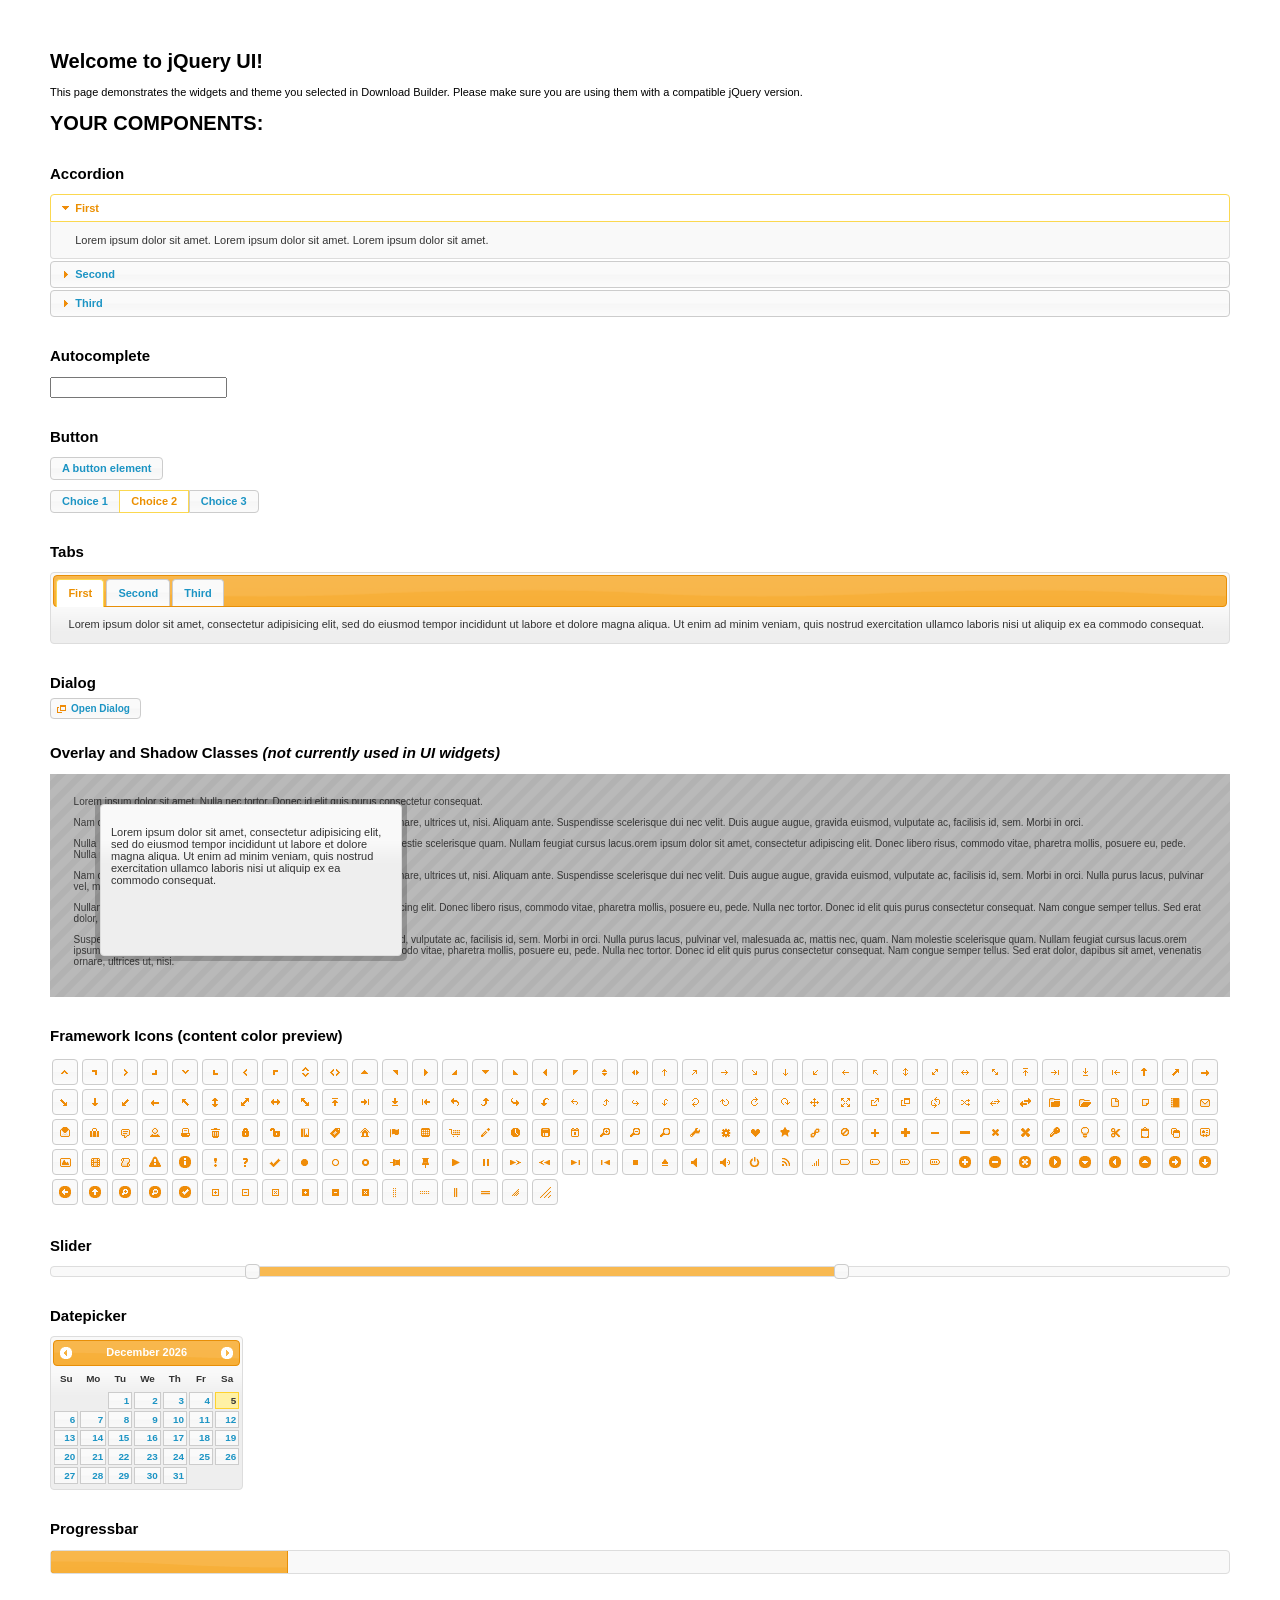
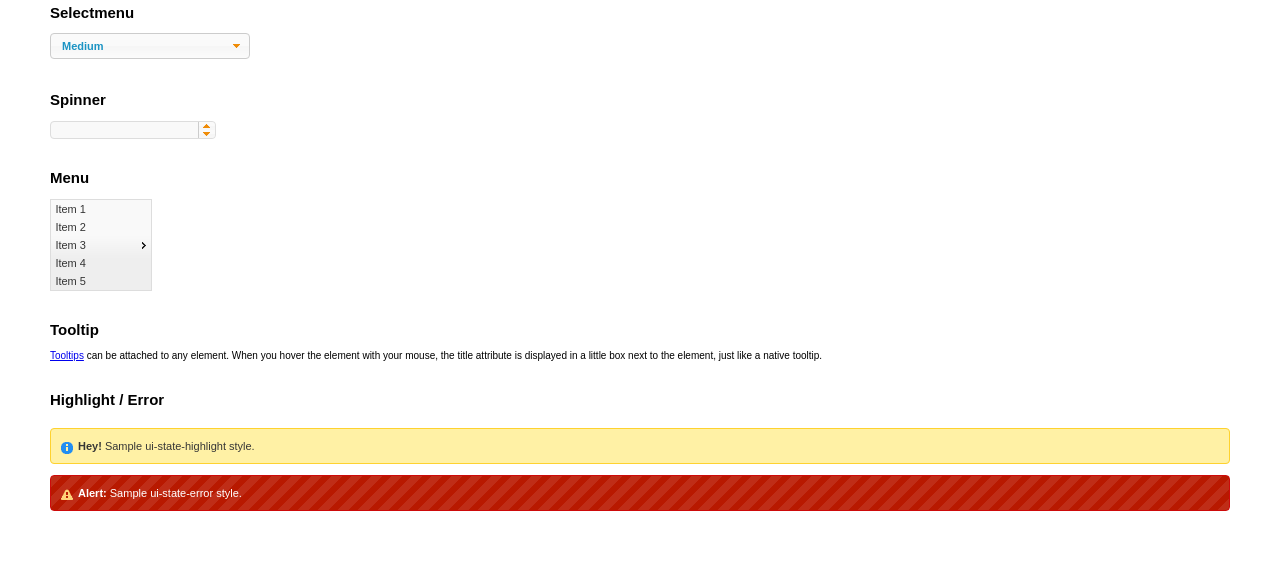
<file: jquery-ui-1.11.4.custom/index.html>
<!doctype html>
<html lang="us">
<head>
	<meta charset="utf-8">
	<title>jQuery UI Example Page</title>
	<link href="jquery-ui.css" rel="stylesheet">
	<style>
	body{
		font: 62.5% "Trebuchet MS", sans-serif;
		margin: 50px;
	}
	.demoHeaders {
		margin-top: 2em;
	}
	#dialog-link {
		padding: .4em 1em .4em 20px;
		text-decoration: none;
		position: relative;
	}
	#dialog-link span.ui-icon {
		margin: 0 5px 0 0;
		position: absolute;
		left: .2em;
		top: 50%;
		margin-top: -8px;
	}
	#icons {
		margin: 0;
		padding: 0;
	}
	#icons li {
		margin: 2px;
		position: relative;
		padding: 4px 0;
		cursor: pointer;
		float: left;
		list-style: none;
	}
	#icons span.ui-icon {
		float: left;
		margin: 0 4px;
	}
	.fakewindowcontain .ui-widget-overlay {
		position: absolute;
	}
	select {
		width: 200px;
	}
	</style>
</head>
<body>

<h1>Welcome to jQuery UI!</h1>

<div class="ui-widget">
	<p>This page demonstrates the widgets and theme you selected in Download Builder. Please make sure you are using them with a compatible jQuery version.</p>
</div>

<h1>YOUR COMPONENTS:</h1>


<!-- Accordion -->
<h2 class="demoHeaders">Accordion</h2>
<div id="accordion">
	<h3>First</h3>
	<div>Lorem ipsum dolor sit amet. Lorem ipsum dolor sit amet. Lorem ipsum dolor sit amet.</div>
	<h3>Second</h3>
	<div>Phasellus mattis tincidunt nibh.</div>
	<h3>Third</h3>
	<div>Nam dui erat, auctor a, dignissim quis.</div>
</div>



<!-- Autocomplete -->
<h2 class="demoHeaders">Autocomplete</h2>
<div>
	<input id="autocomplete" title="type &quot;a&quot;">
</div>



<!-- Button -->
<h2 class="demoHeaders">Button</h2>
<button id="button">A button element</button>
<form style="margin-top: 1em;">
	<div id="radioset">
		<input type="radio" id="radio1" name="radio"><label for="radio1">Choice 1</label>
		<input type="radio" id="radio2" name="radio" checked="checked"><label for="radio2">Choice 2</label>
		<input type="radio" id="radio3" name="radio"><label for="radio3">Choice 3</label>
	</div>
</form>



<!-- Tabs -->
<h2 class="demoHeaders">Tabs</h2>
<div id="tabs">
	<ul>
		<li><a href="#tabs-1">First</a></li>
		<li><a href="#tabs-2">Second</a></li>
		<li><a href="#tabs-3">Third</a></li>
	</ul>
	<div id="tabs-1">Lorem ipsum dolor sit amet, consectetur adipisicing elit, sed do eiusmod tempor incididunt ut labore et dolore magna aliqua. Ut enim ad minim veniam, quis nostrud exercitation ullamco laboris nisi ut aliquip ex ea commodo consequat.</div>
	<div id="tabs-2">Phasellus mattis tincidunt nibh. Cras orci urna, blandit id, pretium vel, aliquet ornare, felis. Maecenas scelerisque sem non nisl. Fusce sed lorem in enim dictum bibendum.</div>
	<div id="tabs-3">Nam dui erat, auctor a, dignissim quis, sollicitudin eu, felis. Pellentesque nisi urna, interdum eget, sagittis et, consequat vestibulum, lacus. Mauris porttitor ullamcorper augue.</div>
</div>



<!-- Dialog NOTE: Dialog is not generated by UI in this demo so it can be visually styled in themeroller-->
<h2 class="demoHeaders">Dialog</h2>
<p><a href="#" id="dialog-link" class="ui-state-default ui-corner-all"><span class="ui-icon ui-icon-newwin"></span>Open Dialog</a></p>

<h2 class="demoHeaders">Overlay and Shadow Classes <em>(not currently used in UI widgets)</em></h2>
<div style="position: relative; width: 96%; height: 200px; padding:1% 2%; overflow:hidden;" class="fakewindowcontain">
	<p>Lorem ipsum dolor sit amet,  Nulla nec tortor. Donec id elit quis purus consectetur consequat. </p><p>Nam congue semper tellus. Sed erat dolor, dapibus sit amet, venenatis ornare, ultrices ut, nisi. Aliquam ante. Suspendisse scelerisque dui nec velit. Duis augue augue, gravida euismod, vulputate ac, facilisis id, sem. Morbi in orci. </p><p>Nulla purus lacus, pulvinar vel, malesuada ac, mattis nec, quam. Nam molestie scelerisque quam. Nullam feugiat cursus lacus.orem ipsum dolor sit amet, consectetur adipiscing elit. Donec libero risus, commodo vitae, pharetra mollis, posuere eu, pede. Nulla nec tortor. Donec id elit quis purus consectetur consequat. </p><p>Nam congue semper tellus. Sed erat dolor, dapibus sit amet, venenatis ornare, ultrices ut, nisi. Aliquam ante. Suspendisse scelerisque dui nec velit. Duis augue augue, gravida euismod, vulputate ac, facilisis id, sem. Morbi in orci. Nulla purus lacus, pulvinar vel, malesuada ac, mattis nec, quam. Nam molestie scelerisque quam. </p><p>Nullam feugiat cursus lacus.orem ipsum dolor sit amet, consectetur adipiscing elit. Donec libero risus, commodo vitae, pharetra mollis, posuere eu, pede. Nulla nec tortor. Donec id elit quis purus consectetur consequat. Nam congue semper tellus. Sed erat dolor, dapibus sit amet, venenatis ornare, ultrices ut, nisi. Aliquam ante. </p><p>Suspendisse scelerisque dui nec velit. Duis augue augue, gravida euismod, vulputate ac, facilisis id, sem. Morbi in orci. Nulla purus lacus, pulvinar vel, malesuada ac, mattis nec, quam. Nam molestie scelerisque quam. Nullam feugiat cursus lacus.orem ipsum dolor sit amet, consectetur adipiscing elit. Donec libero risus, commodo vitae, pharetra mollis, posuere eu, pede. Nulla nec tortor. Donec id elit quis purus consectetur consequat. Nam congue semper tellus. Sed erat dolor, dapibus sit amet, venenatis ornare, ultrices ut, nisi. </p>

	<!-- ui-dialog -->
	<div class="ui-overlay"><div class="ui-widget-overlay"></div><div class="ui-widget-shadow ui-corner-all" style="width: 302px; height: 152px; position: absolute; left: 50px; top: 30px;"></div></div>
	<div style="position: absolute; width: 280px; height: 130px;left: 50px; top: 30px; padding: 10px;" class="ui-widget ui-widget-content ui-corner-all">
		<div class="ui-dialog-content ui-widget-content" style="background: none; border: 0;">
			<p>Lorem ipsum dolor sit amet, consectetur adipisicing elit, sed do eiusmod tempor incididunt ut labore et dolore magna aliqua. Ut enim ad minim veniam, quis nostrud exercitation ullamco laboris nisi ut aliquip ex ea commodo consequat.</p>
		</div>
	</div>

</div>

<!-- ui-dialog -->
<div id="dialog" title="Dialog Title">
	<p>Lorem ipsum dolor sit amet, consectetur adipisicing elit, sed do eiusmod tempor incididunt ut labore et dolore magna aliqua. Ut enim ad minim veniam, quis nostrud exercitation ullamco laboris nisi ut aliquip ex ea commodo consequat.</p>
</div>



<h2 class="demoHeaders">Framework Icons (content color preview)</h2>
<ul id="icons" class="ui-widget ui-helper-clearfix">
	<li class="ui-state-default ui-corner-all" title=".ui-icon-carat-1-n"><span class="ui-icon ui-icon-carat-1-n"></span></li>
	<li class="ui-state-default ui-corner-all" title=".ui-icon-carat-1-ne"><span class="ui-icon ui-icon-carat-1-ne"></span></li>
	<li class="ui-state-default ui-corner-all" title=".ui-icon-carat-1-e"><span class="ui-icon ui-icon-carat-1-e"></span></li>
	<li class="ui-state-default ui-corner-all" title=".ui-icon-carat-1-se"><span class="ui-icon ui-icon-carat-1-se"></span></li>
	<li class="ui-state-default ui-corner-all" title=".ui-icon-carat-1-s"><span class="ui-icon ui-icon-carat-1-s"></span></li>
	<li class="ui-state-default ui-corner-all" title=".ui-icon-carat-1-sw"><span class="ui-icon ui-icon-carat-1-sw"></span></li>
	<li class="ui-state-default ui-corner-all" title=".ui-icon-carat-1-w"><span class="ui-icon ui-icon-carat-1-w"></span></li>
	<li class="ui-state-default ui-corner-all" title=".ui-icon-carat-1-nw"><span class="ui-icon ui-icon-carat-1-nw"></span></li>
	<li class="ui-state-default ui-corner-all" title=".ui-icon-carat-2-n-s"><span class="ui-icon ui-icon-carat-2-n-s"></span></li>
	<li class="ui-state-default ui-corner-all" title=".ui-icon-carat-2-e-w"><span class="ui-icon ui-icon-carat-2-e-w"></span></li>
	<li class="ui-state-default ui-corner-all" title=".ui-icon-triangle-1-n"><span class="ui-icon ui-icon-triangle-1-n"></span></li>
	<li class="ui-state-default ui-corner-all" title=".ui-icon-triangle-1-ne"><span class="ui-icon ui-icon-triangle-1-ne"></span></li>
	<li class="ui-state-default ui-corner-all" title=".ui-icon-triangle-1-e"><span class="ui-icon ui-icon-triangle-1-e"></span></li>
	<li class="ui-state-default ui-corner-all" title=".ui-icon-triangle-1-se"><span class="ui-icon ui-icon-triangle-1-se"></span></li>
	<li class="ui-state-default ui-corner-all" title=".ui-icon-triangle-1-s"><span class="ui-icon ui-icon-triangle-1-s"></span></li>
	<li class="ui-state-default ui-corner-all" title=".ui-icon-triangle-1-sw"><span class="ui-icon ui-icon-triangle-1-sw"></span></li>
	<li class="ui-state-default ui-corner-all" title=".ui-icon-triangle-1-w"><span class="ui-icon ui-icon-triangle-1-w"></span></li>
	<li class="ui-state-default ui-corner-all" title=".ui-icon-triangle-1-nw"><span class="ui-icon ui-icon-triangle-1-nw"></span></li>
	<li class="ui-state-default ui-corner-all" title=".ui-icon-triangle-2-n-s"><span class="ui-icon ui-icon-triangle-2-n-s"></span></li>
	<li class="ui-state-default ui-corner-all" title=".ui-icon-triangle-2-e-w"><span class="ui-icon ui-icon-triangle-2-e-w"></span></li>
	<li class="ui-state-default ui-corner-all" title=".ui-icon-arrow-1-n"><span class="ui-icon ui-icon-arrow-1-n"></span></li>
	<li class="ui-state-default ui-corner-all" title=".ui-icon-arrow-1-ne"><span class="ui-icon ui-icon-arrow-1-ne"></span></li>
	<li class="ui-state-default ui-corner-all" title=".ui-icon-arrow-1-e"><span class="ui-icon ui-icon-arrow-1-e"></span></li>
	<li class="ui-state-default ui-corner-all" title=".ui-icon-arrow-1-se"><span class="ui-icon ui-icon-arrow-1-se"></span></li>
	<li class="ui-state-default ui-corner-all" title=".ui-icon-arrow-1-s"><span class="ui-icon ui-icon-arrow-1-s"></span></li>
	<li class="ui-state-default ui-corner-all" title=".ui-icon-arrow-1-sw"><span class="ui-icon ui-icon-arrow-1-sw"></span></li>
	<li class="ui-state-default ui-corner-all" title=".ui-icon-arrow-1-w"><span class="ui-icon ui-icon-arrow-1-w"></span></li>
	<li class="ui-state-default ui-corner-all" title=".ui-icon-arrow-1-nw"><span class="ui-icon ui-icon-arrow-1-nw"></span></li>
	<li class="ui-state-default ui-corner-all" title=".ui-icon-arrow-2-n-s"><span class="ui-icon ui-icon-arrow-2-n-s"></span></li>
	<li class="ui-state-default ui-corner-all" title=".ui-icon-arrow-2-ne-sw"><span class="ui-icon ui-icon-arrow-2-ne-sw"></span></li>
	<li class="ui-state-default ui-corner-all" title=".ui-icon-arrow-2-e-w"><span class="ui-icon ui-icon-arrow-2-e-w"></span></li>
	<li class="ui-state-default ui-corner-all" title=".ui-icon-arrow-2-se-nw"><span class="ui-icon ui-icon-arrow-2-se-nw"></span></li>
	<li class="ui-state-default ui-corner-all" title=".ui-icon-arrowstop-1-n"><span class="ui-icon ui-icon-arrowstop-1-n"></span></li>
	<li class="ui-state-default ui-corner-all" title=".ui-icon-arrowstop-1-e"><span class="ui-icon ui-icon-arrowstop-1-e"></span></li>
	<li class="ui-state-default ui-corner-all" title=".ui-icon-arrowstop-1-s"><span class="ui-icon ui-icon-arrowstop-1-s"></span></li>
	<li class="ui-state-default ui-corner-all" title=".ui-icon-arrowstop-1-w"><span class="ui-icon ui-icon-arrowstop-1-w"></span></li>
	<li class="ui-state-default ui-corner-all" title=".ui-icon-arrowthick-1-n"><span class="ui-icon ui-icon-arrowthick-1-n"></span></li>
	<li class="ui-state-default ui-corner-all" title=".ui-icon-arrowthick-1-ne"><span class="ui-icon ui-icon-arrowthick-1-ne"></span></li>
	<li class="ui-state-default ui-corner-all" title=".ui-icon-arrowthick-1-e"><span class="ui-icon ui-icon-arrowthick-1-e"></span></li>
	<li class="ui-state-default ui-corner-all" title=".ui-icon-arrowthick-1-se"><span class="ui-icon ui-icon-arrowthick-1-se"></span></li>
	<li class="ui-state-default ui-corner-all" title=".ui-icon-arrowthick-1-s"><span class="ui-icon ui-icon-arrowthick-1-s"></span></li>
	<li class="ui-state-default ui-corner-all" title=".ui-icon-arrowthick-1-sw"><span class="ui-icon ui-icon-arrowthick-1-sw"></span></li>
	<li class="ui-state-default ui-corner-all" title=".ui-icon-arrowthick-1-w"><span class="ui-icon ui-icon-arrowthick-1-w"></span></li>
	<li class="ui-state-default ui-corner-all" title=".ui-icon-arrowthick-1-nw"><span class="ui-icon ui-icon-arrowthick-1-nw"></span></li>
	<li class="ui-state-default ui-corner-all" title=".ui-icon-arrowthick-2-n-s"><span class="ui-icon ui-icon-arrowthick-2-n-s"></span></li>
	<li class="ui-state-default ui-corner-all" title=".ui-icon-arrowthick-2-ne-sw"><span class="ui-icon ui-icon-arrowthick-2-ne-sw"></span></li>
	<li class="ui-state-default ui-corner-all" title=".ui-icon-arrowthick-2-e-w"><span class="ui-icon ui-icon-arrowthick-2-e-w"></span></li>
	<li class="ui-state-default ui-corner-all" title=".ui-icon-arrowthick-2-se-nw"><span class="ui-icon ui-icon-arrowthick-2-se-nw"></span></li>
	<li class="ui-state-default ui-corner-all" title=".ui-icon-arrowthickstop-1-n"><span class="ui-icon ui-icon-arrowthickstop-1-n"></span></li>
	<li class="ui-state-default ui-corner-all" title=".ui-icon-arrowthickstop-1-e"><span class="ui-icon ui-icon-arrowthickstop-1-e"></span></li>
	<li class="ui-state-default ui-corner-all" title=".ui-icon-arrowthickstop-1-s"><span class="ui-icon ui-icon-arrowthickstop-1-s"></span></li>
	<li class="ui-state-default ui-corner-all" title=".ui-icon-arrowthickstop-1-w"><span class="ui-icon ui-icon-arrowthickstop-1-w"></span></li>
	<li class="ui-state-default ui-corner-all" title=".ui-icon-arrowreturnthick-1-w"><span class="ui-icon ui-icon-arrowreturnthick-1-w"></span></li>
	<li class="ui-state-default ui-corner-all" title=".ui-icon-arrowreturnthick-1-n"><span class="ui-icon ui-icon-arrowreturnthick-1-n"></span></li>
	<li class="ui-state-default ui-corner-all" title=".ui-icon-arrowreturnthick-1-e"><span class="ui-icon ui-icon-arrowreturnthick-1-e"></span></li>
	<li class="ui-state-default ui-corner-all" title=".ui-icon-arrowreturnthick-1-s"><span class="ui-icon ui-icon-arrowreturnthick-1-s"></span></li>
	<li class="ui-state-default ui-corner-all" title=".ui-icon-arrowreturn-1-w"><span class="ui-icon ui-icon-arrowreturn-1-w"></span></li>
	<li class="ui-state-default ui-corner-all" title=".ui-icon-arrowreturn-1-n"><span class="ui-icon ui-icon-arrowreturn-1-n"></span></li>
	<li class="ui-state-default ui-corner-all" title=".ui-icon-arrowreturn-1-e"><span class="ui-icon ui-icon-arrowreturn-1-e"></span></li>
	<li class="ui-state-default ui-corner-all" title=".ui-icon-arrowreturn-1-s"><span class="ui-icon ui-icon-arrowreturn-1-s"></span></li>
	<li class="ui-state-default ui-corner-all" title=".ui-icon-arrowrefresh-1-w"><span class="ui-icon ui-icon-arrowrefresh-1-w"></span></li>
	<li class="ui-state-default ui-corner-all" title=".ui-icon-arrowrefresh-1-n"><span class="ui-icon ui-icon-arrowrefresh-1-n"></span></li>
	<li class="ui-state-default ui-corner-all" title=".ui-icon-arrowrefresh-1-e"><span class="ui-icon ui-icon-arrowrefresh-1-e"></span></li>
	<li class="ui-state-default ui-corner-all" title=".ui-icon-arrowrefresh-1-s"><span class="ui-icon ui-icon-arrowrefresh-1-s"></span></li>
	<li class="ui-state-default ui-corner-all" title=".ui-icon-arrow-4"><span class="ui-icon ui-icon-arrow-4"></span></li>
	<li class="ui-state-default ui-corner-all" title=".ui-icon-arrow-4-diag"><span class="ui-icon ui-icon-arrow-4-diag"></span></li>
	<li class="ui-state-default ui-corner-all" title=".ui-icon-extlink"><span class="ui-icon ui-icon-extlink"></span></li>
	<li class="ui-state-default ui-corner-all" title=".ui-icon-newwin"><span class="ui-icon ui-icon-newwin"></span></li>
	<li class="ui-state-default ui-corner-all" title=".ui-icon-refresh"><span class="ui-icon ui-icon-refresh"></span></li>
	<li class="ui-state-default ui-corner-all" title=".ui-icon-shuffle"><span class="ui-icon ui-icon-shuffle"></span></li>
	<li class="ui-state-default ui-corner-all" title=".ui-icon-transfer-e-w"><span class="ui-icon ui-icon-transfer-e-w"></span></li>
	<li class="ui-state-default ui-corner-all" title=".ui-icon-transferthick-e-w"><span class="ui-icon ui-icon-transferthick-e-w"></span></li>
	<li class="ui-state-default ui-corner-all" title=".ui-icon-folder-collapsed"><span class="ui-icon ui-icon-folder-collapsed"></span></li>
	<li class="ui-state-default ui-corner-all" title=".ui-icon-folder-open"><span class="ui-icon ui-icon-folder-open"></span></li>
	<li class="ui-state-default ui-corner-all" title=".ui-icon-document"><span class="ui-icon ui-icon-document"></span></li>
	<li class="ui-state-default ui-corner-all" title=".ui-icon-document-b"><span class="ui-icon ui-icon-document-b"></span></li>
	<li class="ui-state-default ui-corner-all" title=".ui-icon-note"><span class="ui-icon ui-icon-note"></span></li>
	<li class="ui-state-default ui-corner-all" title=".ui-icon-mail-closed"><span class="ui-icon ui-icon-mail-closed"></span></li>
	<li class="ui-state-default ui-corner-all" title=".ui-icon-mail-open"><span class="ui-icon ui-icon-mail-open"></span></li>
	<li class="ui-state-default ui-corner-all" title=".ui-icon-suitcase"><span class="ui-icon ui-icon-suitcase"></span></li>
	<li class="ui-state-default ui-corner-all" title=".ui-icon-comment"><span class="ui-icon ui-icon-comment"></span></li>
	<li class="ui-state-default ui-corner-all" title=".ui-icon-person"><span class="ui-icon ui-icon-person"></span></li>
	<li class="ui-state-default ui-corner-all" title=".ui-icon-print"><span class="ui-icon ui-icon-print"></span></li>
	<li class="ui-state-default ui-corner-all" title=".ui-icon-trash"><span class="ui-icon ui-icon-trash"></span></li>
	<li class="ui-state-default ui-corner-all" title=".ui-icon-locked"><span class="ui-icon ui-icon-locked"></span></li>
	<li class="ui-state-default ui-corner-all" title=".ui-icon-unlocked"><span class="ui-icon ui-icon-unlocked"></span></li>
	<li class="ui-state-default ui-corner-all" title=".ui-icon-bookmark"><span class="ui-icon ui-icon-bookmark"></span></li>
	<li class="ui-state-default ui-corner-all" title=".ui-icon-tag"><span class="ui-icon ui-icon-tag"></span></li>
	<li class="ui-state-default ui-corner-all" title=".ui-icon-home"><span class="ui-icon ui-icon-home"></span></li>
	<li class="ui-state-default ui-corner-all" title=".ui-icon-flag"><span class="ui-icon ui-icon-flag"></span></li>
	<li class="ui-state-default ui-corner-all" title=".ui-icon-calculator"><span class="ui-icon ui-icon-calculator"></span></li>
	<li class="ui-state-default ui-corner-all" title=".ui-icon-cart"><span class="ui-icon ui-icon-cart"></span></li>
	<li class="ui-state-default ui-corner-all" title=".ui-icon-pencil"><span class="ui-icon ui-icon-pencil"></span></li>
	<li class="ui-state-default ui-corner-all" title=".ui-icon-clock"><span class="ui-icon ui-icon-clock"></span></li>
	<li class="ui-state-default ui-corner-all" title=".ui-icon-disk"><span class="ui-icon ui-icon-disk"></span></li>
	<li class="ui-state-default ui-corner-all" title=".ui-icon-calendar"><span class="ui-icon ui-icon-calendar"></span></li>
	<li class="ui-state-default ui-corner-all" title=".ui-icon-zoomin"><span class="ui-icon ui-icon-zoomin"></span></li>
	<li class="ui-state-default ui-corner-all" title=".ui-icon-zoomout"><span class="ui-icon ui-icon-zoomout"></span></li>
	<li class="ui-state-default ui-corner-all" title=".ui-icon-search"><span class="ui-icon ui-icon-search"></span></li>
	<li class="ui-state-default ui-corner-all" title=".ui-icon-wrench"><span class="ui-icon ui-icon-wrench"></span></li>
	<li class="ui-state-default ui-corner-all" title=".ui-icon-gear"><span class="ui-icon ui-icon-gear"></span></li>
	<li class="ui-state-default ui-corner-all" title=".ui-icon-heart"><span class="ui-icon ui-icon-heart"></span></li>
	<li class="ui-state-default ui-corner-all" title=".ui-icon-star"><span class="ui-icon ui-icon-star"></span></li>
	<li class="ui-state-default ui-corner-all" title=".ui-icon-link"><span class="ui-icon ui-icon-link"></span></li>
	<li class="ui-state-default ui-corner-all" title=".ui-icon-cancel"><span class="ui-icon ui-icon-cancel"></span></li>
	<li class="ui-state-default ui-corner-all" title=".ui-icon-plus"><span class="ui-icon ui-icon-plus"></span></li>
	<li class="ui-state-default ui-corner-all" title=".ui-icon-plusthick"><span class="ui-icon ui-icon-plusthick"></span></li>
	<li class="ui-state-default ui-corner-all" title=".ui-icon-minus"><span class="ui-icon ui-icon-minus"></span></li>
	<li class="ui-state-default ui-corner-all" title=".ui-icon-minusthick"><span class="ui-icon ui-icon-minusthick"></span></li>
	<li class="ui-state-default ui-corner-all" title=".ui-icon-close"><span class="ui-icon ui-icon-close"></span></li>
	<li class="ui-state-default ui-corner-all" title=".ui-icon-closethick"><span class="ui-icon ui-icon-closethick"></span></li>
	<li class="ui-state-default ui-corner-all" title=".ui-icon-key"><span class="ui-icon ui-icon-key"></span></li>
	<li class="ui-state-default ui-corner-all" title=".ui-icon-lightbulb"><span class="ui-icon ui-icon-lightbulb"></span></li>
	<li class="ui-state-default ui-corner-all" title=".ui-icon-scissors"><span class="ui-icon ui-icon-scissors"></span></li>
	<li class="ui-state-default ui-corner-all" title=".ui-icon-clipboard"><span class="ui-icon ui-icon-clipboard"></span></li>
	<li class="ui-state-default ui-corner-all" title=".ui-icon-copy"><span class="ui-icon ui-icon-copy"></span></li>
	<li class="ui-state-default ui-corner-all" title=".ui-icon-contact"><span class="ui-icon ui-icon-contact"></span></li>
	<li class="ui-state-default ui-corner-all" title=".ui-icon-image"><span class="ui-icon ui-icon-image"></span></li>
	<li class="ui-state-default ui-corner-all" title=".ui-icon-video"><span class="ui-icon ui-icon-video"></span></li>
	<li class="ui-state-default ui-corner-all" title=".ui-icon-script"><span class="ui-icon ui-icon-script"></span></li>
	<li class="ui-state-default ui-corner-all" title=".ui-icon-alert"><span class="ui-icon ui-icon-alert"></span></li>
	<li class="ui-state-default ui-corner-all" title=".ui-icon-info"><span class="ui-icon ui-icon-info"></span></li>
	<li class="ui-state-default ui-corner-all" title=".ui-icon-notice"><span class="ui-icon ui-icon-notice"></span></li>
	<li class="ui-state-default ui-corner-all" title=".ui-icon-help"><span class="ui-icon ui-icon-help"></span></li>
	<li class="ui-state-default ui-corner-all" title=".ui-icon-check"><span class="ui-icon ui-icon-check"></span></li>
	<li class="ui-state-default ui-corner-all" title=".ui-icon-bullet"><span class="ui-icon ui-icon-bullet"></span></li>
	<li class="ui-state-default ui-corner-all" title=".ui-icon-radio-off"><span class="ui-icon ui-icon-radio-off"></span></li>
	<li class="ui-state-default ui-corner-all" title=".ui-icon-radio-on"><span class="ui-icon ui-icon-radio-on"></span></li>
	<li class="ui-state-default ui-corner-all" title=".ui-icon-pin-w"><span class="ui-icon ui-icon-pin-w"></span></li>
	<li class="ui-state-default ui-corner-all" title=".ui-icon-pin-s"><span class="ui-icon ui-icon-pin-s"></span></li>
	<li class="ui-state-default ui-corner-all" title=".ui-icon-play"><span class="ui-icon ui-icon-play"></span></li>
	<li class="ui-state-default ui-corner-all" title=".ui-icon-pause"><span class="ui-icon ui-icon-pause"></span></li>
	<li class="ui-state-default ui-corner-all" title=".ui-icon-seek-next"><span class="ui-icon ui-icon-seek-next"></span></li>
	<li class="ui-state-default ui-corner-all" title=".ui-icon-seek-prev"><span class="ui-icon ui-icon-seek-prev"></span></li>
	<li class="ui-state-default ui-corner-all" title=".ui-icon-seek-end"><span class="ui-icon ui-icon-seek-end"></span></li>
	<li class="ui-state-default ui-corner-all" title=".ui-icon-seek-first"><span class="ui-icon ui-icon-seek-first"></span></li>
	<li class="ui-state-default ui-corner-all" title=".ui-icon-stop"><span class="ui-icon ui-icon-stop"></span></li>
	<li class="ui-state-default ui-corner-all" title=".ui-icon-eject"><span class="ui-icon ui-icon-eject"></span></li>
	<li class="ui-state-default ui-corner-all" title=".ui-icon-volume-off"><span class="ui-icon ui-icon-volume-off"></span></li>
	<li class="ui-state-default ui-corner-all" title=".ui-icon-volume-on"><span class="ui-icon ui-icon-volume-on"></span></li>
	<li class="ui-state-default ui-corner-all" title=".ui-icon-power"><span class="ui-icon ui-icon-power"></span></li>
	<li class="ui-state-default ui-corner-all" title=".ui-icon-signal-diag"><span class="ui-icon ui-icon-signal-diag"></span></li>
	<li class="ui-state-default ui-corner-all" title=".ui-icon-signal"><span class="ui-icon ui-icon-signal"></span></li>
	<li class="ui-state-default ui-corner-all" title=".ui-icon-battery-0"><span class="ui-icon ui-icon-battery-0"></span></li>
	<li class="ui-state-default ui-corner-all" title=".ui-icon-battery-1"><span class="ui-icon ui-icon-battery-1"></span></li>
	<li class="ui-state-default ui-corner-all" title=".ui-icon-battery-2"><span class="ui-icon ui-icon-battery-2"></span></li>
	<li class="ui-state-default ui-corner-all" title=".ui-icon-battery-3"><span class="ui-icon ui-icon-battery-3"></span></li>
	<li class="ui-state-default ui-corner-all" title=".ui-icon-circle-plus"><span class="ui-icon ui-icon-circle-plus"></span></li>
	<li class="ui-state-default ui-corner-all" title=".ui-icon-circle-minus"><span class="ui-icon ui-icon-circle-minus"></span></li>
	<li class="ui-state-default ui-corner-all" title=".ui-icon-circle-close"><span class="ui-icon ui-icon-circle-close"></span></li>
	<li class="ui-state-default ui-corner-all" title=".ui-icon-circle-triangle-e"><span class="ui-icon ui-icon-circle-triangle-e"></span></li>
	<li class="ui-state-default ui-corner-all" title=".ui-icon-circle-triangle-s"><span class="ui-icon ui-icon-circle-triangle-s"></span></li>
	<li class="ui-state-default ui-corner-all" title=".ui-icon-circle-triangle-w"><span class="ui-icon ui-icon-circle-triangle-w"></span></li>
	<li class="ui-state-default ui-corner-all" title=".ui-icon-circle-triangle-n"><span class="ui-icon ui-icon-circle-triangle-n"></span></li>
	<li class="ui-state-default ui-corner-all" title=".ui-icon-circle-arrow-e"><span class="ui-icon ui-icon-circle-arrow-e"></span></li>
	<li class="ui-state-default ui-corner-all" title=".ui-icon-circle-arrow-s"><span class="ui-icon ui-icon-circle-arrow-s"></span></li>
	<li class="ui-state-default ui-corner-all" title=".ui-icon-circle-arrow-w"><span class="ui-icon ui-icon-circle-arrow-w"></span></li>
	<li class="ui-state-default ui-corner-all" title=".ui-icon-circle-arrow-n"><span class="ui-icon ui-icon-circle-arrow-n"></span></li>
	<li class="ui-state-default ui-corner-all" title=".ui-icon-circle-zoomin"><span class="ui-icon ui-icon-circle-zoomin"></span></li>
	<li class="ui-state-default ui-corner-all" title=".ui-icon-circle-zoomout"><span class="ui-icon ui-icon-circle-zoomout"></span></li>
	<li class="ui-state-default ui-corner-all" title=".ui-icon-circle-check"><span class="ui-icon ui-icon-circle-check"></span></li>
	<li class="ui-state-default ui-corner-all" title=".ui-icon-circlesmall-plus"><span class="ui-icon ui-icon-circlesmall-plus"></span></li>
	<li class="ui-state-default ui-corner-all" title=".ui-icon-circlesmall-minus"><span class="ui-icon ui-icon-circlesmall-minus"></span></li>
	<li class="ui-state-default ui-corner-all" title=".ui-icon-circlesmall-close"><span class="ui-icon ui-icon-circlesmall-close"></span></li>
	<li class="ui-state-default ui-corner-all" title=".ui-icon-squaresmall-plus"><span class="ui-icon ui-icon-squaresmall-plus"></span></li>
	<li class="ui-state-default ui-corner-all" title=".ui-icon-squaresmall-minus"><span class="ui-icon ui-icon-squaresmall-minus"></span></li>
	<li class="ui-state-default ui-corner-all" title=".ui-icon-squaresmall-close"><span class="ui-icon ui-icon-squaresmall-close"></span></li>
	<li class="ui-state-default ui-corner-all" title=".ui-icon-grip-dotted-vertical"><span class="ui-icon ui-icon-grip-dotted-vertical"></span></li>
	<li class="ui-state-default ui-corner-all" title=".ui-icon-grip-dotted-horizontal"><span class="ui-icon ui-icon-grip-dotted-horizontal"></span></li>
	<li class="ui-state-default ui-corner-all" title=".ui-icon-grip-solid-vertical"><span class="ui-icon ui-icon-grip-solid-vertical"></span></li>
	<li class="ui-state-default ui-corner-all" title=".ui-icon-grip-solid-horizontal"><span class="ui-icon ui-icon-grip-solid-horizontal"></span></li>
	<li class="ui-state-default ui-corner-all" title=".ui-icon-gripsmall-diagonal-se"><span class="ui-icon ui-icon-gripsmall-diagonal-se"></span></li>
	<li class="ui-state-default ui-corner-all" title=".ui-icon-grip-diagonal-se"><span class="ui-icon ui-icon-grip-diagonal-se"></span></li>
</ul>


<!-- Slider -->
<h2 class="demoHeaders">Slider</h2>
<div id="slider"></div>



<!-- Datepicker -->
<h2 class="demoHeaders">Datepicker</h2>
<div id="datepicker"></div>



<!-- Progressbar -->
<h2 class="demoHeaders">Progressbar</h2>
<div id="progressbar"></div>



<!-- Progressbar -->
<h2 class="demoHeaders">Selectmenu</h2>
<select id="selectmenu">
	<option>Slower</option>
	<option>Slow</option>
	<option selected="selected">Medium</option>
	<option>Fast</option>
	<option>Faster</option>
</select>



<!-- Spinner -->
<h2 class="demoHeaders">Spinner</h2>
<input id="spinner">



<!-- Menu -->
<h2 class="demoHeaders">Menu</h2>
<ul style="width:100px;" id="menu">
	<li>Item 1</li>
	<li>Item 2</li>
	<li>Item 3
		<ul>
			<li>Item 3-1</li>
			<li>Item 3-2</li>
			<li>Item 3-3</li>
			<li>Item 3-4</li>
			<li>Item 3-5</li>
		</ul>
	</li>
	<li>Item 4</li>
	<li>Item 5</li>
</ul>



<!-- Tooltip -->
<h2 class="demoHeaders">Tooltip</h2>
<p id="tooltip">
	<a href="#" title="That&apos;s what this widget is">Tooltips</a> can be attached to any element. When you hover
the element with your mouse, the title attribute is displayed in a little box next to the element, just like a native tooltip.
</p>


<!-- Highlight / Error -->
<h2 class="demoHeaders">Highlight / Error</h2>
<div class="ui-widget">
	<div class="ui-state-highlight ui-corner-all" style="margin-top: 20px; padding: 0 .7em;">
		<p><span class="ui-icon ui-icon-info" style="float: left; margin-right: .3em;"></span>
		<strong>Hey!</strong> Sample ui-state-highlight style.</p>
	</div>
</div>
<br>
<div class="ui-widget">
	<div class="ui-state-error ui-corner-all" style="padding: 0 .7em;">
		<p><span class="ui-icon ui-icon-alert" style="float: left; margin-right: .3em;"></span>
		<strong>Alert:</strong> Sample ui-state-error style.</p>
	</div>
</div>

<script src="external/jquery/jquery.js"></script>
<script src="jquery-ui.js"></script>
<script>

$( "#accordion" ).accordion();



var availableTags = [
	"ActionScript",
	"AppleScript",
	"Asp",
	"BASIC",
	"C",
	"C++",
	"Clojure",
	"COBOL",
	"ColdFusion",
	"Erlang",
	"Fortran",
	"Groovy",
	"Haskell",
	"Java",
	"JavaScript",
	"Lisp",
	"Perl",
	"PHP",
	"Python",
	"Ruby",
	"Scala",
	"Scheme"
];
$( "#autocomplete" ).autocomplete({
	source: availableTags
});



$( "#button" ).button();
$( "#radioset" ).buttonset();



$( "#tabs" ).tabs();



$( "#dialog" ).dialog({
	autoOpen: false,
	width: 400,
	buttons: [
		{
			text: "Ok",
			click: function() {
				$( this ).dialog( "close" );
			}
		},
		{
			text: "Cancel",
			click: function() {
				$( this ).dialog( "close" );
			}
		}
	]
});

// Link to open the dialog
$( "#dialog-link" ).click(function( event ) {
	$( "#dialog" ).dialog( "open" );
	event.preventDefault();
});



$( "#datepicker" ).datepicker({
	inline: true
});



$( "#slider" ).slider({
	range: true,
	values: [ 17, 67 ]
});



$( "#progressbar" ).progressbar({
	value: 20
});



$( "#spinner" ).spinner();



$( "#menu" ).menu();



$( "#tooltip" ).tooltip();



$( "#selectmenu" ).selectmenu();


// Hover states on the static widgets
$( "#dialog-link, #icons li" ).hover(
	function() {
		$( this ).addClass( "ui-state-hover" );
	},
	function() {
		$( this ).removeClass( "ui-state-hover" );
	}
);
</script>
</body>
</html>
</file>
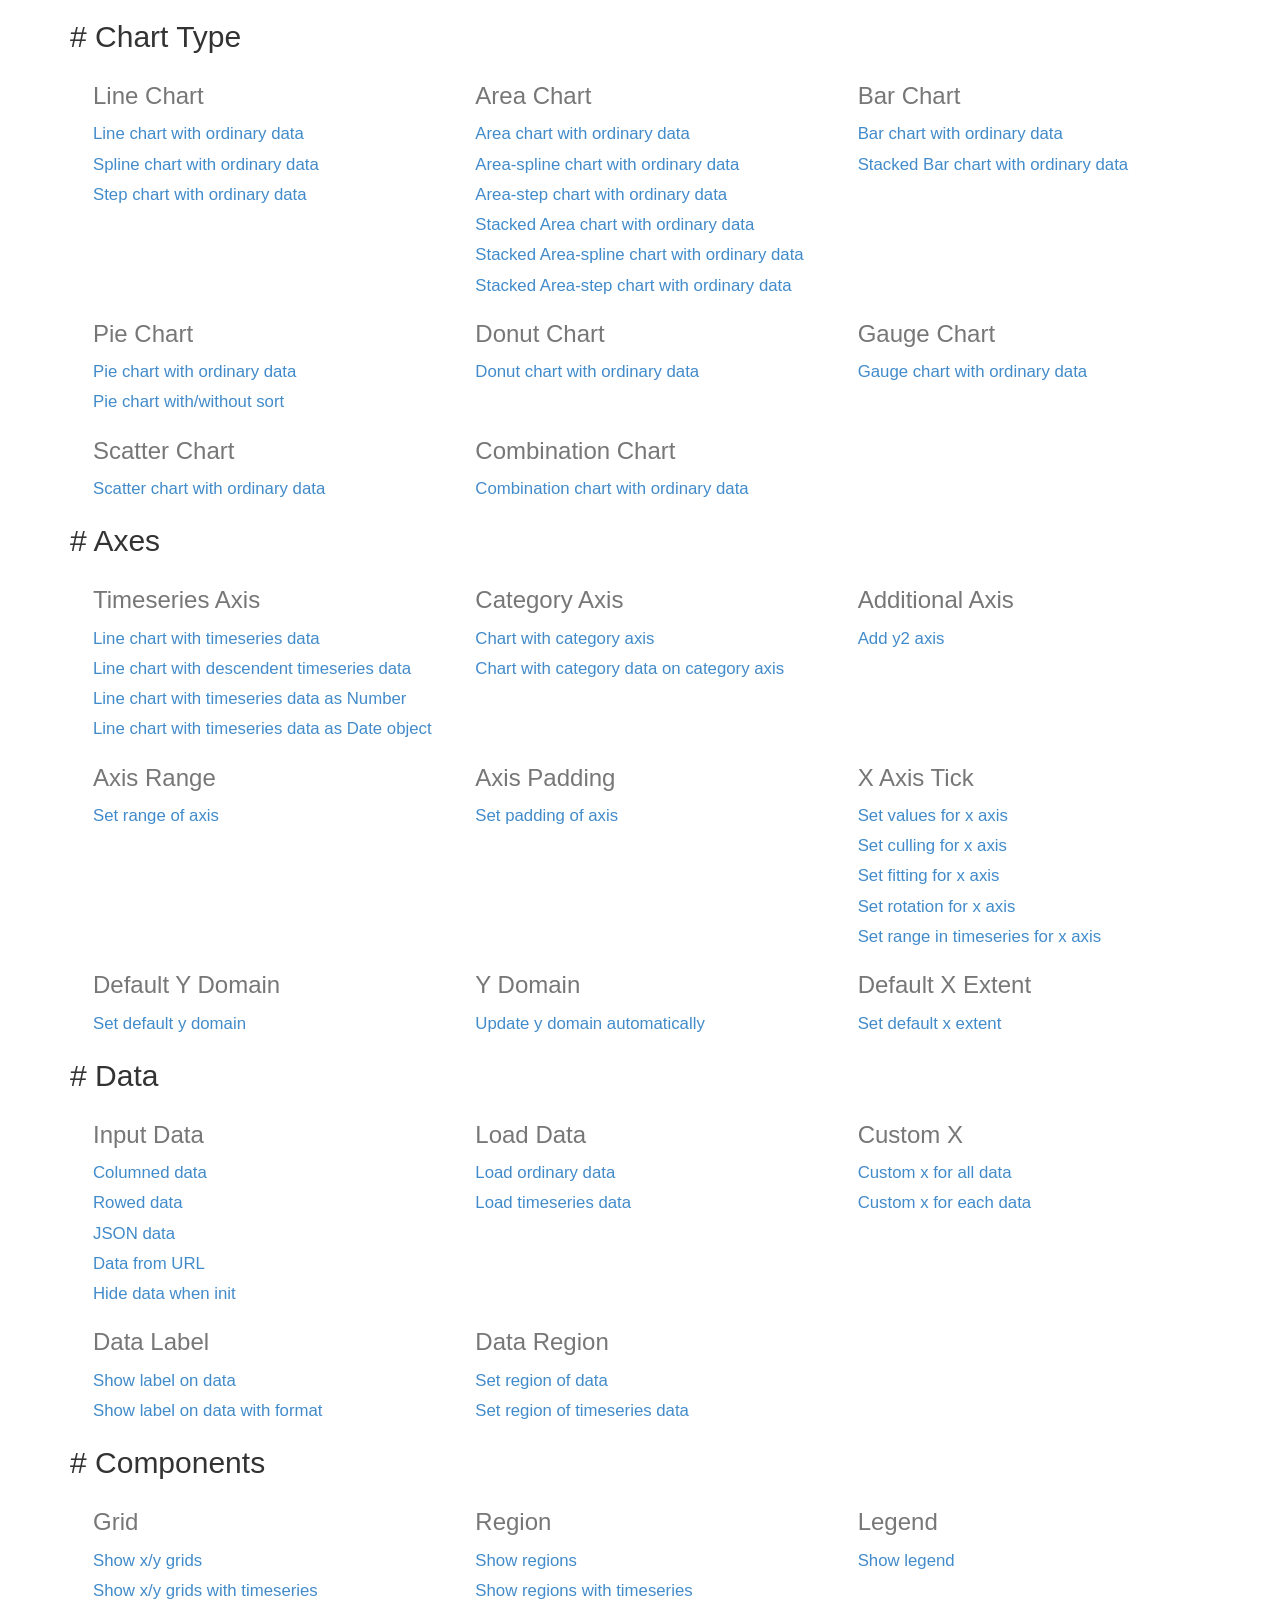
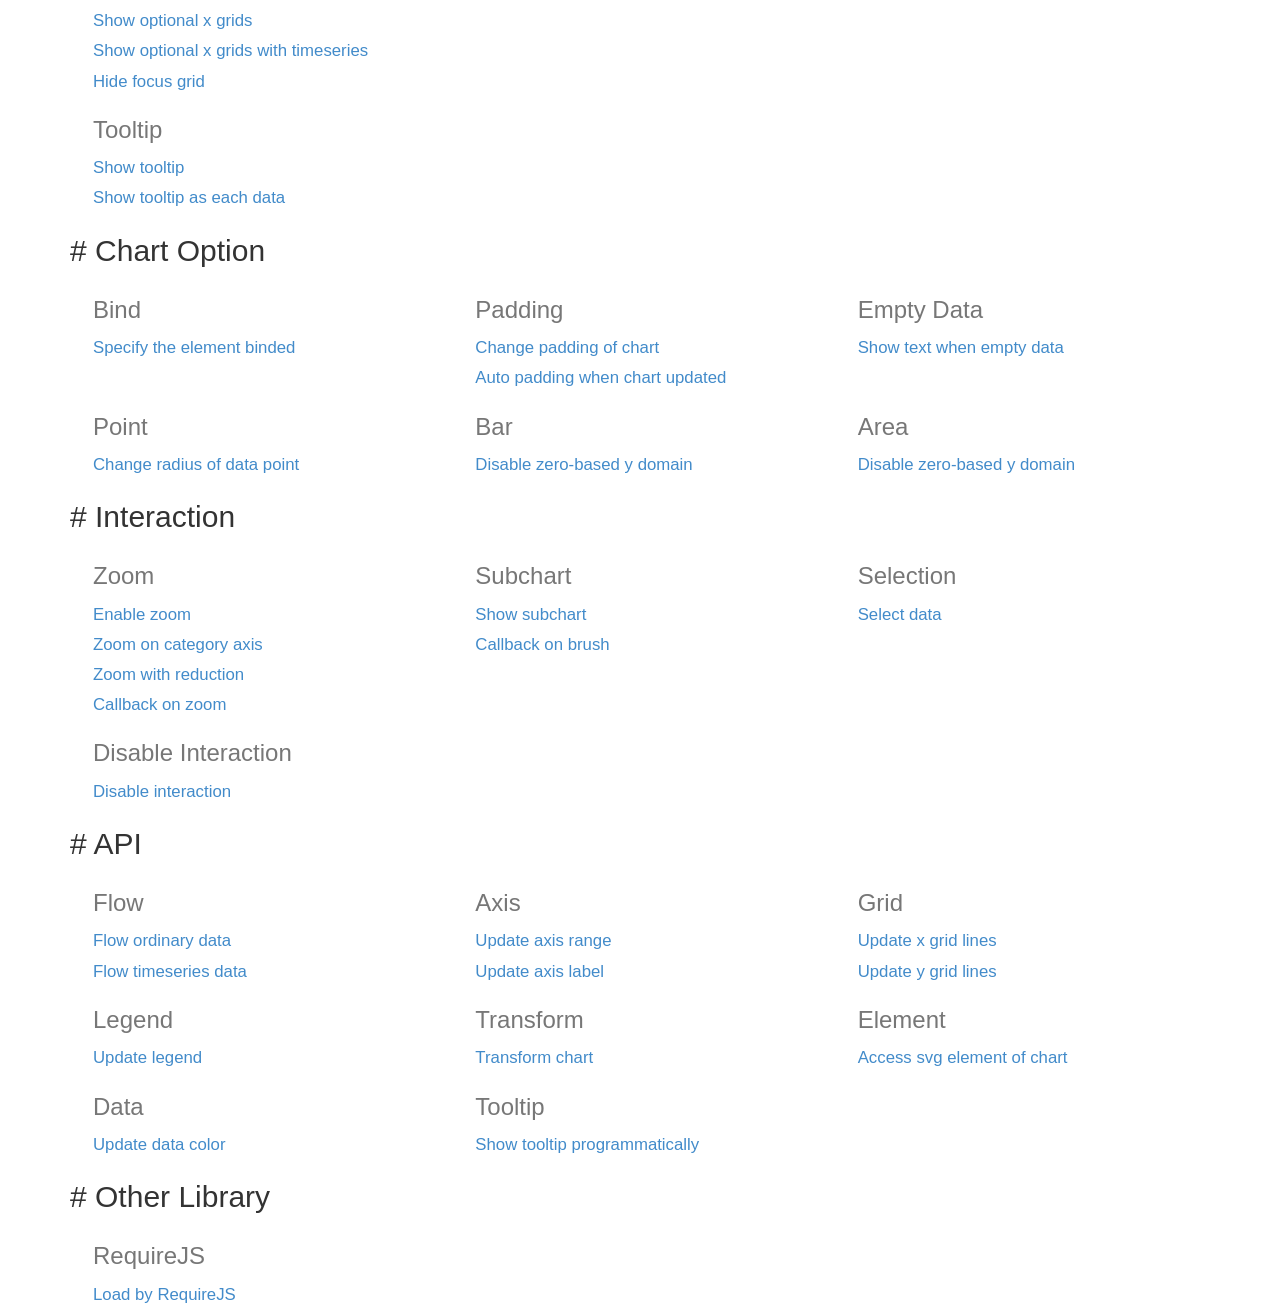
<file: c3-0.4.10/htdocs/index.html>
<html>
  <head>
    <link href="./css/bootstrap.min.css" rel="stylesheet">
    <link href="./css/index.css" rel="stylesheet">
  </head>
  <body>
    <div class="container">
      <div class="section">
        <h2># <span>Chart Type</span></h2>
        <div>
          <div class="row">
            <div class="col-md-4">
              <h3>Line Chart</h3>
              <a href="./samples/simple.html">
                Line chart with ordinary data
              </a>
              <a href="./samples/chart_spline.html">
                Spline chart with ordinary data
              </a>
              <a href="./samples/chart_step.html">
                Step chart with ordinary data
              </a>
            </div>
            <div class="col-md-4">
              <h3>Area Chart</h3>
              <a href="./samples/chart_area.html">
                Area chart with ordinary data
              </a>
              <a href="./samples/chart_area_spline.html">
                Area-spline chart with ordinary data
              </a>
              <a href="./samples/chart_area_step.html">
                Area-step chart with ordinary data
              </a>
              <a href="./samples/chart_area_stacked.html">
                Stacked Area chart with ordinary data
              </a>
              <a href="./samples/chart_area_spline_stacked.html">
                Stacked Area-spline chart with ordinary data
              </a>
              <a href="./samples/chart_area_step_stacked.html">
                Stacked Area-step chart with ordinary data
              </a>
            </div>
            <div class="col-md-4">
              <h3>Bar Chart</h3>
              <a href="./samples/chart_bar.html">
                Bar chart with ordinary data
              </a>
              <a href="./samples/chart_bar_stacked.html">
                Stacked Bar chart with ordinary data
              </a>
            </div>
          </div>
          <div class="row">
            <div class="col-md-4">
              <h3>Pie Chart</h3>
              <a href="./samples/chart_pie.html">
                Pie chart with ordinary data
              </a>
              <a href="./samples/chart_pie_sort.html">
                Pie chart with/without sort
              </a>
            </div>
            <div class="col-md-4">
              <h3>Donut Chart</h3>
              <a href="./samples/chart_donut.html">
                Donut chart with ordinary data
              </a>
            </div>
            <div class="col-md-4">
              <h3>Gauge Chart</h3>
              <a href="./samples/chart_gauge.html">
                Gauge chart with ordinary data
              </a>
            </div>
          </div>
          <div class="row">
            <div class="col-md-4">
              <h3>Scatter Chart</h3>
              <a href="./samples/chart_scatter.html">
                Scatter chart with ordinary data
              </a>
            </div>
            <div class="col-md-4">
              <h3>Combination Chart</h3>
              <a href="./samples/chart_combination.html">
                Combination chart with ordinary data
              </a>
            </div>
          </div>
        </div>
      </div>

      <div class="section">
        <h2># <span>Axes</span></h2>
        <div>
          <div class="row">
            <div class="col-md-4">
              <h3>Timeseries Axis</h3>
              <a href="./samples/timeseries.html">
                Line chart with timeseries data
              </a>
              <a href="./samples/timeseries_descendent.html">
                Line chart with descendent timeseries data
              </a>
              <a href="./samples/timeseries_raw.html">
                Line chart with timeseries data as Number
              </a>
              <a href="./samples/timeseries_date.html">
                Line chart with timeseries data as Date object
              </a>
            </div>
            <div class="col-md-4">
              <h3>Category Axis</h3>
              <a href="./samples/categorized.html">
                Chart with category axis
              </a>
              <a href="./samples/custom_x_categorized.html">
                Chart with category data on category axis
              </a>
            </div>
            <div class="col-md-4">
              <h3>Additional Axis</h3>
              <a href="./samples/axes_y2.html">
                Add y2 axis
              </a>
            </div>
          </div>
          <div class="row">
            <div class="col-md-4">
              <h3>Axis Range</h3>
              <a href="./samples/axes_range.html">
                Set range of axis
              </a>
            </div>
            <div class="col-md-4">
              <h3>Axis Padding</h3>
              <a href="./samples/axes_padding.html">
                Set padding of axis
              </a>
            </div>
            <div class="col-md-4">
              <h3>X Axis Tick</h3>
              <a href="./samples/axes_x_tick_values.html">
                Set values for x axis
              </a>
              <a href="./samples/axes_x_tick_culling.html">
                Set culling for x axis
              </a>
              <a href="./samples/axes_x_tick_fit.html">
                Set fitting for x axis
              </a>
              <a href="./samples/axes_x_tick_rotate.html">
                Set rotation for x axis
              </a>
              <a href="./samples/axes_x_range_timeseries.html">
                Set range in timeseries for x axis
              </a>
            </div>
          </div>
          <div class="row">
            <div class="col-md-4">
              <h3>Default Y Domain</h3>
              <a href="./samples/axes_y_default.html">
                Set default y domain
              </a>
            </div>
            <div class="col-md-4">
              <h3>Y Domain</h3>
              <a href="./samples/domain_y.html">
                Update y domain automatically
              </a>
            </div>
            <div class="col-md-4">
              <h3>Default X Extent</h3>
              <a href="./samples/axes_x_extent.html">
                Set default x extent
              </a>
            </div>
          </div>
        </div>
      </div>

      <div class="section">
        <h2># <span>Data</span></h2>
        <div>
          <div class="row">
            <div class="col-md-4">
              <h3>Input Data</h3>
              <a href="./samples/data_columned.html">
                Columned data
              </a>
              <a href="./samples/data_rowed.html">
                Rowed data
              </a>
              <a href="./samples/data_json.html">
                JSON data
              </a>
              <a href="./samples/data_url.html">
                Data from URL
              </a>
              <a href="./samples/data_hide.html">
                Hide data when init
              </a>
            </div>
            <div class="col-md-4">
              <h3>Load Data</h3>
              <a href="./samples/data_load.html">
                Load ordinary data
              </a>
              <a href="./samples/data_load_timeseries.html">
                Load timeseries data
              </a>
            </div>
            <div class="col-md-4">
              <h3>Custom X</h3>
              <a href="./samples/custom_x_scale.html">
                Custom x for all data
              </a>
              <a href="./samples/custom_xs_scale.html">
                Custom x for each data
              </a>
            </div>
          </div>
          <div class="row">
            <div class="col-md-4">
              <h3>Data Label</h3>
              <a href="./samples/data_label.html">
                Show label on data
              </a>
              <a href="./samples/data_label_format.html">
                Show label on data with format
              </a>
            </div>
            <div class="col-md-4">
              <h3>Data Region</h3>
              <a href="./samples/data_region.html">
                Set region of data
              </a>
              <a href="./samples/data_region_timeseries.html">
                Set region of timeseries data
              </a>
            </div>
          </div>
        </div>
      </div>

      <div class="section">
        <h2># <span>Components</span></h2>
        <div>
          <div class="row">
            <div class="col-md-4">
              <h3>Grid</h3>
              <a href="./samples/grids.html">
                 Show x/y grids
              </a>
              <a href="./samples/grids_timeseries.html">
                 Show x/y grids with timeseries
              </a>
              <a href="./samples/grid_x_lines.html">
                 Show optional x grids
              </a>
              <a href="./samples/grid_x_lines_timeseries.html">
                 Show optional x grids with timeseries
              </a>
              <a href="./samples/grid_focus.html">
                 Hide focus grid
              </a>
            </div>
            <div class="col-md-4">
              <h3>Region</h3>
              <a href="./samples/regions.html">
                 Show regions
              </a>
              <a href="./samples/regions_timeseries.html">
                 Show regions with timeseries
              </a>
            </div>
            <div class="col-md-4">
              <h3>Legend</h3>
              <a href="./samples/legend.html">
                 Show legend
              </a>
            </div>
          </div>
          <div class="row">
            <div class="col-md-4">
              <h3>Tooltip</h3>
              <a href="./samples/tooltip_show.html">
                Show tooltip
              </a>
              <a href="./samples/tooltip_grouped.html">
                Show tooltip as each data
              </a>
            </div>
          </div>
        </div>
      </div>

      <div class="section">
        <h2># <span>Chart Option</span></h2>
        <div>
          <div class="row">
            <div class="col-md-4">
              <h3>Bind</h3>
              <a href="./samples/bindto.html">
                Specify the element binded
              </a>
            </div>
            <div class="col-md-4">
              <h3>Padding</h3>
              <a href="./samples/padding.html">
                Change padding of chart
              </a>
              <a href="./samples/padding_update.html">
                Auto padding when chart updated
              </a>
            </div>
            <div class="col-md-4">
              <h3>Empty Data</h3>
              <a href="./samples/emptydata.html">
                Show text when empty data
              </a>
            </div>
          </div>
          <div class="row">
            <div class="col-md-4">
              <h3>Point</h3>
              <a href="./samples/point_r.html">
                Change radius of data point
              </a>
            </div>
            <div class="col-md-4">
              <h3>Bar</h3>
              <a href="./samples/bar_zerobased.html">
                Disable zero-based y domain
              </a>
            </div>
            <div class="col-md-4">
              <h3>Area</h3>
              <a href="./samples/area_zerobased.html">
                Disable zero-based y domain
              </a>
            </div>
          </div>
        </div>
      </div>

      <div class="section">
        <h2># <span>Interaction</span></h2>
        <div>
          <div class="row">
            <div class="col-md-4">
              <h3>Zoom</h3>
              <a href="./samples/zoom.html">
                Enable zoom
              </a>
              <a href="./samples/zoom.html">
                Zoom on category axis
              </a>
              <a href="./samples/zoom_reduction.html">
                Zoom with reduction
              </a>
              <a href="./samples/zoom_onzoom.html">
                Callback on zoom
              </a>
            </div>
            <div class="col-md-4">
              <h3>Subchart</h3>
              <a href="./samples/subchart.html">
                Show subchart
              </a>
              <a href="./samples/subchart_onbrush.html">
                Callback on brush
              </a>
            </div>
            <div class="col-md-4">
              <h3>Selection</h3>
              <a href="./samples/selection.html">
                Select data
              </a>
            </div>
          </div>
          <div class="row">
            <div class="col-md-4">
              <h3>Disable Interaction</h3>
              <a href="./samples/interaction_enabled.html">
                Disable interaction
              </a>
            </div>
          </div>
        </div>
      </div>

      <div class="section">
        <h2># <span>API</span></h2>
        <div>
          <div class="row">
            <div class="col-md-4">
              <h3>Flow</h3>
              <a href="./samples/api_flow.html">
                Flow ordinary data
              </a>
              <a href="./samples/api_flow_timeseries.html">
                Flow timeseries data
              </a>
            </div>
            <div class="col-md-4">
              <h3>Axis</h3>
              <a href="./samples/api_axis_range.html">
                Update axis range
              </a>
              <a href="./samples/api_axis_label.html">
                Update axis label
              </a>
            </div>
            <div class="col-md-4">
              <h3>Grid</h3>
              <a href="./samples/api_xgrid_lines.html">
                Update x grid lines
              </a>
              <a href="./samples/api_ygrid_lines.html">
                Update y grid lines
              </a>
            </div>
          </div>
          <div class="row">
            <div class="col-md-4">
              <h3>Legend</h3>
              <a href="./samples/api_legend.html">
                Update legend
              </a>
            </div>
            <div class="col-md-4">
              <h3>Transform</h3>
              <a href="./samples/api_transform.html">
                Transform chart
              </a>
            </div>
            <div class="col-md-4">
              <h3>Element</h3>
              <a href="./samples/element.html">
                Access svg element of chart
              </a>
            </div>
          </div>
          <div class="row">
            <div class="col-md-4">
              <h3>Data</h3>
              <a href="./samples/api_data_colors.html">
                Update data color
              </a>
            </div>
            <div class="col-md-4">
              <h3>Tooltip</h3>
              <a href="./samples/api_tooltip_show.html">
                Show tooltip programmatically
              </a>
            </div>
          </div>
        </div>
      </div>

      <div class="section">
        <h2># <span>Other Library</span></h2>
        <div>
          <div class="row">
            <div class="col-md-4">
              <h3>RequireJS</h3>
              <a href="./samples/requirejs.html">
                Load by RequireJS
              </a>
            </div>
          </div>
        </div>
      </div>

    </div>
  </body>
</html>
</file>
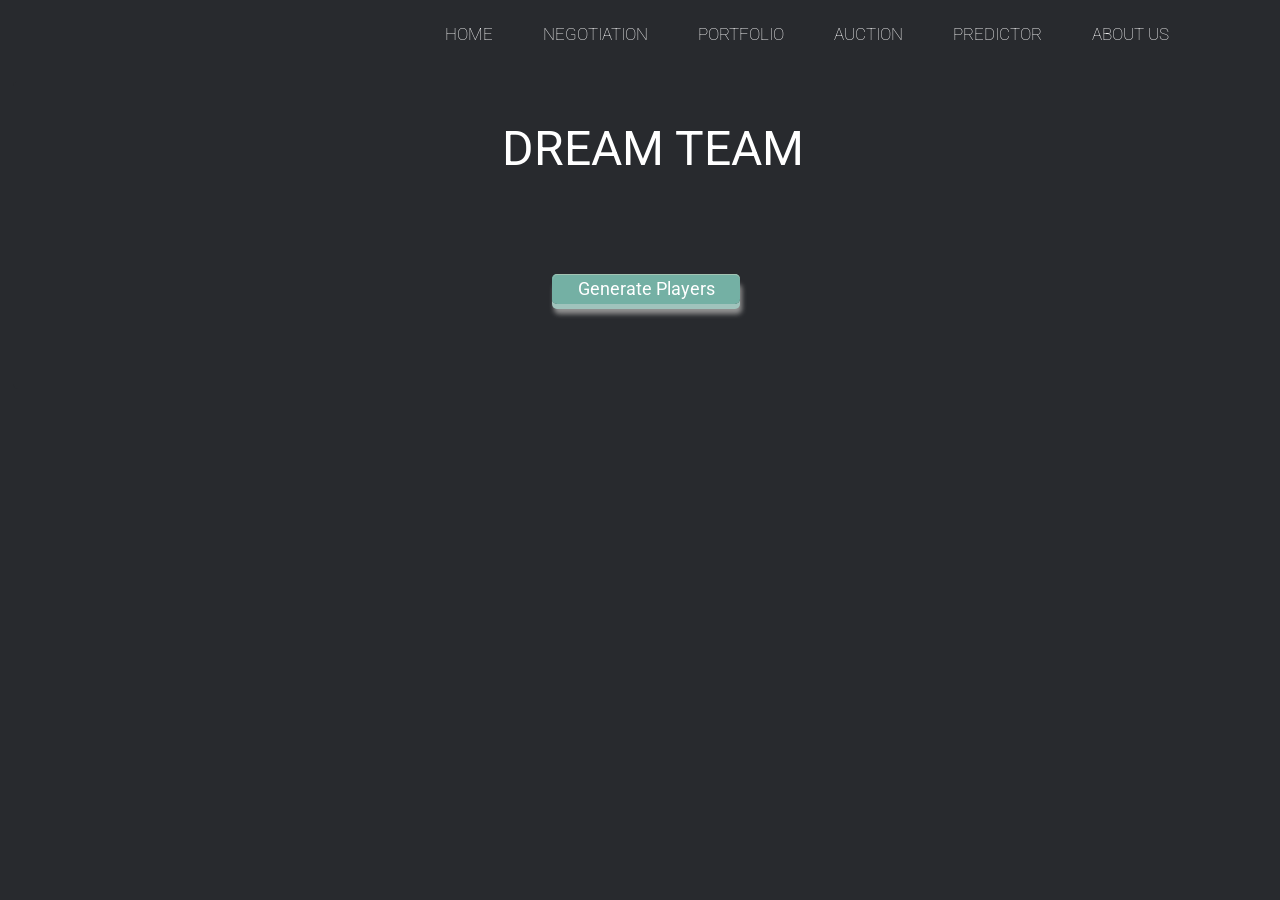
<file: about.html>
<html>
<html style="Background:#282A2E;">
<head>
<link href='http://fonts.googleapis.com/css?family=Roboto:400,300,100,500,700,900' rel='stylesheet' type='text/css'>
<link href="css/style.css" rel="stylesheet" type="text/css" media="all" />
<meta http-equiv="Content-Type" content="text/html; charset=utf-8" />
<meta name="viewport" content="width=device-width, initial-scale=1, maximum-scale=1">
<link rel="stylesheet" type="text/css" href="css/magnific-popup1.css">
<link rel="stylesheet" type="text/css" href="css/prettyPhoto.css">
	<!--  jquery plguin -->
	<script type="text/javascript" src="js/jquery.min.js"></script>
	<!--start slider -->
	    <link rel="stylesheet" href="css/fwslider.css" media="all">
		<script src="js/jquery-ui.min.js"></script>
		<script src="js/css3-mediaqueries.js"></script>
		<script src="js/fwslider.js"></script>
	<!--end slider -->
	 <script type="text/javascript">
			$(document).ready(function() {
			
				var defaults = {
		  			containerID: 'toTop', // fading element id
					containerHoverID: 'toTopHover', // fading element hover id
					scrollSpeed: 1200,
					easingType: 'linear' 
		 		};
				
				
				$().UItoTop({ easingType: 'easeOutQuart' });
				
			});
		</script>
		<!-- Add fancyBox light-box -->
		<script src="js/jquery.magnific-popup.js" type="text/javascript"></script>
				<script>
					$(document).ready(function() {
						$('.popup-with-zoom-anim').magnificPopup({
							type: 'inline',
							fixedContentPos: false,
							fixedBgPos: true,
							overflowY: 'auto',
							closeBtnInside: true,
							preloader: false,
							midClick: true,
							removalDelay: 300,
							mainClass: 'my-mfp-zoom-in'
					});
				});
		</script>
		<!-- //End fancyBox light-box -->
		
		<script>
		function function1()
		{
		var hello=document.getElementById("SelectedPlayer").innerHTML;
	var world=document.getElementById("SelectedPlayer2").innerHTML;
alert(hello+" " +world);
window.location.href = "NewServices.php?w1=" + hello + "&w2=" + world;
		}
		</script>
</head>
<body style="background:#282A2E;">
  
  
 
  		<div class="header_bg">
			<div class="wrap">
			<div class="header">
				
                <div class="h_right">
			 <ul style="display: block;">		
				<li style="float:left;margin-right:10px;"><a onmouseover="this.style.color='#25BEA0';"style=";font-size: 17px;text-decoration: none;color: #ffffff;text-transform: uppercase;font-family: 'Roboto', sans-serif;margin:0px 20px;font-weight: 100;-webkit-transition: all 0.3s ease-in-out;-moz-transition: all 0.3s ease-in-out;-o-transition: all 0.3s ease-in-out;transition: all 0.3s ease-in-out;" href="index.html">Home</a></li>
				<li class="active" style="float:left;margin-right:10px;"><a style="font-size: 17px;text-decoration: none;color: #ffffff;text-transform: uppercase;font-family: 'Roboto', sans-serif;margin:0px 20px;font-weight: 100;-webkit-transition: all 0.3s ease-in-out;-moz-transition: all 0.3s ease-in-out;-o-transition: all 0.3s ease-in-out;transition: all 0.3s ease-in-out;" href="services.html" >Negotiation</a></li>
				<li style="float:left;margin-right:10px;"><a style="font-size: 17px;text-decoration: none;color: #ffffff;text-transform: uppercase;font-family: 'Roboto', sans-serif;margin:0px 20px;font-weight: 100;-webkit-transition: all 0.3s ease-in-out;-moz-transition: all 0.3s ease-in-out;-o-transition: all 0.3s ease-in-out;transition: all 0.3s ease-in-out;" href="portfolio.html" >Portfolio</a></li>
				<li style="float:left;margin-right:10px;"><a style="font-size: 17px;text-decoration: none;color: #ffffff;text-transform: uppercase;font-family: 'Roboto', sans-serif;margin:0px 20px;font-weight: 100;-webkit-transition: all 0.3s ease-in-out;-moz-transition: all 0.3s ease-in-out;-o-transition: all 0.3s ease-in-out;transition: all 0.3s ease-in-out;" href="pricing.php" >Auction</a></li>
				<li style="float:left;margin-right:10px;"><a style="font-size: 17px;text-decoration: none;color: #ffffff;text-transform: uppercase;font-family: 'Roboto', sans-serif;margin:0px 20px;font-weight: 100;-webkit-transition: all 0.3s ease-in-out;-moz-transition: all 0.3s ease-in-out;-o-transition: all 0.3s ease-in-out;transition: all 0.3s ease-in-out;" href="about.html" class="scroll">Predictor</a></li>
				<li class="last" style="float:left;margin-right:10px;"><a style="font-size: 17px;text-decoration: none;color: #ffffff;text-transform: uppercase;font-family: 'Roboto', sans-serif;margin:0px 20px;font-weight: 100;-webkit-transition: all 0.3s ease-in-out;-moz-transition: all 0.3s ease-in-out;-o-transition: all 0.3s ease-in-out;transition: all 0.3s ease-in-out;" href="aboutUs.html"  class="scroll">About Us</a></li>
			</ul>
		
	      <nav class="nav">
	            <ul class="nav-list">
	                <li class="nav-item" style="float:left;margin-right:10px;"><a href="index.html" class="scroll" style="font-size: 0.8725em;color: #ffffff;text-transform: uppercase;font-family: 'Roboto', sans-serif;margin:0px 20px;font-weight: 300;-webkit-transition: all 0.3s ease-in-out;-moz-transition: all 0.3s ease-in-out;-o-transition: all 0.3s ease-in-out;transition: all 0.3s ease-in-out;">Home</a></li>
	                <li class="nav-item" style="float:left;margin-right:10px;"><a href="services.html" class="scroll" style="font-size: 0.8725em;color: #ffffff;text-transform: uppercase;font-family: 'Roboto', sans-serif;margin:0px 20px;font-weight: 300;-webkit-transition: all 0.3s ease-in-out;-moz-transition: all 0.3s ease-in-out;-o-transition: all 0.3s ease-in-out;transition: all 0.3s ease-in-out;">Negotiation</a></li>
	                <li class="nav-item" style="float:left;margin-right:10px;"><a href="portfolio.html" class="scroll" style="font-size: 0.8725em;color: #ffffff;text-transform: uppercase;font-family: 'Roboto', sans-serif;margin:0px 20px;font-weight: 300;-webkit-transition: all 0.3s ease-in-out;-moz-transition: all 0.3s ease-in-out;-o-transition: all 0.3s ease-in-out;transition: all 0.3s ease-in-out;">Portfolio</a></li>
	                <li class="nav-item" style="float:left;margin-right:10px;"><a href="pricing.php" class="scroll" style="font-size: 0.8725em;color: #ffffff;text-transform: uppercase;font-family: 'Roboto', sans-serif;margin:0px 20px;font-weight: 300;-webkit-transition: all 0.3s ease-in-out;-moz-transition: all 0.3s ease-in-out;-o-transition: all 0.3s ease-in-out;transition: all 0.3s ease-in-out;">Auction</a></li>
	                <li class="nav-item" style="float:left;margin-right:10px;"><a href="about.html" class="scroll" style="font-size: 0.8725em;color: #ffffff;text-transform: uppercase;font-family: 'Roboto', sans-serif;margin:0px 20px;font-weight: 300;-webkit-transition: all 0.3s ease-in-out;-moz-transition: all 0.3s ease-in-out;-o-transition: all 0.3s ease-in-out;transition: all 0.3s ease-in-out;">Predictor</a></li>
	                <li class="nav-item" style="float:left;margin-right:10px;"><a href="aboutUs.html"  class="scroll" style="font-size: 0.8725em;color: #ffffff;text-transform: uppercase;font-family: 'Roboto', sans-serif;margin:0px 20px;font-weight: 300;-webkit-transition: all 0.3s ease-in-out;-moz-transition: all 0.3s ease-in-out;-o-transition: all 0.3s ease-in-out;transition: all 0.3s ease-in-out;">About Us</a></li>
	                 <div class="clear"></div> 
	            </ul>

	        </nav>
	        </nav>
			
	        <script type="text/javascript" src="js/responsive.menu.js"></script>
			<!-- end smart_nav * -->
		</div>
	<div class="clear"></div>
	</div>
</div>
</div>

		<div class="clear"></div>
						<h3></h3>
						<div class="pricing-grids">
						
							<div class="clear"> </div>
							
				<div class="pricing-grids">
						<div class="pricing-grid1" style="background:#282A2E;padding:0%;"">
							<div class="price-value" style="padding:3% 0% 1%;">
							
								<a href="#" style="color:white; font-size:3em;">DREAM TEAM</a>
							</div>
							
							
								<div class="span3" style="padding:0%;">
								
								<a onclick="function1();" href="about.php"><k style="align:center;"> Generate Players </k></a>
							
							</div>
						</div>
						
						
					 	<!--<div class="pricing-grid4" style="position:relative;margin-left:300px;margin-top:40px;">							
							<div class="price-value">
								<a href="#"></a>
								
							</div>
							<h3><a href="#">Owner's Parameters</a></h3>
							<ul>
								<li><a href="#">Batting Filter</a></li>
								<li><a href="#">Strike Rate</a></li>
								<li><a href="#">Average</a></li>
								<li><a href="#">International average</a></li>
								<li><a href="#">International Strike rate</a></li>   
							</ul>
							<div class="cart1">
								<div class="span3"><a class="popup-with-zoom-anim" href="#small-dialog"><k>Generate</k></a>
							</div>	   
							</div>
						</div>
						
									<div class="pricing-grid4" style="position:relative;margin-left:90px;margin-top:40px;">							
							<div class="price-value">
								<a href="#"></a>
								
							</div>
							<h3><a href="#">Owner's Parameters</a></h3>
							<ul>
								<li><a href="#">Bowling Filter</a></li>
								<li><a href="#">Strike Rate</a></li>
								<li><a href="#">Average</a></li>
								<li><a href="#">International average</a></li>
								<li><a href="#">International Strike rate</a></li>   
							</ul>
							<div class="cart1">
								<div class="span3"><a class="popup-with-zoom-anim" href="#small-dialog"><k>Generate</k></a>
							</div>	   
							</div>
						</div>
						
							
							<div class="clear"> </div>
							
						
						<div class="clear"> </div>
						
							<div class="pricing-grid4" style="position:relative;margin-left:300px;margin-top:40px;">							
							<div class="price-value">
								<a href="#"></a>
							</div>
							<h3><a href="#">Bought Players</a></h3>
							<ul>
								<li><a href="#"></a></li>
								<li><a href="#"></a></li>
								<li><a href="#"></a></li>
								<li><a href="#"></a></li>
								<li><a href="#"></a></li>
								<li><a href="#"></a></li>
							</ul>
							<div class="cart1">
								<div class="span3"><a class="popup-with-zoom-anim" href="#small-dialog"><k>Purchase</k></a>
							</div>	
							</div>
						</div>
						
						
					
						
									<div class="pricing-grid4" style="position:relative;margin-left:90px;margin-top:40px;">							
							<div class="price-value">
								<a href="#"></a>
								
							</div>
							<h3><a href="#">Sentiment Mining</a></h3>
							<ul>
							<li><a href="#"></a></li>
								<li><a href="#"></a></li>
								<li><a href="#"></a></li>
								<li><a href="#"></a></li>
								<li><a href="#"></a></li>
								<li><a href="#"></a></li>
							</ul>
							<div class="cart1">
								<div class="span3"><a class="popup-with-zoom-anim" href="#small-dialog"><k>Generate</k></a>
							</div>	   
							</div>
						</div>
						
									<div class="pricing-grid4" style="position:relative;margin-left:530px;margin-top:40px;">							
							<div class="price-value">
							<a href="#"></a>
							</div>
							<h3><a href="#">Dream Selection</a></h3>
							<ul>
								<li><a href="#"></a></li>
								<li><a href="#"></a></li>
								<li><a href="#"></a></li>
								<li><a href="#"></a></li>
								<li><a href="#"></a></li>
								<li><a href="#"></a></li>
							</ul>
							<div class="cart1">
								<div class="span3"><a class="popup-with-zoom-anim" href="#small-dialog"><k>Purchase</k></a>
							</div>-->
								
						
						
						
						</body>
						</html>
</file>
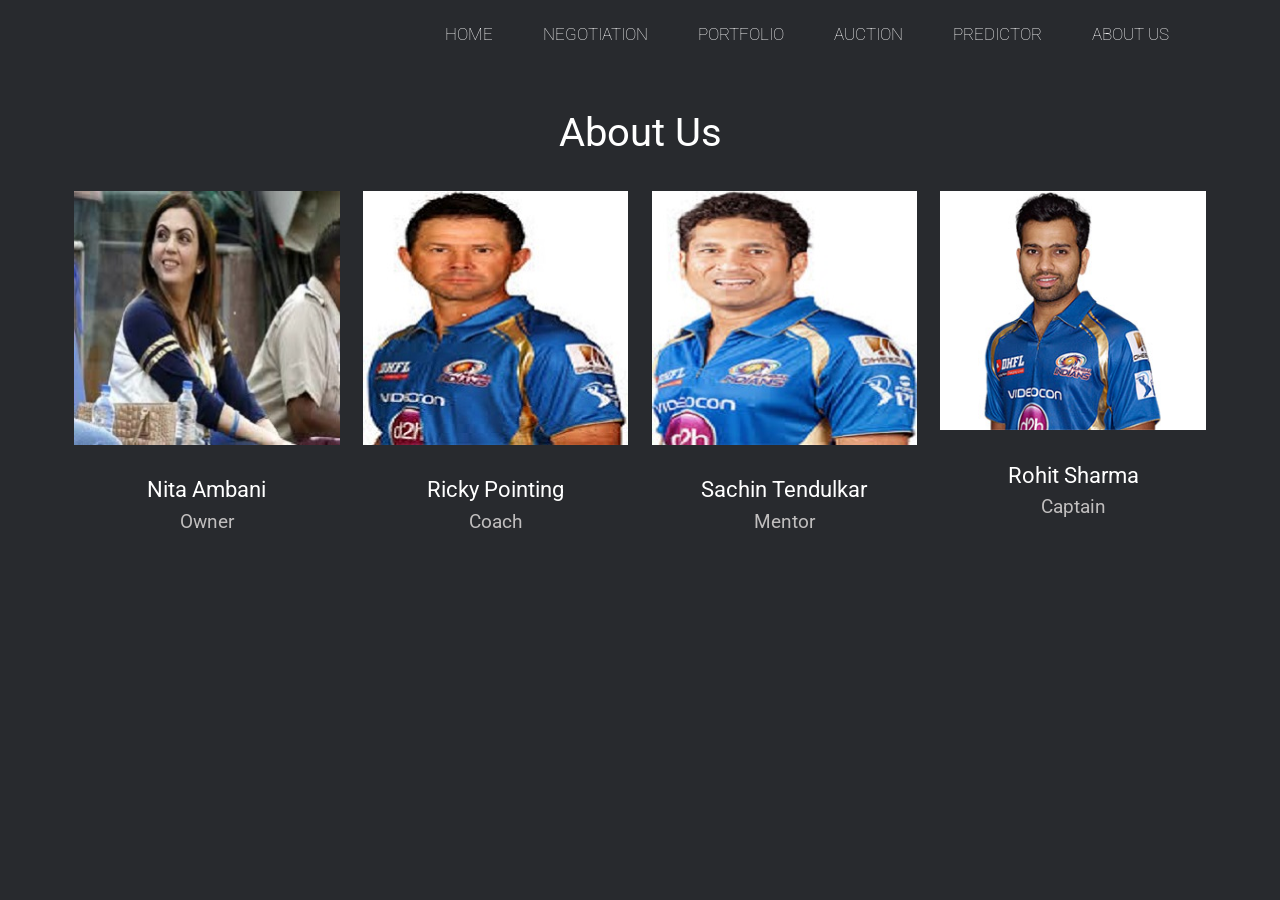
<file: aboutUs.html>
<html style="background: #282A2E;">
<head>
<title></title>
<link href='http://fonts.googleapis.com/css?family=Roboto:400,300,100,500,700,900' rel='stylesheet' type='text/css'>
<link href="css/style1.css" rel="stylesheet" type="text/css" media="all" />
<meta http-equiv="Content-Type" content="text/html; charset=utf-8" />
<meta name="viewport" content="width=device-width, initial-scale=1, maximum-scale=1">
<link rel="stylesheet" type="text/css" href="css/magnific-popup1.css">
<link rel="stylesheet" type="text/css" href="css/prettyPhoto.css">
	<!--  jquery plguin -->
	<script type="text/javascript" src="js/jquery.min.js"></script>
	<!--start slider -->
	    <link rel="stylesheet" href="css/fwslider.css" media="all">
		<script src="js/jquery-ui.min.js"></script>
		<script src="js/css3-mediaqueries.js"></script>
		<script src="js/fwslider.js"></script>
	<!--end slider -->
	 <script type="text/javascript">
			$(document).ready(function() {
			
				var defaults = {
		  			containerID: 'toTop', // fading element id
					containerHoverID: 'toTopHover', // fading element hover id
					scrollSpeed: 1200,
					easingType: 'linear' 
		 		};
				
				
				$().UItoTop({ easingType: 'easeOutQuart' });
				
			});
		</script>
		<!-- Add fancyBox light-box -->
		<script src="js/jquery.magnific-popup.js" type="text/javascript"></script>
				<script>
					$(document).ready(function() {
						$('.popup-with-zoom-anim').magnificPopup({
							type: 'inline',
							fixedContentPos: false,
							fixedBgPos: true,
							overflowY: 'auto',
							closeBtnInside: true,
							preloader: false,
							midClick: true,
							removalDelay: 300,
							mainClass: 'my-mfp-zoom-in'
					});
				});
		</script>
		<!-- //End fancyBox light-box -->

</head>
<body>
<!-- <div id="portfolio" class="clearfix">
            <div class="portfolio-bg"> </div>
            <div class="typo1" style="background: #282A2E;">
                <div class="wrapper clearfix">-->
				<div class="header_bg">
<div class="wrap">
	<div class="header">
                 <div class="h_right">
			 <ul style="display:bolder;display:block;">		
				<li style="float:left;margin-right:10px;"><a style="font-size: 17px;color: #ffffff;text-transform: uppercase;font-family: 'Roboto', sans-serif;margin:0px 20px;font-weight: 100;-webkit-transition: all 0.3s ease-in-out;-moz-transition: all 0.3s ease-in-out;-o-transition: all 0.3s ease-in-out;transition: all 0.3s ease-in-out;" href="index.html">Home</a></li>
				<li class="active" style="float:left;margin-right:10px;"><a style="font-size: 17px;color: #ffffff;text-transform: uppercase;font-family: 'Roboto', sans-serif;margin:0px 20px;font-weight: 100;-webkit-transition: all 0.3s ease-in-out;-moz-transition: all 0.3s ease-in-out;-o-transition: all 0.3s ease-in-out;transition: all 0.3s ease-in-out;" href="services.html" >Negotiation</a></li>
				<li style="float:left;margin-right:10px;"><a style="font-size: 17px;color: #ffffff;text-transform: uppercase;font-family: 'Roboto', sans-serif;margin:0px 20px;font-weight: 100;-webkit-transition: all 0.3s ease-in-out;-moz-transition: all 0.3s ease-in-out;-o-transition: all 0.3s ease-in-out;transition: all 0.3s ease-in-out;" href="portfolio.html" >Portfolio</a></li>
				<li style="float:left;margin-right:10px;"><a style="font-size: 17px;color: #ffffff;text-transform: uppercase;font-family: 'Roboto', sans-serif;margin:0px 20px;font-weight: 100;-webkit-transition: all 0.3s ease-in-out;-moz-transition: all 0.3s ease-in-out;-o-transition: all 0.3s ease-in-out;transition: all 0.3s ease-in-out;" href="pricing.php" >Auction</a></li>
				<li style="float:left;margin-right:10px;"><a style="font-size: 17px;color: #ffffff;text-transform: uppercase;font-family: 'Roboto', sans-serif;margin:0px 20px;font-weight: 100;-webkit-transition: all 0.3s ease-in-out;-moz-transition: all 0.3s ease-in-out;-o-transition: all 0.3s ease-in-out;transition: all 0.3s ease-in-out;" href="about.html" >Predictor</a></li>
				<li class="last" style="float:left;margin-right:10px;"><a style="font-size: 17px;color: #ffffff;text-transform: uppercase;font-family: 'Roboto', sans-serif;margin:0px 20px;font-weight: 100;-webkit-transition: all 0.3s ease-in-out;-moz-transition: all 0.3s ease-in-out;-o-transition: all 0.3s ease-in-out;transition: all 0.3s ease-in-out;" href="aboutUs.html">About Us</a></li>
			</ul>
			
			<!-- start smart_nav * -->
	        <nav class="nav">
	            <ul style="display:bolder;display:block;">		
				<li style="float:left;margin-right:10px;"><a style="font-size: 17px;color: #ffffff;text-transform: uppercase;font-family: 'Roboto', sans-serif;margin:0px 20px;font-weight: 100;-webkit-transition: all 0.3s ease-in-out;-moz-transition: all 0.3s ease-in-out;-o-transition: all 0.3s ease-in-out;transition: all 0.3s ease-in-out;" href="index.html">Home</a></li>
				<li class="active" style="float:left;margin-right:10px;"><a style="font-size: 17px;color: #ffffff;text-transform: uppercase;font-family: 'Roboto', sans-serif;margin:0px 20px;font-weight: 100;-webkit-transition: all 0.3s ease-in-out;-moz-transition: all 0.3s ease-in-out;-o-transition: all 0.3s ease-in-out;transition: all 0.3s ease-in-out;" href="services.html" >Negotiation</a></li>
				<li style="float:left;margin-right:10px;"><a style="font-size: 17px;color: #ffffff;text-transform: uppercase;font-family: 'Roboto', sans-serif;margin:0px 20px;font-weight: 100;-webkit-transition: all 0.3s ease-in-out;-moz-transition: all 0.3s ease-in-out;-o-transition: all 0.3s ease-in-out;transition: all 0.3s ease-in-out;" href="portfolio.html" >Portfolio</a></li>
				<li style="float:left;margin-right:10px;"><a style="font-size: 17px;color: #ffffff;text-transform: uppercase;font-family: 'Roboto', sans-serif;margin:0px 20px;font-weight: 100;-webkit-transition: all 0.3s ease-in-out;-moz-transition: all 0.3s ease-in-out;-o-transition: all 0.3s ease-in-out;transition: all 0.3s ease-in-out;" href="pricing.php" >Auction</a></li>
				<li style="float:left;margin-right:10px;"><a style="font-size: 17px;color: #ffffff;text-transform: uppercase;font-family: 'Roboto', sans-serif;margin:0px 20px;font-weight: 100;-webkit-transition: all 0.3s ease-in-out;-moz-transition: all 0.3s ease-in-out;-o-transition: all 0.3s ease-in-out;transition: all 0.3s ease-in-out;" href="about.html">Predictor</a></li>
				<li class="last" style="float:left;margin-right:10px;"><a style="font-size: 17px;color: #ffffff;text-transform: uppercase;font-family: 'Roboto', sans-serif;margin:0px 20px;font-weight: 100;-webkit-transition: all 0.3s ease-in-out;-moz-transition: all 0.3s ease-in-out;-o-transition: all 0.3s ease-in-out;transition: all 0.3s ease-in-out;" href="aboutUs.html">About Us</a></li>
			</ul>
	        </nav>
	        <script type="text/javascript" src="js/responsive.menu.js"></script>
			<!-- end smart_nav * -->
		</div></div>
<!----------- about ------------>	
<div class="about" id="about">
	<div class="wrap">
		<h4>About Us</h4>
	<div class="section group">
				<div class="label_1_of_4 about_1_of_4">
					 <img src="images/images3.jpg">
					 <h3>Nita Ambani </h3>
					 <span>Owner</span>
					 <p></p>							 
				</div>
				<div class="label_1_of_4 about_1_of_4">
					 <img src="images/images.jpg">
					 <h3>Ricky Pointing</h3>
					 <span>Coach</span>
					 <p></p>						
				</div>
				<div class="label_1_of_4 about_1_of_4">
					 <img src="images/download.jpg">
					 <h3>Sachin Tendulkar</h3>
					 <span>Mentor</span>
					 <p></p>						
				</div>
				<div class="label_1_of_4 about_1_of_4">
					 <img src="images/5.jpg">
					 <h3>Rohit Sharma</h3>
					 <span>Captain</span>
					 <p></p>							
				</div>
		</div>
		</div></div>
		</body>
		</html>
</file>
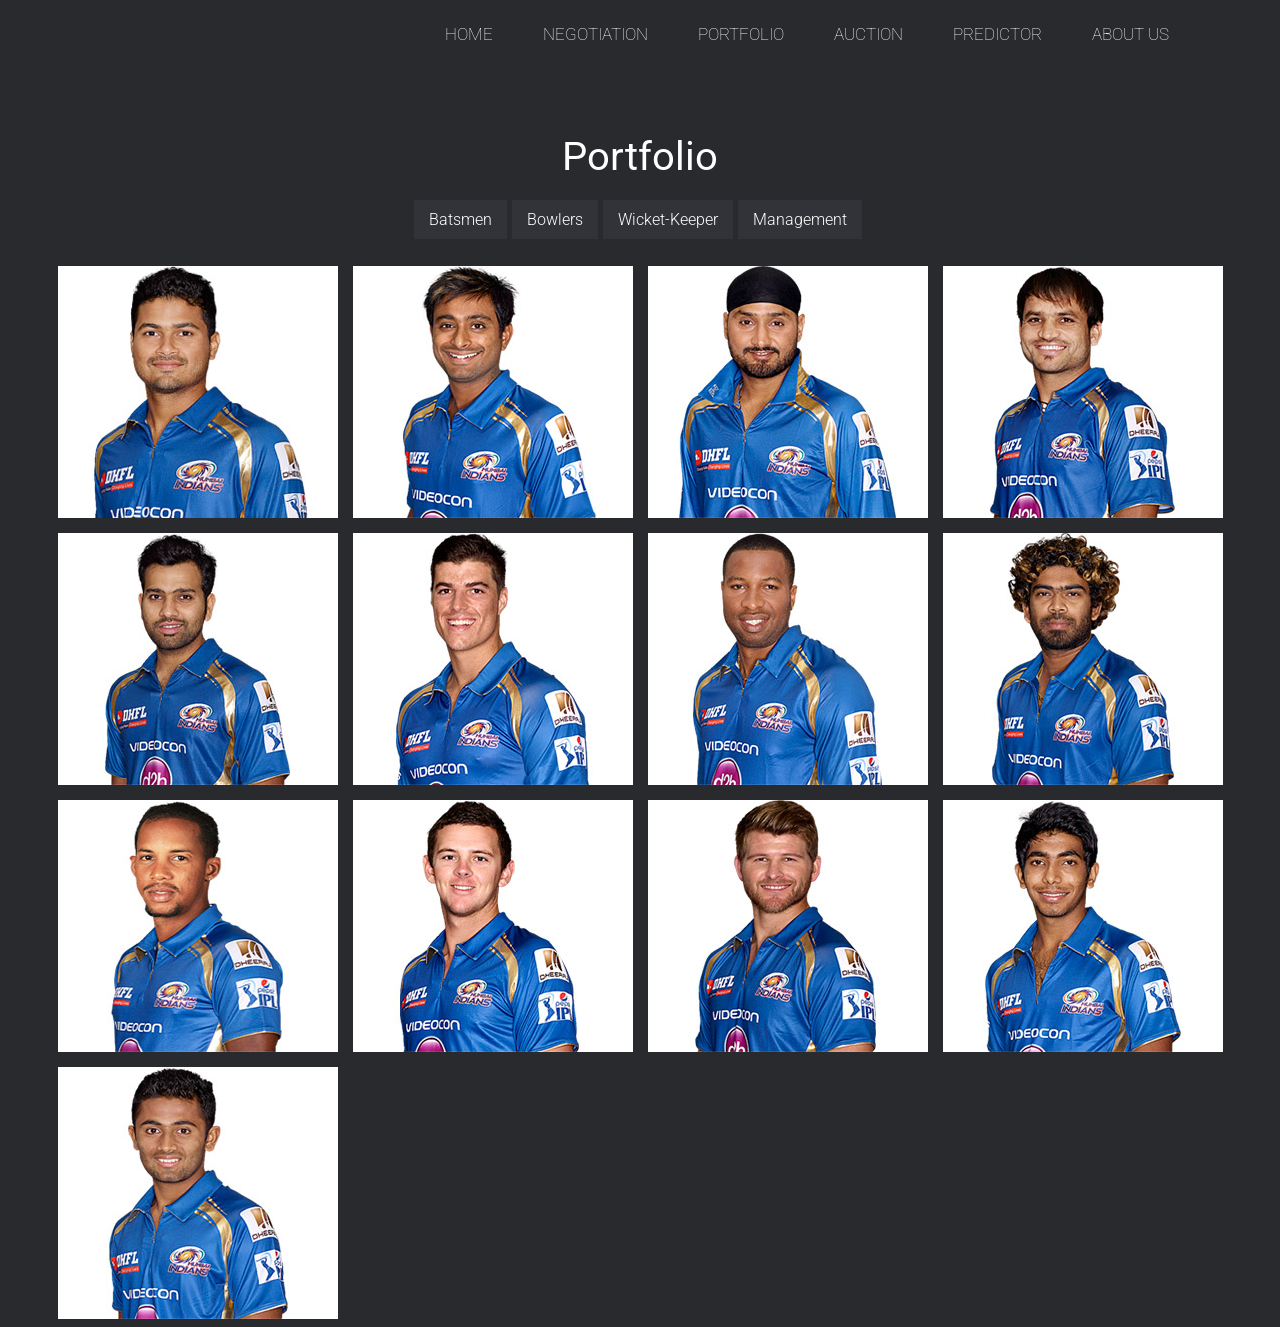
<file: portfolio.html>
<html style="background: #282A2E;">
<head>
<style type="text/css">
button
{
	box-shadow: 1px 1px 7px 1px white;
	background: #25BEA0;
	color: white;
	border: 1px solid white;
	padding: 5px;
}
button:hover
{
	box-shadow: 1px 1px 1px 1px #25BEA0;
	background: white;
	color: #25BEA0;
	border: 1px solid #25BEA0;
	padding: 5px;
}
</style>
<link href='http://fonts.googleapis.com/css?family=Roboto:400,300,100,500,700,900' rel='stylesheet' type='text/css'>
<link href="css/style.css" rel="stylesheet" type="text/css" media="all" />
<meta http-equiv="Content-Type" content="text/html; charset=utf-8" />
<meta name="viewport" content="width=device-width, initial-scale=1, maximum-scale=1">
<link rel="stylesheet" type="text/css" href="css/magnific-popup1.css">
<link rel="stylesheet" type="text/css" href="css/prettyPhoto.css">
	<!--  jquery plguin -->
	<script type="text/javascript" src="js/jquery.min.js"></script>
	<!--start slider -->
	    <link rel="stylesheet" href="css/fwslider.css" media="all">
		<script src="js/jquery-ui.min.js"></script>
		<script src="js/css3-mediaqueries.js"></script>
		<script src="js/fwslider.js"></script>
	<!--end slider -->
	 <script type="text/javascript">
			var player = 'none';
			$(document).ready(function() {
			
				var defaults = {
		  			containerID: 'toTop', // fading element id
					containerHoverID: 'toTopHover', // fading element hover id
					scrollSpeed: 1200,
					easingType: 'linear' 
		 		};
				
				
				$().UItoTop({ easingType: 'easeOutQuart' });
				
			});
			function getPlayer()
				{
				player = document.getElementById("select").text;
				};
		</script>
		<!-- Add fancyBox light-box -->
		<script src="js/jquery.magnific-popup.js" type="text/javascript"></script>
				<script>
					$(document).ready(function() {
						$('.popup-with-zoom-anim').magnificPopup({
							type: 'inline',
							fixedContentPos: false,
							fixedBgPos: true,
							overflowY: 'auto',
							closeBtnInside: true,
							preloader: false,
							midClick: true,
							removalDelay: 300,
							mainClass: 'my-mfp-zoom-in'
					});
				});
		</script>
		<!-- //End fancyBox light-box -->
</head>
<body style="background: #282A2E;"> 
  
  
 
  		<div id="cbp-so-scroller" class="cbp-so-scroller">
        <!--Portfolio-->
        
				<div class="header_bg">
			<div class="wrap">
			<div class="header">
                 <div class="h_right">
			<ul style="display:bolder;display:block;">		
				<li style="float:left;margin-right:10px;"><a style="font-size: 17px;color: #ffffff;text-transform: uppercase;font-family: 'Roboto', sans-serif;margin:0px 20px;font-weight: 100;-webkit-transition: all 0.3s ease-in-out;-moz-transition: all 0.3s ease-in-out;-o-transition: all 0.3s ease-in-out;transition: all 0.3s ease-in-out;" href="index.html">Home</a></li>
				<li class="active" style="float:left;margin-right:10px;"><a style="font-size: 17px;color: #ffffff;text-transform: uppercase;font-family: 'Roboto', sans-serif;margin:0px 20px;font-weight: 100;-webkit-transition: all 0.3s ease-in-out;-moz-transition: all 0.3s ease-in-out;-o-transition: all 0.3s ease-in-out;transition: all 0.3s ease-in-out;" href="services.html" >Negotiation</a></li>
				<li style="float:left;margin-right:10px;"><a style="font-size: 17px;color: #ffffff;text-transform: uppercase;font-family: 'Roboto', sans-serif;margin:0px 20px;font-weight: 100;-webkit-transition: all 0.3s ease-in-out;-moz-transition: all 0.3s ease-in-out;-o-transition: all 0.3s ease-in-out;transition: all 0.3s ease-in-out;" href="portfolio.html" >Portfolio</a></li>
				<li style="float:left;margin-right:10px;"><a style="font-size: 17px;color: #ffffff;text-transform: uppercase;font-family: 'Roboto', sans-serif;margin:0px 20px;font-weight: 100;-webkit-transition: all 0.3s ease-in-out;-moz-transition: all 0.3s ease-in-out;-o-transition: all 0.3s ease-in-out;transition: all 0.3s ease-in-out;" href="pricing.php" >Auction</a></li>
				<li style="float:left;margin-right:10px;"><a style="font-size: 17px;color: #ffffff;text-transform: uppercase;font-family: 'Roboto', sans-serif;margin:0px 20px;font-weight: 100;-webkit-transition: all 0.3s ease-in-out;-moz-transition: all 0.3s ease-in-out;-o-transition: all 0.3s ease-in-out;transition: all 0.3s ease-in-out;" href="about.html" >Predictor</a></li>
				<li class="last" style="float:left;margin-right:10px;"><a style="font-size: 17px;color: #ffffff;text-transform: uppercase;font-family: 'Roboto', sans-serif;margin:0px 20px;font-weight: 100;-webkit-transition: all 0.3s ease-in-out;-moz-transition: all 0.3s ease-in-out;-o-transition: all 0.3s ease-in-out;transition: all 0.3s ease-in-out;" href="aboutUs.html">About Us</a></li>
			</ul>
			
			<script src="js/classie.js"></script>
			<script src="js/uisearch.js"></script>
			
			<!-- start smart_nav * -->
	       <nav class="nav">
	            <ul style="display:bolder;display:block;">		
				<li style="float:left;margin-right:10px;"><a style="font-size: 17px;color: #ffffff;text-transform: uppercase;font-family: 'Roboto', sans-serif;margin:0px 20px;font-weight: 100;-webkit-transition: all 0.3s ease-in-out;-moz-transition: all 0.3s ease-in-out;-o-transition: all 0.3s ease-in-out;transition: all 0.3s ease-in-out;" href="index.html">Home</a></li>
				<li class="active" style="float:left;margin-right:10px;"><a style="font-size: 17px;color: #ffffff;text-transform: uppercase;font-family: 'Roboto', sans-serif;margin:0px 20px;font-weight: 100;-webkit-transition: all 0.3s ease-in-out;-moz-transition: all 0.3s ease-in-out;-o-transition: all 0.3s ease-in-out;transition: all 0.3s ease-in-out;" href="services.html" >Services</a></li>
				<li style="float:left;margin-right:10px;"><a style="font-size: 17px;color: #ffffff;text-transform: uppercase;font-family: 'Roboto', sans-serif;margin:0px 20px;font-weight: 100;-webkit-transition: all 0.3s ease-in-out;-moz-transition: all 0.3s ease-in-out;-o-transition: all 0.3s ease-in-out;transition: all 0.3s ease-in-out;" href="portfolio.html" >Portfolio</a></li>
				<li style="float:left;margin-right:10px;"><a style="font-size: 17px;color: #ffffff;text-transform: uppercase;font-family: 'Roboto', sans-serif;margin:0px 20px;font-weight: 100;-webkit-transition: all 0.3s ease-in-out;-moz-transition: all 0.3s ease-in-out;-o-transition: all 0.3s ease-in-out;transition: all 0.3s ease-in-out;" href="pricing.php" >Auction</a></li>
				<li style="float:left;margin-right:10px;"><a style="font-size: 17px;color: #ffffff;text-transform: uppercase;font-family: 'Roboto', sans-serif;margin:0px 20px;font-weight: 100;-webkit-transition: all 0.3s ease-in-out;-moz-transition: all 0.3s ease-in-out;-o-transition: all 0.3s ease-in-out;transition: all 0.3s ease-in-out;" href="about.html">Predictor</a></li>
				<li class="last" style="float:left;margin-right:10px;"><a style="font-size: 17px;color: #ffffff;text-transform: uppercase;font-family: 'Roboto', sans-serif;margin:0px 20px;font-weight: 100;-webkit-transition: all 0.3s ease-in-out;-moz-transition: all 0.3s ease-in-out;-o-transition: all 0.3s ease-in-out;transition: all 0.3s ease-in-out;" href="aboutUs.html">About Us</a></li>
			</ul>
	        </nav>
	        <script type="text/javascript" src="js/responsive.menu.js"></script>
			<!-- end smart_nav * -->
		</div>
		<div class="clear"></div>
		</div>
		</div>
		</div>
		<div id="portfolio" class="clearfix">
            <div class="portfolio-bg"> </div>
            <div class="typo1">
                <div class="wrapper clearfix">
                    <div class="section-title">
                       <h3 class="heading">Portfolio</h3>					  
					   <h6> </h6>
                    </div><!--end:section-title-->
                    
                    <div id="options" class="clearfix">
                        <ul id="filters" class="option-set clearfix" data-option-key="filter">
                        	 <li><a href="#filter" data-option-value=".web-design">Batsmen</a></li>
                            <li><a href="#filter" data-option-value=".photo">Bowlers</a></li>
                            <li><a href="#filter" data-option-value=".ios-app">Wicket-Keeper</a></li>
                            <li><a href="#filter" data-option-value=".graphic">Management</a></li>                        
                        </ul><!--end:filters-->
                    </div>
                          
                </div><!--end:wrapper-->
                
                <ul id="container" class="clickable cs-style-5 grid clearfix isotope" style="position: relative; overflow: hidden; height: 534px; width: 1475px;">
            
                    <li class="element ios-app isotope-item" style="position: absolute; left: 0px; top: 0px; -webkit-transform: translate3d(0px, 0px, 0px);">
                      <figure>
                          <img src="images/1.jpg" alt="">
                          <figcaption>
								<form method=POST action="playerstats.php">
									<input type="hidden" name="player" value="Aditya Tare" id="player" />
                                <h3><button type="submit" id="select" value="Aditya Tare" />Aditya Tare</button></h3></form>
                                <div class="meta-box clearfix">
                                    <span class="entry-categories"><a href="#">Batsman</a></span>
                                    &nbsp;/&nbsp;
                                    <span class="entry-categories"><a href="#">Wicketkeeper</a></span>
                                </div>
                                <footer>
                                                                     
                                </footer>
                            </figcaption>
                        </figure>
                       
                    </li>
                        
                    <li class="element ios-app isotope-item" style="position: absolute; left: 0px; top: 0px; -webkit-transform: translate3d(295px, 0px, 0px);">
                      <figure>
                          <img src="images/2.jpg" alt="">
                          <figcaption>
			  <form method=POST action="playerstats.php">
			  <input type="hidden" name="player" value="Ambati Rayudu" id="player" />
                                <h3><button type="submit" id="select" value="Ambati Rayudu">Ambati Rayudu</button></h3></form>
                                <div class="meta-box clearfix">
                                    <span class="entry-categories"><a href="#">Wicket keeper</a></span>
                                    &nbsp;/&nbsp;
                                    <span class="entry-categories"><a href="#">Batsman</a></span>
                                </div>
                                <footer>
                                                                    
                                </footer>
                            </figcaption>
                        </figure>
                        
                    </li>
                        
                    <li class="element photo isotope-item" style="position: absolute; left: 0px; top: 0px; -webkit-transform: translate3d(590px, 0px, 0px);">
                      <figure>
                          <img src="images/3.jpg" alt="">
                          <figcaption>
                                <form method=POST action="playerstats.php">
				<input type="hidden" name="player" value="Harbhajan Singh" id="player" />
                                <h3><button type="submit" id="select" value="Harbhajan Singh" />Harbhajan Singh</a></h3></form>
                                <div class="meta-box clearfix">
                                    <span class="entry-categories"><a href="#">Bowler</a></span>
                                    &nbsp;/&nbsp;
                                    <span class="entry-categories"><a href="#">All Rounder</a></span>
                                </div>
                               
                            </figcaption>
                        </figure>
                        
                    </li>
                        
                    <li class="element photo isotope-item" style="position: absolute; left: 0px; top: 0px; -webkit-transform: translate3d(885px, 0px, 0px);">
                      <figure>
                          <img src="images/4.jpg" alt="">
                          <figcaption>
                                <form method=POST action="playerstats.php">
				<input type="hidden" name="player" value="Pawan Suyal" id="player" />
                                <h3><button type="submit" id="select" value="Pawan Suyal">Pawan Suyal</button></h3></form>
                                <div class="meta-box clearfix">
                                    <span class="entry-categories"><a href="#">Bowler</a></span>
                                    &nbsp;&nbsp;
                                    <span class="entry-categories"><a href="#"></a></span>
                                </div>
                                
                            </figcaption>
                        </figure>
                        
                    </li>
                        
                    <li class="element web-design isotope-item" style="position: absolute; left: 0px; top: 0px; -webkit-transform: translate3d(1180px, 0px, 0px);">
                      <figure>
                          <img src="images/5.jpg" alt="">
                          <figcaption>
                                <form method=POST action="playerstats.php">
				<input type="hidden" name="player" value="Rohit Sharma" id="player" />
                                <h3><button type="submit" id="select" value="Rohit Sharma">Rohit Sharma</button></h3></form>
                                <div class="meta-box clearfix">
                                    <span class="entry-categories"><a href="#">Batsman</a></span>
                                    &nbsp;&nbsp;
                                    <span class="entry-categories"><a href="#"></a></span>
                                </div>
                                
                            </figcaption>
                        </figure>
                       
                    </li>
                        
                    <li class="element photo isotope-item" style="position: absolute; left: 0px; top: 0px; -webkit-transform: translate3d(0px, 267px, 0px);">
                      <figure>
                          <img src="images/6.jpg" alt="">
                          <figcaption>
                                <form method=POST action="playerstats.php">
				<input type="hidden" name="player" value="Marchant De Lange" id="player" />
                                <h3><button type="submit" id="select" value="Marchant De Lange">Marchant De Lange</button></h3></form>
                                <div class="meta-box clearfix">
                                    <span class="entry-categories"><a href="#">Bowler</a></span>
                                    &nbsp;&nbsp;
                                    <span class="entry-categories"><a href="#"></a></span>
                                </div>
                                
                            </figcaption>
                        </figure>
                        
                    </li>
                        
                    <li class="element web-design isotope-item" style="position: absolute; left: 0px; top: 0px; -webkit-transform: translate3d(295px, 267px, 0px);">
                      <figure>
                          <img src="images/7.jpg" alt="">
                          <figcaption>
                                <form method=POST action="playerstats.php">
				<input type="hidden" name="player" value="Keiron Pollard" id="player" />
                                <h3><button type="submit" id="select" value="Keiron Pollard" />Keiron Pollard</button></h3></form>
                                <div class="meta-box clearfix">
                                    <span class="entry-categories"><a href="#">Batsman</a></span>
                                    &nbsp;/&nbsp;
                                    <span class="entry-categories"><a href="#">All Rounder</a></span>
                                </div>
                                
    
                            </figcaption>
                        </figure>
                        
                    </li>
                        
                    <li class="element photo isotope-item" style="position: absolute; left: 0px; top: 0px; -webkit-transform: translate3d(590px, 267px, 0px);">
                      <figure>
                          <img src="images/8.jpg" alt="">
                          <figcaption>
                                 <form method=POST action="playerstats.php">
				 <input type="hidden" name="player" value="Lasith Malinga" id="player" />
                                <h3><button type="submit" id="select" value="Lasith Malinga">Lasith Malinga</button></h3></form>
                                <div class="meta-box clearfix">
                                    <span class="entry-categories"><a href="#">Bowler</a></span>
                                    &nbsp;&nbsp;
                                    <span class="entry-categories"><a href="#"></a></span>
                                </div>
                                
                            </figcaption>
                        </figure>
                    </li>
                        
                    <li class="element web-design isotope-item" style="position: absolute; left: 0px; top: 0px; -webkit-transform: translate3d(885px, 267px, 0px);">
                      <figure>
                          <img src="images/9.jpg" alt="">
                          <figcaption>
                                <form method=POST action="playerstats.php">
				<input type="hidden" name="player" value="Lendl Simmons" id="player" />
                                <h3><button type="submit" id="select" value="Lendl Simmons">Lendl Simmons</button></h3></form>
                                <div class="meta-box clearfix">
                                    <span class="entry-categories"><a href="#">Batsman</a></span>
                                    &nbsp;&nbsp;
                                    <span class="entry-categories"><a href="#"></a></span>
                                </div>
                                
                            </figcaption>
                        </figure>
                        
                    </li>
                        
                    <li class="element photo isotope-item" style="position: absolute; left: 0px; top: 0px; -webkit-transform: translate3d(1180px, 267px, 0px);">
                      <figure>
                          <img src="images/10.jpg" alt="">
                          <figcaption>
                                <form method=POST action="playerstats.php">
				<input type="hidden" name="player" value="Josh Hazlewood" id="player" />
                                <h3><button type="submit" id="select" value="Josh Hazlewood">Josh Hazlewood</button></h3></form>
                                <div class="meta-box clearfix">
                                    <span class="entry-categories"><a href="#">Bowler</a></span>
                                    &nbsp;&nbsp;
                                    <span class="entry-categories"><a href="#"></a></span>
                                </div>
                               
                                                                    
                            </figcaption>
                        </figure>
                    </li>
                    
                    
                    <li class="element web-design isotope-item" style="position: absolute; left: 0px; top: 0px; -webkit-transform: translate3d(1180px, 267px, 0px);">
                      <figure>
                          <img src="images/11.jpg" alt="">
                          <figcaption>
                              <form method=POST action="playerstats.php">
			      <input type="hidden" name="player" value="Corey Anderson" id="player" />
                                <h3><button type="submit" id="select" value="Corey Anderson">Corey Anderson</button></h3></form>
                                <div class="meta-box clearfix">
                                    <span class="entry-categories"><a href="#">Batsman</a></span>
                                    &nbsp;/&nbsp;
                                    <span class="entry-categories"><a href="#">All rounder</a></span>
                                </div>
                                
                        </figure>
                    </li>
                    
                    
                    <li class="element photo isotope-item" style="position: absolute; left: 0px; top: 0px; -webkit-transform: translate3d(1180px, 267px, 0px);">
                      <figure>
                          <img src="images/12.jpg" alt="">
                          <figcaption>
                                <form method=POST action="playerstats.php">
				<input type="hidden" name="player" value="Jasprit Bumrah" id="player" />
                                <h3><button type="submit" id="select" value="Jasprit Bumrah">Jasprit Bumrah</button></h3></form>
                                <div class="meta-box clearfix">
                                    <span class="entry-categories"><a href="#">Bowler</a></span>
                                    &nbsp;&nbsp;
                                    <span class="entry-categories"><a href="#"></a></span>
                                </div>
                                                                 
                            </figcaption>
                        </figure>
                    </li>
                    
                    
                    <li class="element photo isotope-item" style="position: absolute; left: 0px; top: 0px; -webkit-transform: translate3d(1180px, 267px, 0px);">
                      <figure>
                          <img src="images/13.jpg" alt="">
                          <figcaption>
                                <form method=POST action="playerstats.php">
				<input type="hidden" name="player" value="Shreyas Gopal" id="player" />
                                <h3><button type="submit" id="select" value="Shreyas Gopal">Shreyas Gopal</a></h3></form>
                                <div class="meta-box clearfix">
                                    <span class="entry-categories"><a href="#">Bowler</a></span>
                                    &nbsp;/&nbsp;
                                    <span class="entry-categories"><a href="#">All Rounder</a></span>
                                </div>
                                                                  
                            </figcaption>
                        </figure>
                    </li>
                    
                    
                    <div class="clear"> </div>
                </ul> <!-- #container -->

            </div><!--end:typo1-->
        </div>      
    </div>
    </div>
    <!-- portfolio_script_javascript-->
     <script type="text/javascript" src="js/jquery.min.js"></script>
     <script src="js/jquery.isotope.min.js"></script> 
   	 <script src="js/jquery.prettyPhoto.js"></script>     
	 <script src="js/custom.js"></script>  
	 <script src="js/modernizr.custom.js"></script>
<!----------- message1 ------------>

</div>	
</body>
</html>
</file>
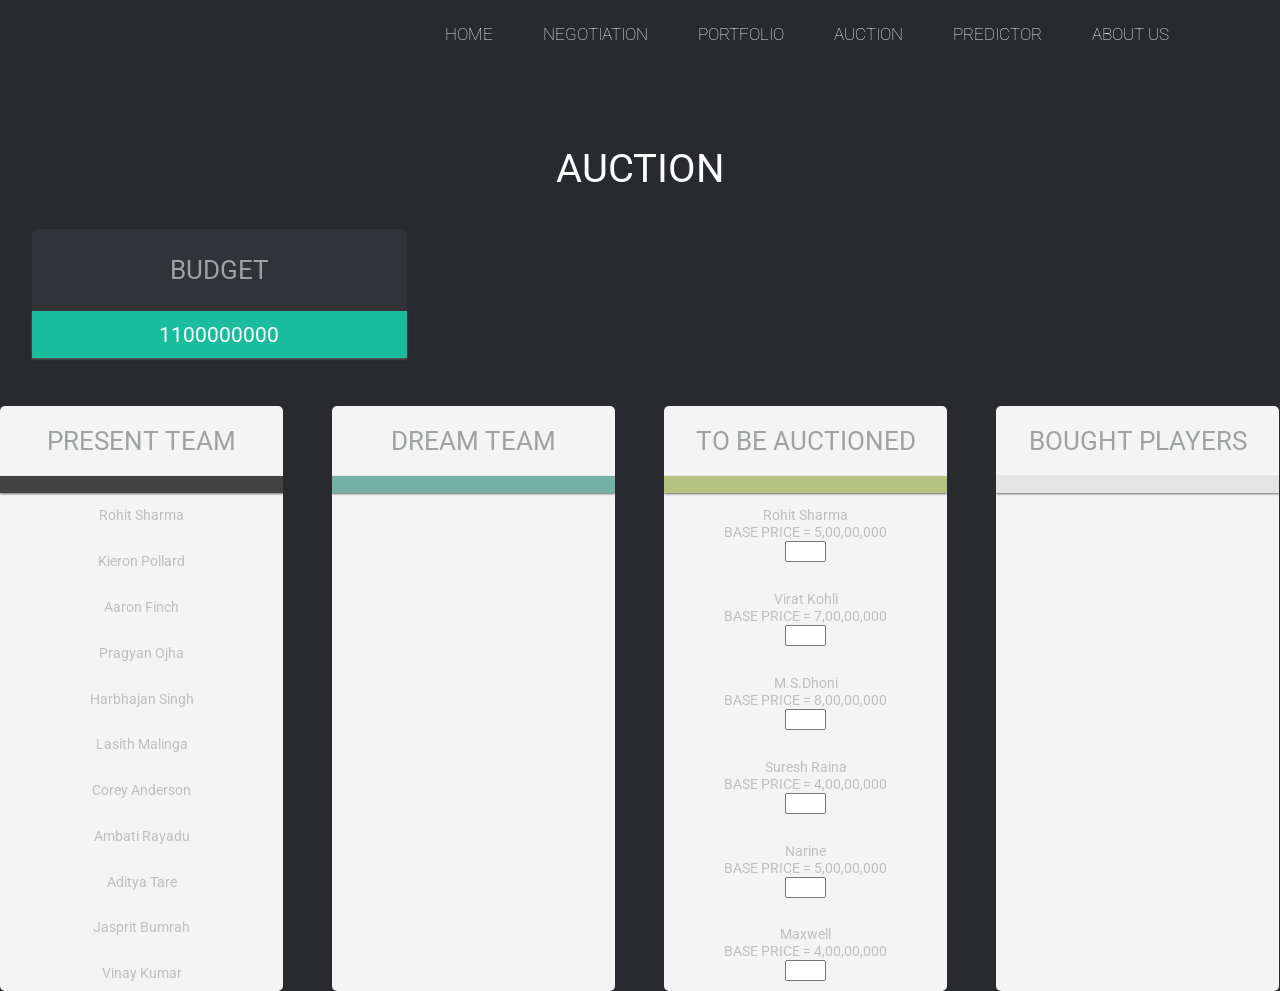
<file: pricing.html>
<html style="background: #282A2E;">
<link href='http://fonts.googleapis.com/css?family=Roboto:400,300,100,500,700,900' rel='stylesheet' type='text/css'>
<link href="css/style1.css" rel="stylesheet" type="text/css" media="all" />
<meta http-equiv="Content-Type" content="text/html; charset=utf-8" />
<meta name="viewport" content="width=device-width, initial-scale=1, maximum-scale=1">
<link rel="stylesheet" type="text/css" href="css/magnific-popup111.css">
<link rel="stylesheet" type="text/css" href="css/prettyPhoto.css">
	<!--  jquery plguin -->
	<script type="text/javascript" src="js/jquery.min.js"></script>
	<!--start slider -->
	   <link rel="stylesheet" href="css/fwslider.css" media="all">
		<script src="js/jquery-ui.min.js"></script>
		<script src="js/css3-mediaqueries.js"></script>
		<script src="js/fwslider.js"></script>
		
		
		
		
		
		<script>
		var j=0;
						function buyPlayers() {
						
						
						
						var nums = document.getElementById("ul");
						var listItem = nums.getElementsByTagName("li");
						var newNums1 = new Array();
						var newNums2 = [];
						var newNums3 = [];
						
						
						search:	for (var i = 0; i < listItem.length; i++) {
						
						
							
							newNums1[i] = document.getElementById("id"+i).value;
						//	alert("newnums"+newNums1[i]);
							if (newNums1[i] != "")
							{
							
							var items2=newNums1[i];
							
							newNums2[i]= document.getElementById("p"+i).innerHTML;
							var pos1 = newNums2[i].indexOf("<");
							var items = newNums2[i].substring(0,pos1-1);
							var items3= items+"  : $  ";
							
							
							/*newNums3[j] = document.getElementById("x"+j).innerHTML;
							while( newNums3[j] != "" )
							{
							j++;
							}
							*/
							document.getElementById("x"+j).innerHTML=(items3+items2);
							j++;
							
							items4=document.getElementById("d1").innerHTML;
							document.getElementById("d1").innerHTML = (items4 - items2);
							
							var elem = document.getElementById("t"+i);
							elem.parentNode.removeChild(elem);
							
							break search;
							
						
							}
							
						
						}
						
						}
						
						</script>
<body>








<div class="header_bg" >
<div class="wrap">
	<div class="header">
		
		<div class="h_right">
			 <ul style="display:bolder;display:block;">		
				<li style="float:left;margin-right:10px;"><a style="font-size: 17px;color: #ffffff;text-transform: uppercase;font-family: 'Roboto', sans-serif;margin:0px 20px;font-weight: 100;-webkit-transition: all 0.3s ease-in-out;-moz-transition: all 0.3s ease-in-out;-o-transition: all 0.3s ease-in-out;transition: all 0.3s ease-in-out;" href="index.html">Home</a></li>
				<li class="active" style="float:left;margin-right:10px;"><a style="font-size: 17px;color: #ffffff;text-transform: uppercase;font-family: 'Roboto', sans-serif;margin:0px 20px;font-weight: 100;-webkit-transition: all 0.3s ease-in-out;-moz-transition: all 0.3s ease-in-out;-o-transition: all 0.3s ease-in-out;transition: all 0.3s ease-in-out;" href="services.html" >Negotiation</a></li>
				<li style="float:left;margin-right:10px;"><a style="font-size: 17px;color: #ffffff;text-transform: uppercase;font-family: 'Roboto', sans-serif;margin:0px 20px;font-weight: 100;-webkit-transition: all 0.3s ease-in-out;-moz-transition: all 0.3s ease-in-out;-o-transition: all 0.3s ease-in-out;transition: all 0.3s ease-in-out;" href="portfolio.html" >Portfolio</a></li>
				<li style="float:left;margin-right:10px;"><a style="font-size: 17px;color: #ffffff;text-transform: uppercase;font-family: 'Roboto', sans-serif;margin:0px 20px;font-weight: 100;-webkit-transition: all 0.3s ease-in-out;-moz-transition: all 0.3s ease-in-out;-o-transition: all 0.3s ease-in-out;transition: all 0.3s ease-in-out;" href="pricing.php" >Auction</a></li>
				<li style="float:left;margin-right:10px;"><a style="font-size: 17px;color: #ffffff;text-transform: uppercase;font-family: 'Roboto', sans-serif;margin:0px 20px;font-weight: 100;-webkit-transition: all 0.3s ease-in-out;-moz-transition: all 0.3s ease-in-out;-o-transition: all 0.3s ease-in-out;transition: all 0.3s ease-in-out;" href="about.html" >Predictor</a></li>
				<li class="last" style="float:left;margin-right:10px;"><a style="font-size: 17px;color: #ffffff;text-transform: uppercase;font-family: 'Roboto', sans-serif;margin:0px 20px;font-weight: 100;-webkit-transition: all 0.3s ease-in-out;-moz-transition: all 0.3s ease-in-out;-o-transition: all 0.3s ease-in-out;transition: all 0.3s ease-in-out;" href="aboutUs.html">About Us</a></li>
			</ul>
			
	        <nav class="nav">
	            <ul style="display:bolder;display:block;">		
				<li style="float:left;margin-right:10px;"><a style="font-size: 17px;color: #ffffff;text-transform: uppercase;font-family: 'Roboto', sans-serif;margin:0px 20px;font-weight: 100;-webkit-transition: all 0.3s ease-in-out;-moz-transition: all 0.3s ease-in-out;-o-transition: all 0.3s ease-in-out;transition: all 0.3s ease-in-out;" href="index.html">Home</a></li>
				<li class="active" style="float:left;margin-right:10px;"><a style="font-size: 17px;color: #ffffff;text-transform: uppercase;font-family: 'Roboto', sans-serif;margin:0px 20px;font-weight: 100;-webkit-transition: all 0.3s ease-in-out;-moz-transition: all 0.3s ease-in-out;-o-transition: all 0.3s ease-in-out;transition: all 0.3s ease-in-out;" href="services.html" >Services</a></li>
				<li style="float:left;margin-right:10px;"><a style="font-size: 17px;color: #ffffff;text-transform: uppercase;font-family: 'Roboto', sans-serif;margin:0px 20px;font-weight: 100;-webkit-transition: all 0.3s ease-in-out;-moz-transition: all 0.3s ease-in-out;-o-transition: all 0.3s ease-in-out;transition: all 0.3s ease-in-out;" href="portfolio.html" >Portfolio</a></li>
				<li style="float:left;margin-right:10px;"><a style="font-size: 17px;color: #ffffff;text-transform: uppercase;font-family: 'Roboto', sans-serif;margin:0px 20px;font-weight: 100;-webkit-transition: all 0.3s ease-in-out;-moz-transition: all 0.3s ease-in-out;-o-transition: all 0.3s ease-in-out;transition: all 0.3s ease-in-out;" href="pricing.php" >Auction</a></li>
				<li style="float:left;margin-right:10px;"><a style="font-size: 17px;color: #ffffff;text-transform: uppercase;font-family: 'Roboto', sans-serif;margin:0px 20px;font-weight: 100;-webkit-transition: all 0.3s ease-in-out;-moz-transition: all 0.3s ease-in-out;-o-transition: all 0.3s ease-in-out;transition: all 0.3s ease-in-out;" href="about.html">Predictor</a></li>
				<li class="last" style="float:left;margin-right:10px;"><a style="font-size: 17px;color: #ffffff;text-transform: uppercase;font-family: 'Roboto', sans-serif;margin:0px 20px;font-weight: 100;-webkit-transition: all 0.3s ease-in-out;-moz-transition: all 0.3s ease-in-out;-o-transition: all 0.3s ease-in-out;transition: all 0.3s ease-in-out;" href="aboutUs.html">About Us</a></li>
			</ul>
	        </nav>
	        <script type="text/javascript" src="js/responsive.menu.js"></script>
			<!-- end smart_nav * -->
		</div>
		<div class="clear"></div>
	</div>
</div>
<div class="pricing-plans" id="pricing">
<div class="wrap">
					
						<h3>AUCTION</h3>
						<div class="pricing-grids">
					
						</div>
			
						<div class="pricing-grid">							
							<div class="price-value">
								<a href="#">BUDGET</a>
							</div>
							<h3><a id="d1"href="#">1100000000</a></h3>
							
							<!--<div class="cart">
								<div class="span3"><a class="popup-with-zoom-anim" href="#small-dialog"><i>Purchase</i></a>
							</div>	    -->
							</div>
						</div>
							<div class="clear"> </div>
							
							<div class="pricing-grids">
						<div class="pricing-grid1">							
							<div class="price-value">
								<a href="#">PRESENT TEAM</a>
							</div>
							<h3><a href="#"></a></h3>
							<ul>
								<li><a href="#">Rohit Sharma</a></li>
								<li><a href="#">Kieron Pollard</a></li>
								<li><a href="#">Aaron Finch</a></li>
								<li><a href="#">Pragyan Ojha</a></li>
								<li><a href="#">Harbhajan Singh</a></li>
								<li><a href="#">Lasith Malinga</a></li>
								<li><a href="#">Corey Anderson</a></li>
								<li><a href="#">Ambati Rayadu</a></li>
								<li><a href="#">Aditya Tare</a></li>
								<li><a href="#">Jasprit Bumrah</a></li>
								<li><a href="#">Vinay Kumar</a></li>
								<li><a href="#">Josh Hazlewood</a></li>
								<li><a href="#">Marchant de Lange</a></li>
								<li><a href="#">Shreyas Gopal</a></li>
								<li><a href="#">Lendl Simmons</a></li>
								<li><a href="#">Aiden Blizzard</a></li>
								<li><a href="#">Unmukt Chand</a></li>
								<li><a href="#">Parthiv Patel</a></li>
								<li><a href="#">Mitchell McClenaghan</a></li>
								
								
								
								
								
							</ul>
							<div class="cart1">
							<!--	<div class="span3"><a class="popup-with-zoom-anim" href="#small-dialog"><j></j></a>
							</div>	-->
							</div>
						</div>
						<div class="pricing-grid2">
							<div class="price-value">
								<a href="#">DREAM TEAM</a>
							</div>
							<h3><a href="#"></a></h3>
							<ul>
								<li><a href="#"></a></li>
								<li><a href="#"></a></li>
								<li><a href="#"></a></li>
								<li><a href="#"></a></li>
								<li><a href="#"></a></li>
								<li><a href="#"></a></li>
							</ul>
							<div class="cart1">
							<!--	<div class="span3"><a class="popup-with-zoom-anim" href="#small-dialog"><k>Purchase</k></a>
							</div>		-->
							</div>
						</div>
						<div class="pricing-grid3">							
							<div class="price-value">
								<a href="#">TO BE AUCTIONED</a>
							</div>
							<h3><a href="#"></a></h3>
								
								
							
							<!--<iframe src="/default.asp" width="200" height="200" scrolling="yes">
  
							</iframe>  -->
							<ul id="ul">
								
								
								<li id="t0"><a href="#" id="p0">Rohit Sharma <br> BASE PRICE = 5,00,00,000 <br> <input type="text" name="n0" size="3" id="id0"> </a></li>
								
								<li id="t1"><a href="#" id="p1">Virat Kohli <br> BASE PRICE = 7,00,00,000 <br><input type="text" name="n1" size="3" id="id1"></a></li>
								<li id="t2"><a href="#" id="p2">M.S.Dhoni  <br> BASE PRICE = 8,00,00,000 <br><input type="text" name="n2" size="3" id="id2"></a></li>
								<li id="t3"><a href="#" id="p3">Suresh Raina <br> BASE PRICE = 4,00,00,000 <br><input type="text" name="n3" size="3" id="id3"></a></li>
								<li id="t4"><a href="#" id="p4">Narine <br> BASE PRICE = 5,00,00,000 <br><input type="text" name="n4" size="3" id="id4"></a></li>
								<li id="t5"><a href="#" id="p5">Maxwell  <br> BASE PRICE = 4,00,00,000 <br><input type="text" name="n5" size="3" id="id5"></a></li>   
								
							
							</ul>
							<div class="cart1">
								
								
								
							<div class="span3"><a class="popup-with-zoom-anim" id="demo" href="#small-dialog" onclick="buyPlayers()"><l>BuyPlayer</l></a>
							</div> 
							
							</div>
						</div>
						
						
						
						
						
							<div class="pricing-grid4">							
							<div class="price-value">
								<a href="#">BOUGHT PLAYERS</a>
							</div>
							<h3><a href="#"></a></h3>
							<ul id="p2">
							
								
							
								<li><a href="#" id="x0"></a></li>
								<li><a href="#" id="x1"></a></li>
								<li><a href="#" id="x2"></a></li>
								<li><a href="#" id="x3"></a></li>
								<li><a href="#" id="x4"></a></li>
								<li><a href="#" id="x5"></a></li>
							</ul>
							<div class="cart1">
							<!--	<div class="span3"><a class="popup-with-zoom-anim" href="#small-dialog"><m>Purchase</m></a>
							</div>	-->
							</div>
						</div>
						
						
						
						
						
						
						
						</body>
						</html>
</file>
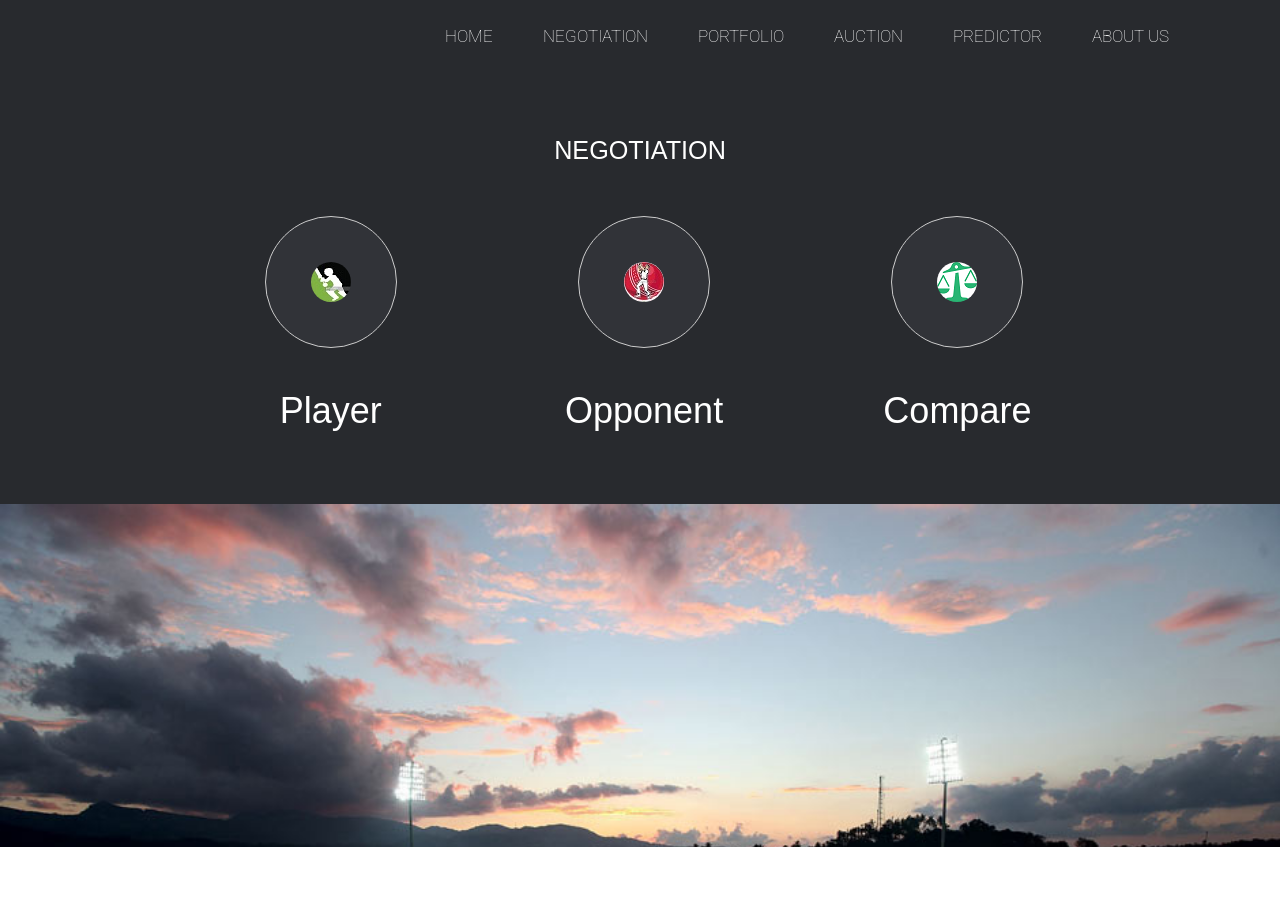
<file: services.html>
<html>
<head>
<link href='http://fonts.googleapis.com/css?family=Roboto:400,300,100,500,700,900' rel='stylesheet' type='text/css'>
<link href="css/style1.css" rel="stylesheet" type="text/css" media="all"/>
<meta http-equiv="Content-Type" content="text/html; charset=utf-8" />
<meta name="viewport" content="width=device-width, initial-scale=1, maximum-scale=1">
<link rel="stylesheet" type="text/css" href="css/magnific-popup1.css">
<link rel="stylesheet" type="text/css" href="css/prettyPhoto.css">
<link rel="stylesheet" href="http://maxcdn.bootstrapcdn.com/bootstrap/3.2.0/css/bootstrap.min.css">

	<!--  jquery plguin -->
	<script type="text/javascript" src="js/jquery.min.js"></script>
	<!--start slider -->
	    <link rel="stylesheet" href="css/fwslider.css" media="all">
		<script src="js/jquery-ui.min.js"></script>
		<script src="js/css3-mediaqueries.js"></script>
		<script src="js/fwslider.js"></script>
	<!--end slider -->
	<script type="text/javascript">
			$(document).ready(function() {
			
				var defaults = {
		  			containerID: 'toTop', // fading element id
					containerHoverID: 'toTopHover', // fading element hover id
					scrollSpeed: 1200,
					easingType: 'linear' 
		 		};
				
				
				$().UItoTop({ easingType: 'easeOutQuart' });
				
			});
		</script>
		
		<!-- Add fancyBox light-box -->
		<script src="js/jquery.magnific-popup.js" type="text/javascript"></script>
				<script>
					$(document).ready(function() {
						$('.popup-with-zoom-anim').magnificPopup({
							type: 'inline',
							fixedContentPos: false,
							fixedBgPos: true,
							overflowY: 'auto',
							closeBtnInside: true,
							preloader: false,
							midClick: true,
							removalDelay: 300,
							mainClass: 'my-mfp-zoom-in'
					});
				});
		</script>
		<!-- //End fancyBox light-box -->
<script>
function sayHelloWorld()
{
var hello=document.getElementById("SelectedPlayer").innerHTML;
var world=document.getElementById("SelectedPlayer2").innerHTML;
//alert(hello+" " +world);
window.location.href = "NewServices.php?w1=" + hello + "&w2=" + world;


}
</script>

<style>
a:hover {
    color:#25BEA0;
}
 ul ul {
	display: none;
	left:0px;
	-webkit-transition: all 0.6s ease-in-out;
}

 ul li:hover  ul {
		
		display:block;
		margin-left:50px;
		position:absolute;
		left:120px;
		top:1px;
		
		
		} 
<!--ul li.dropdown:hover > ul.dropdown-menu{
    display: block;
	margin-left:20px;
	left:300px;
}-->

</style>


<!-- <script type="text/javascript">
function TestFunction()
{


alert(document.getElementById("PlayerMenu").option);
alert(document.getElementById("PlayerMenu").selectedIndex);
document.getElementById("SelectedPlayer").innerHTML="changed";


}
</script> -->

<script type="text/javascript">
    function lang1(event) {
        var target = event.target || event.srcElement;
        //alert(event.target.innerHTML);
		document.getElementById("SelectedPlayer").innerHTML=event.target.innerHTML;
    }
	
	function lang2(event) {
        var target = event.target || event.srcElement;
        //alert(event.target.innerHTML);
		document.getElementById("SelectedPlayer2").innerHTML=event.target.innerHTML;
    }
</script>
<div id="dom-target" style="display: none;">

</div>
<script type="text/javascript">
function lang3(){

    var div1 = document.getElementById("SelectedPlayer");
    var myData1 = div1.innerHTML;
	var div2 = document.getElementById("SelectedPlayer2");
    var myData2 = div2.innerHTML;
	alert(myData1+" "+myData2);
	}
	

</script>



</head>
<body>   

            <div class="header_bg">
			<div class="wrap">
			<div class="header">
				
                <div class="h_right">
			 <ul style="display: block;">		
				<li style="float:left;margin-right:10px;"><a onmouseover="this.style.color='#25BEA0';"style=";font-size: 17px;text-decoration: none;color: #ffffff;text-transform: uppercase;font-family: 'Roboto', sans-serif;margin:0px 20px;font-weight: 100;-webkit-transition: all 0.3s ease-in-out;-moz-transition: all 0.3s ease-in-out;-o-transition: all 0.3s ease-in-out;transition: all 0.3s ease-in-out;" href="index.html">Home</a></li>
				<li class="active" style="float:left;margin-right:10px;"><a style="font-size: 17px;text-decoration: none;color: #ffffff;text-transform: uppercase;font-family: 'Roboto', sans-serif;margin:0px 20px;font-weight: 100;-webkit-transition: all 0.3s ease-in-out;-moz-transition: all 0.3s ease-in-out;-o-transition: all 0.3s ease-in-out;transition: all 0.3s ease-in-out;" href="services.html" >Negotiation</a></li>
				<li style="float:left;margin-right:10px;"><a style="font-size: 17px;text-decoration: none;color: #ffffff;text-transform: uppercase;font-family: 'Roboto', sans-serif;margin:0px 20px;font-weight: 100;-webkit-transition: all 0.3s ease-in-out;-moz-transition: all 0.3s ease-in-out;-o-transition: all 0.3s ease-in-out;transition: all 0.3s ease-in-out;" href="portfolio.html" >Portfolio</a></li>
				<li style="float:left;margin-right:10px;"><a style="font-size: 17px;text-decoration: none;color: #ffffff;text-transform: uppercase;font-family: 'Roboto', sans-serif;margin:0px 20px;font-weight: 100;-webkit-transition: all 0.3s ease-in-out;-moz-transition: all 0.3s ease-in-out;-o-transition: all 0.3s ease-in-out;transition: all 0.3s ease-in-out;" href="pricing.php" >Auction</a></li>
				<li style="float:left;margin-right:10px;"><a style="font-size: 17px;text-decoration: none;color: #ffffff;text-transform: uppercase;font-family: 'Roboto', sans-serif;margin:0px 20px;font-weight: 100;-webkit-transition: all 0.3s ease-in-out;-moz-transition: all 0.3s ease-in-out;-o-transition: all 0.3s ease-in-out;transition: all 0.3s ease-in-out;" href="about.html" class="scroll">Predictor</a></li>
				<li class="last" style="float:left;margin-right:10px;"><a style="font-size: 17px;text-decoration: none;color: #ffffff;text-transform: uppercase;font-family: 'Roboto', sans-serif;margin:0px 20px;font-weight: 100;-webkit-transition: all 0.3s ease-in-out;-moz-transition: all 0.3s ease-in-out;-o-transition: all 0.3s ease-in-out;transition: all 0.3s ease-in-out;" href="aboutUs.html">About Us</a></li>
			</ul>
			<!-- <div id="sb-search" class="sb-search">
				<form>
					<input class="sb-search-input" placeholder="Enter your search term..." type="text" value="" name="search" id="search">
					<input class="sb-search-submit" type="submit" value="">
					<span class="sb-icon-search"></span>
				</form>
			</div>
			<script src="js/classie.js"></script>
			<script src="js/uisearch.js"></script>
			<script>
				new UISearch( document.getElementById( 'sb-search' ) );
			</script>-->
			<!-- start smart_nav * -->
			
	      <nav class="nav">
	            <ul class="nav-list">
	                <li class="nav-item" style="float:left;margin-right:10px;"><a href="index.html" class="scroll" style="font-size: 0.8725em;color: #ffffff;text-transform: uppercase;font-family: 'Roboto', sans-serif;margin:0px 20px;font-weight: 300;-webkit-transition: all 0.3s ease-in-out;-moz-transition: all 0.3s ease-in-out;-o-transition: all 0.3s ease-in-out;transition: all 0.3s ease-in-out;">Home</a></li>
	                <li class="nav-item" style="float:left;margin-right:10px;"><a href="services.html" class="scroll" style="font-size: 0.8725em;color: #ffffff;text-transform: uppercase;font-family: 'Roboto', sans-serif;margin:0px 20px;font-weight: 300;-webkit-transition: all 0.3s ease-in-out;-moz-transition: all 0.3s ease-in-out;-o-transition: all 0.3s ease-in-out;transition: all 0.3s ease-in-out;">Negotiation</a></li>
	                <li class="nav-item" style="float:left;margin-right:10px;"><a href="portfolio.html" class="scroll" style="font-size: 0.8725em;color: #ffffff;text-transform: uppercase;font-family: 'Roboto', sans-serif;margin:0px 20px;font-weight: 300;-webkit-transition: all 0.3s ease-in-out;-moz-transition: all 0.3s ease-in-out;-o-transition: all 0.3s ease-in-out;transition: all 0.3s ease-in-out;">Portfolio</a></li>
	                <li class="nav-item" style="float:left;margin-right:10px;"><a href="pricing.php" class="scroll" style="font-size: 0.8725em;color: #ffffff;text-transform: uppercase;font-family: 'Roboto', sans-serif;margin:0px 20px;font-weight: 300;-webkit-transition: all 0.3s ease-in-out;-moz-transition: all 0.3s ease-in-out;-o-transition: all 0.3s ease-in-out;transition: all 0.3s ease-in-out;">Auction</a></li>
	                <li class="nav-item" style="float:left;margin-right:10px;"><a href="about.html" class="scroll" style="font-size: 0.8725em;color: #ffffff;text-transform: uppercase;font-family: 'Roboto', sans-serif;margin:0px 20px;font-weight: 300;-webkit-transition: all 0.3s ease-in-out;-moz-transition: all 0.3s ease-in-out;-o-transition: all 0.3s ease-in-out;transition: all 0.3s ease-in-out;">Predictor</a></li>
	                <li class="nav-item" style="float:left;margin-right:10px;"><a href="aboutUs.html"  style="font-size: 0.8725em;color: #ffffff;text-transform: uppercase;font-family: 'Roboto', sans-serif;margin:0px 20px;font-weight: 300;-webkit-transition: all 0.3s ease-in-out;-moz-transition: all 0.3s ease-in-out;-o-transition: all 0.3s ease-in-out;transition: all 0.3s ease-in-out;">About Us</a></li>
	                 <div class="clear"></div> 
	            </ul>

	        </nav>
	        </nav>
			
	        <script type="text/javascript" src="js/responsive.menu.js"></script>
			<!-- end smart_nav * -->
		</div>
	<div class="clear"></div>
	</div>
</div>
</div>




<div  class="sevice"  style="background:#282A2E;padding:5% 0;">
	<div style="width: 80%;margin: 0px auto;">
		<div style="background:#282A2E;">
			<h2 style="text-align:center;margin: 0 0 5%;font-size: 1.8em;color: #ffffff;text-transform: uppercase;font-weight: 400;">NEGOTIATION</h2>
			<script src="https://ajax.googleapis.com/ajax/libs/jquery/1.11.1/jquery.min.js"></script>
			<script src="http://maxcdn.bootstrapcdn.com/bootstrap/3.2.0/js/bootstrap.min.js"></script>
			
						<div style="display: block;float:left;margin-left:9%;text-align: center;width: 21.6%; ">
						<div class="dropdown">
					 		<img src="images/player4.jpg" class="btn btn-default dropdown-toggle" type="button" id="menu1" data-toggle="dropdown" style="max-width: 100%;margin-bottom: 23px;border-radius: 30em;-webkit-border-radius: 30em;-o-border-radius: 30em;-moz-border-radius: 30em;padding: 45px;background: #313338;cursor: pointer;transition: 0.5s all;-webkit-transition: 0.5s all;-moz-transition: 0.5s all;-o-transition: 0.5s all;">
							<h3 style="padding: 0em 0em 0em 0em;"><a href=# style="color:#ffffff;text-decoration: none;font-size:1.5em;font-weight :400;transition: 0.5s all;-webkit-transition: 0.5s all;-moz-transition: 0.5s all;-o-transition: 0.5s all;">Player</a></h3>
							<p id="SelectedPlayer" style="color:#ffffff;text-decoration: none;font-size:1.3em;font-weight :100;transition: 0.5s all;-webkit-transition: 0.5s all;-moz-transition: 0.5s all;-o-transition: 0.5s all;"> </p>
							<ul class="dropdown-menu" role="menu" aria-labelledby="menu1" id="PlayerMenu" onclick="lang1(event)">
								  <li role="presentation" id="Player1"><a role="menu" tabindex="-1" href="#"  ><option>Rohit Sharma</option></a></li>
								  <li role="presentation"><a role="menuitem" tabindex="-1" href="#">Lasith Malinga</a></li>
								  <li role="presentation"><a role="menuitem" tabindex="-1" href="#">Kieron Pollard</a></li>
								  <li role="presentation"><a role="menuitem" tabindex="-1" href="#">Ambati Rayudu</a></li>
								  <li role="presentation"><a role="menuitem" tabindex="-1" href="#">Harbhajan Singh</a></li>
								  <li role="presentation"><a role="menuitem" tabindex="-1" href="#">Corey Anderson</a></li>
								  <li role="presentation"><a role="menuitem" tabindex="-1" href="#">Aditya Tare</a></li>
								  <li role="presentation"><a role="menuitem" tabindex="-1" href="#">Jasprit Bumrah</a></li>
								  <li role="presentation"><a role="menuitem" tabindex="-1" href="#">Josh Hazelwood</a></li>
								  <li role="presentation"><a role="menuitem" tabindex="-1" href="#">Merchant de Lange</a></li>
								  <li role="presentation"><a role="menuitem" tabindex="-1" href="#">Pawan Suyal</a></li>
								  <li role="presentation"><a role="menuitem" tabindex="-1" href="#">Shreyas Gopal</a></li>
								  <li role="presentation"><a role="menuitem" tabindex="-1" href="#">Lendl Simmons</a></li>
								  <li role="presentation"><a role="menuitem" tabindex="-1" href="#">Aaron Finch</a></li>
								  <li role="presentation"><a role="menuitem" tabindex="-1" href="#">Pragyan Ojha</a></li>
								  <li role="presentation"><a role="menuitem" tabindex="-1" href="#">Mitchell Mcclenaghan</a></li>
								  <li role="presentation"><a role="menuitem" tabindex="-1" href="#">Abhimanyu Mithun</a></li>
								  <li role="presentation"><a role="menuitem" tabindex="-1" href="#">Nitish Rana</a></li>
								  <li role="presentation"><a role="menuitem" tabindex="-1" href="#">Siddhesh Lad</a></li>
								  <li role="presentation"><a role="menuitem" tabindex="-1" href="#">Hardik Pandya</a></li>
								  <li role="presentation"><a role="menuitem" tabindex="-1" href="#">Jagdeesha Suchitch</a></li>
								  <li role="presentation"><a role="menuitem" tabindex="-1" href="#">Unmukt Chand</a></li>
								  <li role="presentation"><a role="menuitem" tabindex="-1" href="#">Vinay Kumar</a></li>
								  <li role="presentation"><a role="menuitem" tabindex="-1" href="#">Parthiv Patel</a></li>
								  <li role="presentation" class="divider"></li>
								  <li role="presentation"><a role="menuitem" tabindex="-1" href="#">About The Team</a></li>
							</ul>
							
							</div>
					 					    
						</div>
						
						
						
						<div style="display: block;float:left;margin-left:9%;text-align: center;width: 21.6%; ">
						<div class="dropdown">
					 		<img src="images/player2.jpg" class="btn btn-default dropdown-toggle" type="button" id="menu1" data-toggle="dropdown" style="max-width: 100%;margin-bottom: 23px;border-radius: 30em;-webkit-border-radius: 30em;-o-border-radius: 30em;-moz-border-radius: 30em;padding: 45px;background: #313338;cursor: pointer;transition: 0.5s all;-webkit-transition: 0.5s all;-moz-transition: 0.5s all;-o-transition: 0.5s all;">
							<h3 style="padding: 0em 0em 0em 0em;"><a href=# style="color:#ffffff;text-decoration: none;font-size:1.5em;font-weight :400;transition: 0.5s all;-webkit-transition: 0.5s all;-moz-transition: 0.5s all;-o-transition: 0.5s all;">Opponent</a></h3>
							<p id= "SelectedPlayer2" style="color:#ffffff;text-decoration: none;font-size:1.3em;font-weight :100;transition: 0.5s all;-webkit-transition: 0.5s all;-moz-transition: 0.5s all;-o-transition: 0.5s all;"> </p>
							<ul class="dropdown-menu" role="menu" aria-labelledby="menu1" >
								  <li role="presentation"><a role="menuitem" tabindex="-1" href="#">Chennai Super Kings</a>
								  <ul class="dropdown-menu" onclick="lang2(event)">
									<li role="presentation"><a role="menuitem" href="#">M S Dhoni</a></li>
									<li role="presentation"><a role="menuitem" href="#">Baba Aparajith</a></li>
									<li role="presentation"><a role="menuitem" href="#">Brendon Mccullum</a></li>
									<li role="presentation"><a role="menuitem" href="#">Dwayne Bravo</a></li>
									<li role="presentation"><a role="menuitem" href="#">Dwayne Smith</a></li>
									<li role="presentation"><a role="menuitem" href="#">Francois du Plessis</a></li>
									<li role="presentation"><a role="menuitem" href="#">Ishwar Pandey</a></li>
									<li role="presentation"><a role="menuitem" href="#">Matt Henry</a></li>
									<li role="presentation"><a role="menuitem" href="#">Mithun Manhas</a></li>
									<li role="presentation"><a role="menuitem" href="#">Mohit Sharma</a></li>
									<li role="presentation"><a role="menuitem" href="#">Pawan Negi</a></li>
									<li role="presentation"><a role="menuitem" href="#">Ravichandran Ashwin</a></li>
									<li role="presentation"><a role="menuitem" href="#">Ravindra Jadeja</a></li>
									<li role="presentation"><a role="menuitem" href="#">Samuel Bedree</a></li>
									<li role="presentation"><a role="menuitem" href="#">Suresh Raina</a></li>
									<li role="presentation"><a role="menuitem" href="#">Ronit More</a></li>
									<li role="presentation"><a role="menuitem" href="#">Michael Hussey</a></li>
									<li role="presentation"><a role="menuitem" href="#">Rahul Sharma</a></li>
									<li role="presentation"><a role="menuitem" href="#">Kyle Abbott</a></li>
									<li role="presentation"><a role="menuitem" href="#">Eklavya Dwivedi</a></li>
								  </ul>
								  </li>
								  <li role="presentation"><a role="menuitem" tabindex="-1" href="#">Kolkata Knight Riders</a>
								  <ul class="dropdown-menu" onclick="lang2(event)">
									<li role="presentation"><a role="menuitem" href="#">Gautam Gambhir</a></li>
									<li role="presentation"><a role="menuitem" href="#">Sunil Narine</a></li>
									<li role="presentation"><a role="menuitem" href="#">Robin Uthappa</a></li>
									<li role="presentation"><a role="menuitem" href="#">Piyush Chawla</a></li>
									<li role="presentation"><a role="menuitem" href="#">Yusuf Pathan</a></li>
									<li role="presentation"><a role="menuitem" href="#">Shakib Al Hasan</a></li>
									<li role="presentation"><a role="menuitem" href="#">Morne Morkel</a></li>
									<li role="presentation"><a role="menuitem" href="#">Umesh Yadav</a></li>
									<li role="presentation"><a role="menuitem" href="#">Manish Pandey</a></li>
									<li role="presentation"><a role="menuitem" href="#">Chris Lynn</a></li>
									<li role="presentation"><a role="menuitem" href="#">Pat Cummins</a></li>
									<li role="presentation"><a role="menuitem" href="#">Ryan Ten Doescate</a></li>
									<li role="presentation"><a role="menuitem" href="#">Suryakumar Yadav</a></li>
									<li role="presentation"><a role="menuitem" href="#">Andre Russell</a></li>
									<li role="presentation"><a role="menuitem" href="#">Veer Pratap Singh</a></li>
									<li role="presentation"><a role="menuitem" href="#">Kuldeep Yadav</a></li>
									<li role="presentation"><a role="menuitem" href="#">Jimmy Nesham</a></li>
									<li role="presentation"><a role="menuitem" href="#">Brad Hogg</a></li>
									<li role="presentation"><a role="menuitem" href="#">Sumit Narwal</a></li>
									<li role="presentation"><a role="menuitem" href="#">Sheldon Jackson</a></li>
									<li role="presentation"><a role="menuitem" href="#">KC Cariappa Vaibhav Rawal</a></li>
									</ul>
									</li>
								  <li role="presentation"><a role="menuitem" tabindex="-1" href="#">Kings XI Punjab</a>
								  <ul class="dropdown-menu" onclick="lang2(event)">
									<li role="presentation"><a role="menuitem" href="#">George Bailey</a></li>
									<li role="presentation"><a role="menuitem" href="#">Axar Patel</a></li>
									<li role="presentation"><a role="menuitem" href="#">Anureet Singh</a></li>
									<li role="presentation"><a role="menuitem" href="#">Beuran Hendricks</a></li>
									<li role="presentation"><a role="menuitem" href="#">David Miller</a></li>
									<li role="presentation"><a role="menuitem" href="#">Glenn Maxwell</a></li>
									<li role="presentation"><a role="menuitem" href="#">Gurkeerat Mann Singh</a></li>
									<li role="presentation"><a role="menuitem" href="#">Karanveer Singh</a></li>
									<li role="presentation"><a role="menuitem" href="#">Manan Vohra</a></li>
									<li role="presentation"><a role="menuitem" href="#">Mitchell Johnson</a></li>
									<li role="presentation"><a role="menuitem" href="#">Shivam Sharma</a></li>
									<li role="presentation"><a role="menuitem" href="#">Thisara Perera</a></li>
									<li role="presentation"><a role="menuitem" href="#">Virender Sehwag</a></li>
									<li role="presentation"><a role="menuitem" href="#">Wriddhiman Saha</a></li>
									<li role="presentation"><a role="menuitem" href="#">Murali Vijay</a></li>
									<li role="presentation"><a role="menuitem" href="#">Nikhil Naik</a></li>
									<li role="presentation"><a role="menuitem" href="#">Yogesh Golwalker</a></li>
									<li role="presentation"><a role="menuitem" href="#">Parvinder Awana</a></li>
									<li role="presentation"><a role="menuitem" href="#">Rishi Dhawan</a></li>
									<li role="presentation"><a role="menuitem" href="#">Sandeep Sharma</a></li>
									<li role="presentation"><a role="menuitem" href="#">Shaun Marsh</a></li>
								  </ul>
								  </li>
								  <li role="presentation" class="divider"></li>
								  <li role="presentation"><a role="menuitem" tabindex="-1" href="#">About The Team</a></li>
							</ul>
							</div>
					 					    
						</div>
						
						<div style="display: block;float:left;margin-left:9%;text-align: center;width: 21.6%; ">
						<div>
					 		<img onclick="sayHelloWorld()" src="images/compare3.png" class="btn btn-default dropdown-toggle" type="button" id="menu1" data-toggle="dropdown" style="max-width: 100%;margin-bottom: 23px;border-radius: 30em;-webkit-border-radius: 30em;-o-border-radius: 30em;-moz-border-radius: 30em;padding: 45px;background: #313338;cursor: pointer;transition: 0.5s all;-webkit-transition: 0.5s all;-moz-transition: 0.5s all;-o-transition: 0.5s all;">
							<h3 style="padding: 0em 0em 0em 0em;"><a href=# style="color:#ffffff;text-decoration: none;font-size:1.5em;font-weight :400;transition: 0.5s all;-webkit-transition: 0.5s all;-moz-transition: 0.5s all;-o-transition: 0.5s all;" ">Compare</a></h3>
					
							
							</div>
					 					    
						</div>
						
					
					
						<div class="clear"> </div>
		 </div>
</div>
</div>
<div class="message">
	<div class="wrap">
		
		<div class="buttons">
    <div class="span1">
    	<a href="#">
    		
    		<div class="clear"></div>
    	</a>
    </div>	
    <div class="span2">
    	<a href="#">
    	
    		<div class="clear"></div>
    	</a>
    </div>
    <div class="clear"></div>	
</div>	
</div>
</div>	

</body>
</html>
</file>
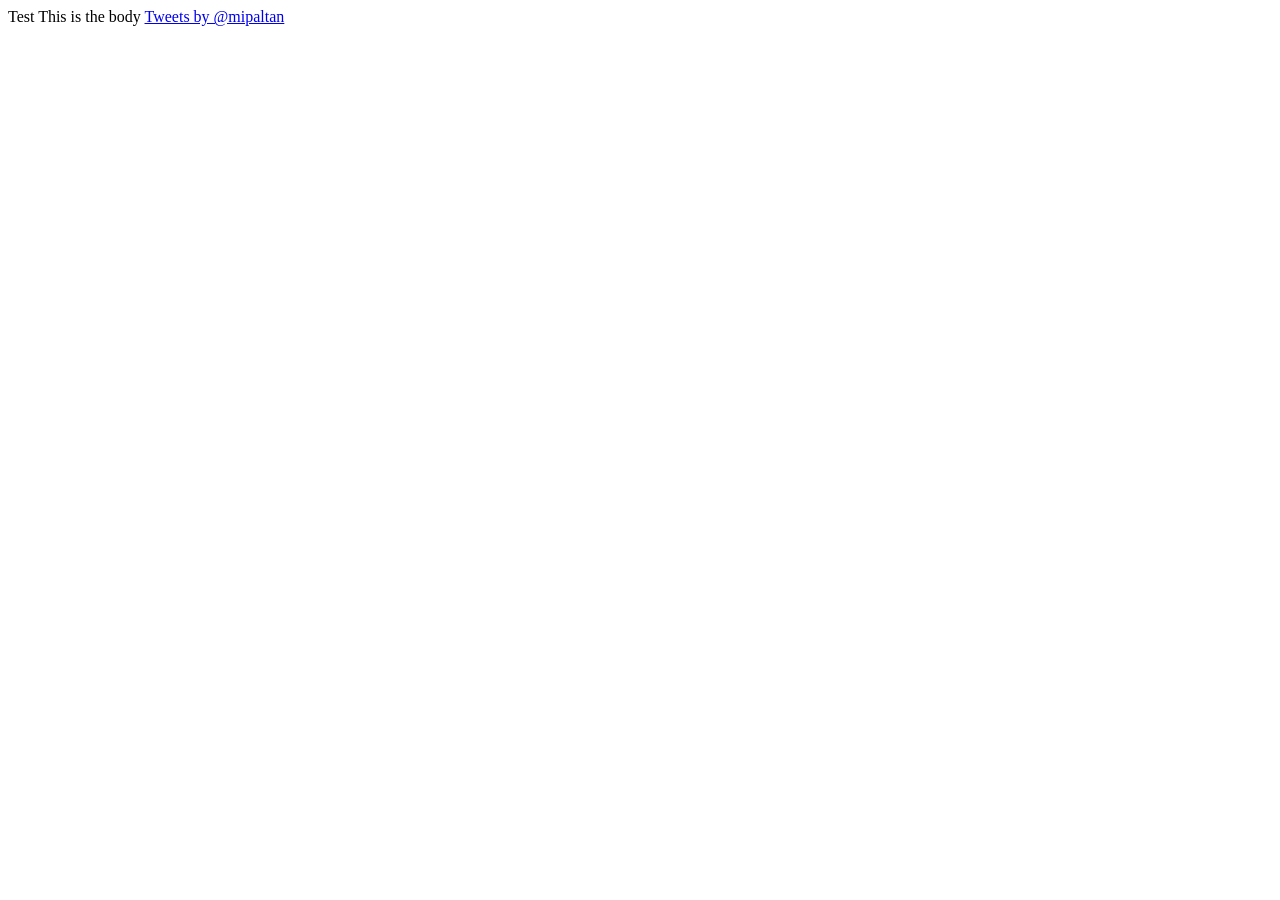
<file: TwitterTest.html>
<html>
<head>
Test

<script>window.twttr = (function(d, s, id) {
  var js, fjs = d.getElementsByTagName(s)[0],
    t = window.twttr || {};
  if (d.getElementById(id)) return;
  js = d.createElement(s);
  js.id = id;
  js.src = "https://platform.twitter.com/widgets.js";
  fjs.parentNode.insertBefore(js, fjs);
 
  t._e = [];
  t.ready = function(f) {
    t._e.push(f);
  };
 
  return t;
}(document, "script", "twitter-wjs"));</script>
</head>
<body>
This is the body

<a class="twitter-timeline" href="https://twitter.com/mipaltan" data-widget-id="576412100706189312">Tweets by @mipaltan</a>
<script>!function(d,s,id){var js,fjs=d.getElementsByTagName(s)[0],p=/^http:/.test(d.location)?'http':'https';if(!d.getElementById(id)){js=d.createElement(s);js.id=id;js.src=p+"://platform.twitter.com/widgets.js";fjs.parentNode.insertBefore(js,fjs);}}(document,"script","twitter-wjs");</script>


</body>
</file>
<file: c3-0.4.10/htdocs/css/index.css>
.row {
  margin-left: 8px;
}
.row a {
  display: block;
  text-align: left;
  font-size: 1.2em;
  line-height: 1.8;
}
.row h3 {
  color: #777;
}
</file>
<file: css/style.css>
/*
Author: W3layout
Author URL: http://w3layouts.com
License: Creative Commons Attribution 3.0 Unported
License URL: http://creativecommons.org/licenses/by/3.0/
*/
/* reset */
html,body,div,span,applet,object,iframe,h1,h2,h3,h4,h5,h6,p,blockquote,pre,a,abbr,acronym,address,big,cite,code,del,dfn,em,img,ins,kbd,q,s,samp,small,strike,strong,sub,sup,tt,var,b,u,i,dl,dt,dd,ol,nav ul,nav li,fieldset,form,label,legend,table,caption,tbody,tfoot,thead,tr,th,td,article,aside,canvas,details,embed,figure,figcaption,footer,header,hgroup,menu,nav,output,ruby,section,summary,time,mark,audio,video{margin:0;padding:0;border:0;font-size:100%;font:inherit;vertical-align:baseline;}
article, aside, details, figcaption, figure,footer, header, hgroup, menu, nav, section {display: block;}
ol,ul{list-style:none;margin:0;padding:0;}
blockquote,q{quotes:none;}
blockquote:before,blockquote:after,q:before,q:after{content:'';content:none;}
table{border-collapse:collapse;border-spacing:0;}
/* start editing from here */
a{text-decoration:none;}
.txt-rt{text-align:right;}/* text align right */
.txt-lt{text-align:left;}/* text align left */
.txt-center{text-align:center;}/* text align center */
.float-rt{float:right;}/* float right */
.float-lt{float:left;}/* float left */
.clear{clear:both;}/* clear float */
.pos-relative{position:relative;}/* Position Relative */
.pos-absolute{position:absolute;}/* Position Absolute */
.vertical-base{	vertical-align:baseline;}/* vertical align baseline */
.vertical-top{	vertical-align:top;}/* vertical align top */
.underline{	padding-bottom:5px;	border-bottom: 1px solid #eee; margin:0 0 20px 0;}/* Add 5px bottom padding and a underline */
nav.vertical ul li{	display:block;}/* vertical menu */
nav.horizontal ul li{	display: inline-block;}/* horizontal menu */
img{max-width:100%;}
/*end reset*/
body {
	font-family: 'Roboto', sans-serif;
	 background:#ffffff;
	font-size:100%;
	
}
.wrap {
	width: 80%;
	margin: 0px auto;
}
/* start header */
.header_bg{
	background: #282A2E;
}
.header{
	padding: 2% 4%;
}
.logo{
	float: left;
}
.logo h1 a{
	display: block;
}
.h_right{
	position:relative;
	float: right;
}

.menu li{
	float: left;
	margin-right: 10px;
}
.menu li.active a,.menu li a:hover{
	color: #25BEA0;
}
.menu li a{
	font-size: 0.8725em;
	color: #ffffff;
	text-transform: uppercase;
	font-family: 'Roboto', sans-serif;
	margin:0px 20px;
	font-weight: 300;
	-webkit-transition: all 0.3s ease-in-out;
	-moz-transition: all 0.3s ease-in-out;
	-o-transition: all 0.3s ease-in-out;
	transition: all 0.3s ease-in-out;
}
/*start search*/
.sb-search {
	position: absolute;
	top:-12px;
	right:0px;
	width: 0%;
	min-width: 45px;
	font-family: 'Roboto', sans-serif;
	height: 42px;
	float: right;
	overflow: hidden;
	-webkit-transition: width 0.3s;
	-moz-transition: width 0.3s;
	transition: width 0.3s;
	-webkit-backface-visibility: hidden;
}
.sb-search-input {
	position: absolute;
	top: 0;
	left: 0px;
	border: none;
	outline: none;
	background: #313338;
	width: 100%;
	height: 46px;
	font-family: 'Roboto', sans-serif;
	margin: 0;
	z-index: 10;
	padding: 5px 20px;
	font-size: 13px;
	color: #ffffff;
}
.sb-search-input::-webkit-input-placeholder {
	color: #ffffff;
}
.sb-search-input:-moz-placeholder {
	color: #ffffff;
}
.sb-search-input::-moz-placeholder {
	color: #efb480;
}
.sb-search-input:-ms-input-placeholder {
	color: #ffffff;
}
.sb-icon-search,.sb-search-submit  {
	width: 45px;
	height: 45px;
	display: block;
	position: absolute;
	right: 0;
	top: 0;
	padding: 0;
	margin: 0;
	line-height: 45px;
	text-align: center;
	cursor: pointer;
}
.sb-search-submit {
	background: #fff; /* IE needs this */
	-ms-filter: "progid:DXImageTransform.Microsoft.Alpha(Opacity=0)"; /* IE 8 */
    filter: alpha(opacity=0); /* IE 5-7 */
    opacity: 0;
	color: transparent;
	border: none;
	outline: none;
	z-index: -1;
	-webkit-appearance: none;
}
.sb-icon-search {
	color: #fff;
	background: #313338 url('../images/search.png') no-repeat 13px 13px;
	z-index: 90;
}
/* Open state */
.sb-search.sb-search-open,.no-js .sb-search {
	width: 100%;
}
.sb-search.sb-search-open .sb-icon-search,.no-js .sb-search .sb-icon-search {
	background: #313338 url('../images/search.png') no-repeat 13px 13px;
	color: #fff;
	z-index: 11;
}
.sb-search.sb-search-open .sb-search-submit,.no-js .sb-search .sb-search-submit {
	z-index: 90;
}
/*-- start-smartphone_nav --*/
.nav {
    display:none;
}
.nav-item {
    float:left;
    *display:inline;
    zoom:1;
}
.nav-item a {
    display:block;
}
.nav-item a:hover {
	background: #18BD9B;
	color: #FFFFFF;
}
.nav-mobile {
   display: none;
	cursor: pointer;
	position: absolute;
	top: 5px;
	left: 5px;
	background: url(../images/nav_icon.png) 60% 60% no-repeat #313338;
	height:32px;
	width: 32px;
}
.nav-mobile {
    display:block;
}
.nav {
	margin-top:44px;
   width:100%;
}
.nav-list {
    display:none;
}
.nav-item {
    width:100%;
    float:none;
}
.nav-item a {
	font-weight:400;
	background: #313338;
	padding: 10px;
	text-transform:uppercase;	
    color:#FFF;
    -webkit-transition: color .2s linear,background .2s linear;
	-moz-transition: color .2s linear,background .2s linear;
	-o-transition: color .2s linear,background .2s linear;
	transition: color .2s linear,background .2s linear;
	font-size: 0.8725em;
}
.nav-inner {
   display: none;
}
.nav-active, .nav-active-inner .nav-inner {
     display:block;
}
/***************start-service************/
#services{
	background:#282A2E;
	padding:5% 0;
}
.service-grids{
	background:#282A2E;
}
.service-grids h2{
	text-align:center;
	margin: 0 0 5%;
	font-size: 1.8em;
	color: #ffffff;
	text-transform: uppercase;
	font-weight: 400;
}
.middle-grids {
	margin: 2em 0;
}
.section {
	clear: both;
	padding: 0px;
	margin: 0px;
}
.images_1_of_4{
	display: block;
	float:left;
	margin-left:9%;
	text-align: center;
}
.images_1_of_4:first-child { 
	margin-left: 0; 
} 
.images_1_of_4 {
	width: 21.6%;
}
.images_1_of_4  img{
	max-width: 100%;
	margin-bottom: 23px;
	border-radius: 30em;
	-webkit-border-radius: 30em;
	-o-border-radius: 30em;
	-moz-border-radius: 30em;
	padding: 45px;
	background: #313338;
	cursor: pointer;
	transition: 0.5s all;
	-webkit-transition: 0.5s all;
	-moz-transition: 0.5s all;
	-o-transition: 0.5s all;
}
.images_1_of_4  img:hover{
	background: #30554E;
}
.images_1_of_4  h3 a{
	color:#ffffff;
	font-size:1.5em;
	font-weight :400;
	transition: 0.5s all;
	-webkit-transition: 0.5s all;
	-moz-transition: 0.5s all;
	-o-transition: 0.5s all;
}
.images_1_of_4  h3 a:hover{
	color:#25BEA0;
}
.images_1_of_4  h3
{
	padding: 0em 0em 0em 0em;
}
.images_1_of_4  p
{
	padding: 0em 0em 1.5em 0em;
}
.images_1_of_4  p {
	font-size:0.875em;
	color:#C0BEBE;
	line-height: 1.8em;
}
.images_1_of_4 .button a{
		padding:7px 10px;
		font-size:0.9em;
		background:#49CBCD;       
        color : #fff;
      	-moz-border-radius: 3px;
		-webkit-border-radius: 3px;
		border-radius: 3px;
		transition: 0.5s all;
		-webkit-transition: 0.5s all;
		-moz-transition: 0.5s all;
		-o-transition: 0.5s all;
}
.images_1_of_4 .button a:hover{
	   background: #296E6F;
        text-decoration:none;
}
/***************end-servivice************/
.message {
	background: url("../images/banner2.jpg") no-repeat;
	background-size: 100%;
	padding: 30% 30% 30% 30%;
	text-align: left;
}
.message h3{
	color:#7C7C7C;
	font-size:4em;
	font-weight :400;
}
.message li{
	display: inline-block;
}
.message li a{
	color:#ffffff;
	display:block;
	font-size:1.5em;
	font-weight :400;
	padding: 15px 20px;
}
/*--- buttons ---*/
body > div.message > div > div {
	margin-top: 4%;
}
.span1 {
	  margin: 1% 2% 8% 0;
	  float: left;
}
.span1 i {
	position:relative;
	border-left:solid 1px #B0D553;
	font-size: 1.1em;
	color: #fff;
	background:#B0CD3B;
	padding: 15px 76px;
	border-radius: 5px;
	-moz-border-radius: 5px;
	-o-border-radius: 5px;
	-webkit-border-radius: 5p;
	-webkit-box-shadow: inset 0px 1px 0px #B0CD3B, 0px 5px 0px 0px #95B643, 2px 10px 5px #757575;
	-moz-box-shadow: inset 0px 1px 0px #B0CD3B, 0px 5px 0px 0px #95B643, 2px 10px 5px #757575;
	-o-box-shadow: inset 0px 1px 0px #B0CD3B, 0px 5px 0px 0px #95B643, 2px 10px 5px #757575;
	box-shadow: inset 0px 1px 0px #B0CD3B, 0px 5px 0px 0px #95B643, 2px 10px 5px #757575;
}
.span1 i:active {
	top:3px;
	background:#B0CD3B;
	-webkit-box-shadow: inset 0px 1px 0px #B0CD3B, 0px 2px 0px 0px #95B643, 2px 10px 5px #757575;
	-moz-box-shadow: inset 0px 1px 0px #B0CD3B, 0px 2px 0px 0px #95B643, 2px 10px 5px #757575;
	-o-box-shadow: inset 0px 1px 0px #B0CD3B, 0px 2px 0px 0px #95B643, 2px 10px 5px #757575;
	box-shadow: inset 0px 1px 0px #B0CD3B, 0px 2px 0px 0px #95B643, 2px 10px 5px #757575;
}
.span2 {
	 float: left;
	 margin-top: 1%;
}
.span2 i {
	position:relative;
	border-left:solid 1px #25BEA0;
	font-size: 1.1em;
	color: #fff;
	background:#1BBC9D;
	padding: 15px 76px;
	border-radius: 5px;
	-moz-border-radius: 5px;
	-o-border-radius: 5px;
	-webkit-border-radius: 5px;
	-webkit-box-shadow: inset 0px 1px 0px #1BBC9D, 0px 5px 0px 0px #18A291, 2px 10px 5px #6D6D70;
	-moz-box-shadow: inset 0px 1px 0px #1BBC9D, 0px 5px 0px 0px #18A291, 2px 10px 5px #6D6D70;
	-o-box-shadow: inset 0px 1px 0px #1BBC9D, 0px 5px 0px 0px #18A291, 2px 10px 5px #6D6D70;
	box-shadow: inset 0px 1px 0px #1BBC9D, 0px 5px 0px 0px #18A291, 2px 10px 5px #6D6D70;
}
.span2 i:active {
	top:3px;
	-webkit-box-shadow: inset 0px 1px 0px #1BBC9D, 0px 2px 0px 0px #18A291, 2px 10px 5px #6D6D70;
	-moz-box-shadow: inset 0px 1px 0px #1BBC9D, 0px 2px 0px 0px #18A291, 2px 10px 5px #6D6D70;
	-o-box-shadow: inset 0px 1px 0px #1BBC9D, 0px 2px 0px 0px #18A291, 2px 10px 5px #6D6D70;
	box-shadow: inset 0px 1px 0px #1BBC9D, 0px 2px 0px 0px #18A291, 2px 10px 5px #6D6D70;
}
/*--- portfolio ---*/
/***************start portfolio**********/
.container { 
	position: relative; 
	-webkit-transition: all 1s ease;
	-moz-transition: all 1s ease;
	-o-transition: all 1s ease;
	transition: all 1s ease;	
}
#filters {
	margin:3% 1%;
	padding:0;
	list-style:none;
}
#filters li {
	float:left;
}
#filters li span {
	display: block;
	padding: 10px 30px;
	text-decoration: none;
	color: #B9B9B9;
	cursor: pointer;
	font-size: 0.85em;
	text-transform: capitalize;
	-webkit-transition: all 0.5s ease-in-out;
	-moz-transition: all 0.5s ease-in-out;
	-o-transition: all 0.5s ease-in-out;
	transition: all 0.5s ease-in-out;
	
}
#filters li span:hover{
	background:#EA5A4B;
	color:#fff;
}
#filters li span.active {
	background:#EA5A4B;
	color:#fff;
}
#portfoliolist .portfolio {
	-webkit-box-sizing: border-box;
	-moz-box-sizing: border-box;
	-o-box-sizing: border-box;
	width:23%;
	margin:1%;
	margin-bottom: 4%;
	display:none;
	float:left;
	overflow:hidden;
}
.portfolio-wrapper {
	overflow:hidden;
	position: relative !important;
	cursor:pointer;
}
.portfolio img {
	width:100%;
	position: relative;
	transition: all 300ms!important;
	-webkit-transition: all 300ms!important;
	-moz-transition: all 300ms!important;
}
.portofolio-item h1{
	
	padding: 20px 25px;
	color: #E8603C;
	font-size: 1.5em;
	margin: 1% 0%;
}
.portfolio-wrapper  a{
	display:block;
}
.portfolio-wrapper  a span {
	position: absolute;
	width: 100%;
	height: 72%;
	top: 0px;
	left: 0px;
	text-align: center;
	line-height: 7em;
	color: #FFF;
	font-family: 'fontleroybrownregular';
	text-shadow: 0px 1px 1px rgba(255, 255, 255, 0.6);
	font-size: 2em;
	opacity: 0;
	filter: alpha(opacity=0);
	-ms-filter: "progid:DXImageTransform.Microsoft.Alpha(opacity=0)";
	background: rgba(0, 0, 0, 0.61);
	-moz-transition: opacity 0.3s linear;
	-o-transition: opacity 0.3s linear;
	-ms-transition: opacity 0.3s linear;
	transition: opacity 0.3s linear;
	-webkit-appearance: none;
	text-transform: capitalize;
	-webkit-transition: 0.9s;
	-moz-transition: 0.9s;
	-o-transition: 0.9s;
	transition: 0.9s;
}
.portfolio-wrapper a:hover span{
	opacity: 1;	
}
.portfolio-wrapper  a span img{
	width:40px;
	height:40px;
}
.gallerylist-wrapper  a{
	display:block;
}
.gallerylist-wrapper  a span {
	position: absolute;
	width: 100%;
	height: 71%;
	top: 0px;
	left: 0px;
	text-align: center;
	line-height: 6.5em;
	color: #FFF;
	font-family: 'fontleroybrownregular';
	text-shadow: 0px 1px 1px rgba(255, 255, 255, 0.6);
	font-size: 2em;
	opacity: 0;
	filter: alpha(opacity=0);
	-ms-filter: "progid:DXImageTransform.Microsoft.Alpha(opacity=0)";
	background: rgba(0, 0, 0, 0.61);
	-moz-transition: opacity 0.3s linear;
	-o-transition: opacity 0.3s linear;
	-ms-transition: opacity 0.3s linear;
	transition: opacity 0.3s linear;
	-webkit-appearance: none;
	text-transform: capitalize;
	-webkit-transition: 0.9s;
	-moz-transition: 0.9s;
	-o-transition: 0.9s;
	transition: 0.9s;
}
.gallerylist-wrapper a:hover span{
	opacity: 1;	
}
.gallerylist-wrapper  a span img{
	width:40px;
	height:40px;
}

/*  #Mobile (Portrait) - Note: Design for a width of 320px */
@media only screen and (max-width: 767px) {
	
	
	#portfoliolist .portfolio {
		width:48%;
		margin:1%;
	}		

	#ads {
		display:none;
	}
	
}
/* #Mobile (Landscape) - Note: Design for a width of 480px */
@media only screen and (min-width: 480px) and (max-width: 767px) {
	
	#ads {
		display:none;
	}
	
}
/* #Clearing */
.white-btn {
	border-color:#fff;
	color:#fff;
	border: 2px solid #FFF;
	text-decoration: none;
}
.white-btn:hover {
	background-color:#fff;
	color:#2cbdb5;
}
/* =========================================================
**************************Portfolio*************************
============================================================ */
.typo1 {
	position:relative; 
	width:100%; 
	height:100%; 
	padding: 5% 0;
}
.portfolio-bg {
	position: absolute;
	height: 100%;
	width: 100%;
	z-index:0;
}
#portfolio .section-title .small-caption,
#portfolio .section-title .big-caption {
	color:#fff;
	font-size:20px;
	margin:0 0 10px;
	text-align:center;
}

/* Start: Recommended Isotope styles */

/**** Isotope Filtering ****/

.isotope-item {
  z-index: 2;
  list-style:none;
}

.isotope-hidden.isotope-item {
  pointer-events: none;
  z-index: 1;
}

/**** Isotope CSS3 transitions ****/

.isotope,
.isotope .isotope-item {
  -webkit-transition-duration: 0.8s;
     -moz-transition-duration: 0.8s;
      -ms-transition-duration: 0.8s;
       -o-transition-duration: 0.8s;
          transition-duration: 0.8s;
}

.isotope {
  -webkit-transition-property: height, width;
     -moz-transition-property: height, width;
      -ms-transition-property: height, width;
       -o-transition-property: height, width;
          transition-property: height, width;
}

.isotope .isotope-item {
  -webkit-transition-property: -webkit-transform, opacity;
     -moz-transition-property:    -moz-transform, opacity;
      -ms-transition-property:     -ms-transform, opacity;
       -o-transition-property:      -o-transform, opacity;
          transition-property:         transform, opacity;
}

/**** disabling Isotope CSS3 transitions ****/

.isotope.no-transition,
.isotope.no-transition .isotope-item,
.isotope .isotope-item.no-transition {
  -webkit-transition-duration: 0s;
     -moz-transition-duration: 0s;
      -ms-transition-duration: 0s;
       -o-transition-duration: 0s;
          transition-duration: 0s;
}

/* End: Recommended Isotope styles */



/* disable CSS transitions for containers with infinite scrolling*/
.isotope.infinite-scrolling {
  -webkit-transition: none;
     -moz-transition: none;
      -ms-transition: none;
       -o-transition: none;
          transition: none;
}

#container {
  margin:0 auto 40px;
}

.element {
  width: 280px;
  height: 252px;
  float: left;
  overflow: hidden;
  position: relative;
  margin:7.5px;
}

/**** Example Options ****/

#options {
	text-align:center;
	margin:20px 0;
}
#options ul {
  margin: 0;
  list-style: none;
  display:inline-block;
}

#options li {
  float: inline-block;
}

#options li a {
  	display: block;
	color: #ffffff;
	font-size: 1em;
	font-weight: 300;
	cursor: pointer;
	text-align: center;
	padding: 10px 15px;
	margin-right: 5px;
	background: #313338;
	transition: 0.5s all;
	-webkit-transition: 0.5s all;
	-moz-transition: 0.5s all;
	-o-transition: 0.5s all;
}
#nivo-lightbox-demo a {
	padding: 5px 10px;
	border: 2px solid #ffffff;
	border-radius: 2em;
	color: #fff;
}
#options li a:hover {
 background: #1BBC9D;
}
#options li.active {
 background: #1BBC9D;
}
.grid figure {
	margin: 0;
	position: relative;
	text-align:center;
}

.grid figure img {
	width: 100%;
	display: block;
	position: relative;
}

.grid figcaption {
	position: absolute;
	top: 0;
	left: 0;
	background: #37bdb5;
	color: #fff;
}

.grid figcaption h3 {
	margin: 20px 0 5px;
	padding: 0;
	color: #fff;
	font-size:16px;
	line-height:18px;
}
.grid figcaption h3 a {
	color:#fff;
}

.grid figcaption .meta-box {
	color:#fff;
}
.grid figcaption span a {
	font-size:14px;
	color:#fff;
}
.grid figcaption span a:hover {
	color:#fff;
}

.grid figcaption footer {
	position:absolute;
	bottom: 46px;
	text-align:center;
	width:100%;
}
.grid figcaption a.link-gallery,
.grid figcaption a.link-p-detail {
	padding: 6px 10px;
	border-radius: 25px;
	-moz-border-radius: 25px;
	-webkit-border-radius: 25px;
	min-width: 60px;
	border: 2px solid #FFF;
	color: #FFF;
	margin-right: 13px;
}

.cs-style-5 figure img {
	z-index: 10;
	-webkit-transition: -webkit-transform 0.4s;
	-moz-transition: -moz-transform 0.4s;
	transition: transform 0.4s;
}

.no-touch .cs-style-5 figure:hover img,
.cs-style-5 figure.cs-hover img {
	-webkit-transform: scale(0.4);
	-moz-transform: scale(0.4);
	-ms-transform: scale(0.4);
	transform: scale(0.4);
}

.cs-style-5 figcaption {
	height: 100%;
	width: 100%;
	opacity: 0;
	filter: alpha(opacity=0);
	-webkit-transform: scale(0.7);
	-moz-transform: scale(0.7);
	-ms-transform: scale(0.7);
	transform: scale(0.7);
	-webkit-backface-visibility: hidden;
	-moz-backface-visibility: hidden;
	backface-visibility: hidden;
	-webkit-transition: -webkit-transform 0.4s, opacity 0.4s;
	-moz-transition: -moz-transform 0.4s, opacity 0.4s;
	transition: transform 0.4s, opacity 0.4s;
}

.no-touch .cs-style-5 figure:hover figcaption,
.cs-style-5 figure.cs-hover figcaption {
	-webkit-transform: scale(1);
	-moz-transform: scale(1);
	-ms-transform: scale(1);
	transform: scale(1);
	opacity: 1;
	filter: alpha(opacity=100);
}

#portfolio .load-more {
	font-size:20px;
	padding:15px 25px 18px;
	border-radius:30px;
	-moz-border-radius:30px;
	-webkit-border-radius:30px;
}
.heading {
	color: #ffffff;
	font-size: 2.5em;
	font-weight: 400;
	text-align: center;
}
#cbp-so-scroller {
	background: #282A2E;
}
.span_1_of_4{
	display: block;
	float:left;
	margin-left:2%;
	text-align: center;
}
.span_1_of_4:first-child { 
	margin-left: 0; 
} 
.span_1_of_4 {
	width: 23.5%;
}
.span_1_of_4  img{
	width:100%;
	cursor: pointer;
}
/*--- message1 ---*/
.message1 {
	background: url("../images/banner3.jpg") no-repeat;
	background-size: 100%;
	padding: 12% 0;
	text-align: left;
}
.message1 h3{
	color:#ffffff;
	font-size:4em;
	font-weight :400;
}
.message1 p{
	color:#ffffff;
	font-size:2.5em;
	font-weight :400;
}
/*--- message2 ---*/
.message2 {
	background: url("../images/pic.jpg") no-repeat;
	background-size: 100%;
	padding: 11% 0;
	text-align: left;
}
.message2 h3{
	color:#ffffff;
	font-size:4em;
	font-weight :400;
}
.message2 p{
	color:#ffffff;
	font-size:2.5em;
	font-weight :400;
}
/*--- message3 ---*/
.message3 {
	background: url("../images/banner4.jpg") no-repeat;
	background-size: 100%;
	padding: 11% 0;
	text-align: left;
}
.message3 h3{
	color:#ffffff;
	font-size:4em;
	font-weight :400;
}
.message3 p{
	color:#ffffff;
	font-size:2.5em;
	font-weight :400;
}
/*--- pricing ---*/
#pricing > div > h3 {
	color: #fff;
	font-size: 2.5em;
	text-align: center;
	margin-bottom: 1%;
}
.span3 {
	  margin: 7% 1% 7% 0;
	  float: center;
}
.span3 i {
	position:relative;
	border-left:solid 1px #B0D553;
	font-size: 1.1em;
	color: #fff;
	background:#B0CD3B;
	padding: 10px 25px;
	border-radius: 5px;
	-moz-border-radius: 5px;
	-o-border-radius: 5px;
	-webkit-border-radius: 5p;
	-webkit-box-shadow: inset 0px 1px 0px #B0CD3B, 0px 5px 0px 0px #95B643, 2px 10px 5px #3A3838;
	-moz-box-shadow: inset 0px 1px 0px #B0CD3B, 0px 5px 0px 0px #95B643, 2px 10px 5px #3A3838;
	-o-box-shadow: inset 0px 1px 0px #B0CD3B, 0px 5px 0px 0px #95B643, 2px 10px 5px #3A3838;
	box-shadow: inset 0px 1px 0px #B0CD3B, 0px 5px 0px 0px #95B643, 2px 10px 5px #3A3838;
}
.span3 i:active {
	top:3px;
	background:#B0CD3B;
	-webkit-box-shadow: inset 0px 1px 0px #B0CD3B, 0px 2px 0px 0px #95B643, 2px 10px 5px #3A3838;
	-moz-box-shadow: inset 0px 1px 0px #B0CD3B, 0px 2px 0px 0px #95B643, 2px 10px 5px #3A3838;
	-o-box-shadow: inset 0px 1px 0px #B0CD3B, 0px 2px 0px 0px #95B643, 2px 10px 5px #3A3838;
	box-shadow: inset 0px 1px 0px #B0CD3B, 0px 2px 0px 0px #95B643, 2px 10px 5px #3A3838;
}
.span3 j {
	position: relative;
	border-left: solid 1px #FDFDFD;
	font-size: 1.1em;
	color: #5A5A5A;
	background: #E4E4E4;
	padding: 10px 25px;
	border-radius: 5px;
	-moz-border-radius: 5px;
	-o-border-radius: 5px;
	-webkit-border-radius: 5p;
	-webkit-box-shadow: inset 0px 1px 0px #D6D6D6, 0px 5px 0px 0px #C5C5C5, 2px 10px 5px #929292;
	-moz-box-shadow: inset 0px 1px 0px #D6D6D6, 0px 5px 0px 0px #C5C5C5, 2px 10px 5px #929292;
	-o-box-shadow: inset 0px 1px 0px #D6D6D6, 0px 5px 0px 0px #C5C5C5, 2px 10px 5px #929292;
	box-shadow: inset 0px 1px 0px #D6D6D6, 0px 5px 0px 0px #C5C5C5, 2px 10px 5px #929292;
}
.span3 j:active {
	top:3px;
	background:#E4E4E4;
	-webkit-box-shadow: inset 0px 1px 0px #D6D6D6, 0px 2px 0px 0px #C5C5C5, 2px 10px 5px #929292;
	-moz-box-shadow: inset 0px 1px 0px #D6D6D6, 0px 2px 0px 0px #C5C5C5, 2px 10px 5px #929292;
	-o-box-shadow: inset 0px 1px 0px #D6D6D6, 0px 2px 0px 0px #C5C5C5, 2px 10px 5px #929292;
	box-shadow: inset 0px 1px 0px #D6D6D6, 0px 2px 0px 0px #C5C5C5, 2px 10px 5px #929292;
}
.span3 k {
	position: relative;
	border-left: solid 1px #74B0A4;
	font-size: 1.1em;
	color: #fff;
	background: #74B0A4;
	padding: 5px 25px;
	border-radius: 5px;
	-moz-border-radius: 5px;
	-o-border-radius: 5px;
	-webkit-border-radius: 5p;
	-webkit-box-shadow: inset 0px 1px 0px #A3C3B3, 0px 5px 0px 0px #A0C3BC, 2px 10px 5px #929292;
	-moz-box-shadow: inset 0px 1px 0px #A3C3B3, 0px 5px 0px 0px #A0C3BC, 2px 10px 5px #929292;
	-o-box-shadow: inset 0px 1px 0px #A3C3B3, 0px 5px 0px 0px #A0C3BC, 2px 10px 5px #929292;
	box-shadow: inset 0px 1px 0px #A3C3B3, 0px 5px 0px 0px #A0C3BC, 2px 10px 5px #929292;
}
.span3 k:active {
	top:3px;
	background:#74B0A4;
	-webkit-box-shadow: inset 0px 1px 0px #A3C3B3, 0px 2px 0px 0px #A0C3BC, 2px 10px 5px #929292;
	-moz-box-shadow: inset 0px 1px 0px #A3C3B3, 0px 2px 0px 0px #A0C3BC, 2px 10px 5px #929292;
	-o-box-shadow: inset 0px 1px 0px #A3C3B3, 0px 2px 0px 0px #A0C3BC, 2px 10px 5px #929292;
	box-shadow: inset 0px 1px 0px #A3C3B3, 0px 2px 0px 0px #A0C3BC, 2px 10px 5px #929292;
}
.span3 l {
	position: relative;
	border-left: solid 1px #B6C380;
	font-size: 1.1em;
	color: #fff;
	background: #B6C380;
	padding: 10px 25px;
	border-radius: 5px;
	-moz-border-radius: 5px;
	-o-border-radius: 5px;
	-webkit-border-radius: 5p;
	-webkit-box-shadow: inset 0px 1px 0px #C0D178, 0px 5px 0px 0px #A2AF69, 2px 10px 5px #929292;
	-moz-box-shadow: inset 0px 1px 0px #C0D178, 0px 5px 0px 0px #A2AF69, 2px 10px 5px #929292;
	-o-box-shadow: inset 0px 1px 0px #C0D178, 0px 5px 0px 0px #A2AF69, 2px 10px 5px #929292;
	box-shadow: inset 0px 1px 0px #C0D178, 0px 5px 0px 0px #A2AF69, 2px 10px 5px #929292;
}
.span3 l:active {
	top:3px;
	background:#B6C380;
	-webkit-box-shadow: inset 0px 1px 0px #C0D178, 0px 2px 0px 0px #A2AF69, 2px 10px 5px #929292;
	-moz-box-shadow: inset 0px 1px 0px #C0D178, 0px 2px 0px 0px #A2AF69, 2px 10px 5px #929292;
	-o-box-shadow: inset 0px 1px 0px #C0D178, 0px 2px 0px 0px #A2AF69, 2px 10px 5px #929292;
	box-shadow: inset 0px 1px 0px #C0D178, 0px 2px 0px 0px #A2AF69, 2px 10px 5px #929292;
}
.span3 m {
	position: relative;
	border-left: solid 1px #424242;
	font-size: 1.1em;
	color: #fff;
	background: #424242;
	padding: 10px 25px;
	border-radius: 5px;
	-moz-border-radius: 5px;
	-o-border-radius: 5px;
	-webkit-border-radius: 5p;
	-webkit-box-shadow: inset 0px 1px 0px #8A8181, 0px 5px 0px 0px #5D5555, 2px 10px 5px #929292;
	-moz-box-shadow: inset 0px 1px 0px #8A8181, 0px 5px 0px 0px #5D5555, 2px 10px 5px #929292;
	-o-box-shadow: inset 0px 1px 0px #8A8181, 0px 5px 0px 0px #5D5555, 2px 10px 5px #929292;
	box-shadow: inset 0px 1px 0px #8A8181, 0px 5px 0px 0px #5D5555, 2px 10px 5px #929292;
}
.span3 m:active {
	top:3px;
	background:#424242;
	-webkit-box-shadow: inset 0px 1px 0px #8A8181, 0px 2px 0px 0px #5D5555, 2px 10px 5px #929292;
	-moz-box-shadow: inset 0px 1px 0px #8A8181, 0px 2px 0px 0px #5D5555, 2px 10px 5px #929292;
	-o-box-shadow: inset 0px 1px 0px #8A8181, 0px 2px 0px 0px #5D5555, 2px 10px 5px #929292;
	box-shadow: inset 0px 1px 0px #8A8181, 0px 2px 0px 0px #5D5555, 2px 10px 5px #929292;
}

.client{
	margin-top: 6%;
	width: 100%;
	text-align:center;
}
.client h3 i {
	color: #ffffff;
	font-size: 1.4em;
	width: 100%;
	font-weight: 400;
	text-align: center;
	margin: 0% 14% 0 17%
}
.client h3 img {
	vertical-align: middle;
}
.img{
	float: left;
	margin: 4% 11% 0 13%;
}
.img1{
	float: right;
	margin: 4% 14% 0 0;
}
.data{
	float: left;
	width: 40%;
	margin-top: 4%;
}
.data p{
	font-size: 0.92355em;
	color:#C0BEBE;
	line-height: 1.9em;
	margin-bottom:3%;
}
.data p a{
	color:#95AC38;
	transition: 0.5s all;
	-webkit-transition: 0.5s all;
	-moz-transition: 0.5s all;
	-o-transition: 0.5s all;
}
.data p a:hover{
	color:#999;
}
/*--- about ---*/
.about{
	background: #282A2E;
	padding: 5% 0 6%;
	text-align: center;
}
.about h4{
	color: #ffffff;
	font-size: 2.5em;
	font-weight: 400;
	margin-bottom: 2%;
}
/*  GRID OF Four   ============================================================================= */
.group:before,
.group:after {
    content:"";
    display:table;
}
.group:after {
    clear:both;
}
.group {
    zoom:1;
}
.label_1_of_4{
	display: block;
	float:left;
}
.label_1_of_4:first-child { 
	margin-left: 0; 
} 
.about_1_of_4 {
	width: 25%;
	padding:1%; 
}
.about_1_of_4  img{
	width:100%;
	display:block;
	cursor: pointer;
	-webkit-transition: all 0.3s ease-in-out;
	-moz-transition: all 0.3s ease-in-out;
	-o-transition: all 0.3s ease-in-out;
	transition: all 0.3s ease-in-out;
}
.about_1_of_4  img:hover{
	opacity: 0.6;
}
.about_1_of_4  h3{
	color:#ffffff;
	margin:1.4em 0 0.2em;
	font-size:1.4em;
	font-weight : 400;
}
.about_1_of_4  span {
	font-size:1.2em;
	padding:0.3em 0;
	color: #C0BEBE;
	line-height: 1.6em;	
}
.about_1_of_4  p {
	font-size:0.92355em;
	padding:0.7em 0;
	color: #C0BEBE;
	line-height: 1.6em;	
	font-family: 'Roboto', sans-serif;
}
/************start-clock*********/
*,
*:before,
*:after {
  -moz-box-sizing: border-box;
  -webkit-box-sizing: border-box;
  box-sizing: border-box;
}
html,
body {
  background: #ecf0f1;
  color: #444;
  font-size: 16px;
}
.pie-wrapper {
  display: inline-block;
  height: 200px;
  margin: 5% 1% 1%;
  position: relative;
  width: 200px;
}
.pie-wrapper .pie {
  clip: rect(0, 200px, 200px, 100px);
  height: 200px;
  position: absolute;
  width: 200px;
}
.pie-wrapper .pie .half-circle {
  border: 20px solid #3498db;
  border-radius: 50%;
  clip: rect(0, 100px, 200px, 0);
  height: 200px;
  position: absolute;
  width: 200px;
}
.pie-wrapper .label {
  background: #34495e;
  border-radius: 50%;
  color: #ecf0f1;
  cursor: default;
  display: block;
  font-size: 3em;
  height: 160px;
  left: 10%;
  line-height: 3em;
  position: absolute;
  text-align: center;
  top: 10%;
  width: 160px;
}
.pie-wrapper .label .smaller {
  color: #bdc3c7;
  font-size: .45em;
  padding-bottom: 20px;
  vertical-align: super;
}
.pie-wrapper.style-2 .shadow {
  border: 20px solid #bdc3c7;
  border-radius: 50%;
  height: 100%;
  width: 100%;
}
.pie-wrapper.style-2 .label {
  background: none;
  color: #7f8c8d;
}
.pie-wrapper.style-2 .label .smaller {
  color: #bdc3c7;
}
.pie-wrapper.progress-30 .pie .right-side {
  display: none;
}
.pie-wrapper.progress-30 .pie .half-circle {
  border-color: #3498db;
}
.pie-wrapper.progress-30 .pie .left-side {
  -webkit-transform: rotate(108deg);
  -moz-transform: rotate(108deg);
  -ms-transform: rotate(108deg);
  -o-transform: rotate(108deg);
  transform: rotate(108deg);
}
.pie-wrapper.progress-60 .pie {
  clip: rect(auto, auto, auto, auto);
}
.pie-wrapper.progress-60 .pie .right-side {
  -webkit-transform: rotate(180deg);
  -moz-transform: rotate(180deg);
  -ms-transform: rotate(180deg);
  -o-transform: rotate(180deg);
  transform: rotate(180deg);
}
.pie-wrapper.progress-60 .pie .half-circle {
  border-color: #9b59b6;
}
.pie-wrapper.progress-60 .pie .left-side {
  -webkit-transform: rotate(216deg);
  -moz-transform: rotate(216deg);
  -ms-transform: rotate(216deg);
  -o-transform: rotate(216deg);
  transform: rotate(216deg);
}
.pie-wrapper.progress-90 .pie {
  clip: rect(auto, auto, auto, auto);
}
.pie-wrapper.progress-90 .pie .right-side {
  -webkit-transform: rotate(180deg);
  -moz-transform: rotate(180deg);
  -ms-transform: rotate(180deg);
  -o-transform: rotate(180deg);
  transform: rotate(180deg);
}
.pie-wrapper.progress-90 .pie .half-circle {
  border-color: #e67e22;
}
.pie-wrapper.progress-90 .pie .left-side {
  -webkit-transform: rotate(324deg);
  -moz-transform: rotate(324deg);
  -ms-transform: rotate(324deg);
  -o-transform: rotate(324deg);
  transform: rotate(324deg);
}
.pie-wrapper.progress-45 .pie .right-side {
  display: none;
}
.pie-wrapper.progress-45 .pie .half-circle {
  border-color: #1abc9c;
}
.pie-wrapper.progress-45 .pie .left-side {
  -webkit-transform: rotate(162deg);
  -moz-transform: rotate(162deg);
  -ms-transform: rotate(162deg);
  -o-transform: rotate(162deg);
  transform: rotate(162deg);
}
.pie-wrapper.progress-75 .pie {
  clip: rect(auto, auto, auto, auto);
}
.pie-wrapper.progress-75 .pie .right-side {
  -webkit-transform: rotate(180deg);
  -moz-transform: rotate(180deg);
  -ms-transform: rotate(180deg);
  -o-transform: rotate(180deg);
  transform: rotate(180deg);
}
.pie-wrapper.progress-75 .pie .half-circle {
  border-color: #8e44ad;
}
.pie-wrapper.progress-75 .pie .left-side {
  -webkit-transform: rotate(270deg);
  -moz-transform: rotate(270deg);
  -ms-transform: rotate(270deg);
  -o-transform: rotate(270deg);
  transform: rotate(270deg);
}
.pie-wrapper.progress-95 .pie {
  clip: rect(auto, auto, auto, auto);
}
.pie-wrapper.progress-95 .pie .right-side {
  -webkit-transform: rotate(180deg);
  -moz-transform: rotate(180deg);
  -ms-transform: rotate(180deg);
  -o-transform: rotate(180deg);
  transform: rotate(180deg);
}
.pie-wrapper.progress-95 .pie .half-circle {
  border-color: #e74c3c;
}
.pie-wrapper.progress-95 .pie .left-side {
  -webkit-transform: rotate(342deg);
  -moz-transform: rotate(342deg);
  -ms-transform: rotate(342deg);
  -o-transform: rotate(342deg);
  transform: rotate(342deg);
}
#about > div > div.client > div:nth-child(3) > h3 {
	color: #fff;
	padding-top: 11%;
}
#about > div > div.client > div:nth-child(4) > h3 {
	color: #fff;
	padding-top: 11%;
}
#about > div > div.client > div:nth-child(5) > h3 {
	color: #fff;
	padding-top: 11%;
}
#about > div > div.client > div:nth-child(6) > h3 {
	color: #fff;
	padding-top: 11%;
}
#about > div > div.client > div:nth-child(7) > h3 {
	color: #fff;
	padding-top: 11%;
}
/************start-contact*********/
.contact{
	background:#282A2E;
	padding-bottom: 4%;
}	
.form{
	float: left;
	width: 71%;
	margin: 2% 4% 0 0;
	display: block;
}
.form h3{
	color: #C5C5C5;
	font-size: 1.4em;
	border-bottom: 5px solid #393A3B;
	margin-bottom: 1%;
	padding-bottom: 2%;
}
.para-contact {
	float:left;
	display: block;
	margin: 2% 0;
	width:25%;
}
.para-contact h4{
	color:#C5C5C5;
	font-size:1.4em;
	border-bottom: 5px solid #393A3B;
	margin-bottom: 6%;
	padding-bottom: 6%;
}
.para-contact p{
	font-size:0.990em;
	color:#999999;
	line-height:2em;
	margin-top:0.5em;
	width: 89%;
}
.contact-form {
	padding: 2em 0 1em;
}
.contact h2{
	color:#F2F2F2;
	font-size:2.5em;
	padding: 2em 0em 0.7em 0em;
	text-align: center;
}
.get-intouch-left-address p,.get-intouch-left-address p a{
	color: #999999;
	font-size: 0.95em;
	line-height:2.3em;
	transition:0.5s all;
	-webkit-transition:0.5s all;
	-moz-transition:0.5s all;
	-o-transition:0.5s all;
}
.image img {
	border-radius: 2px;
}
.get-intouch-left-address p a:hover{
	color:#fff;
}
.contact input[type="text"],.contact textarea{
	padding: 7px;
	width: 48%;
	margin: 2% 2% 0 0;
	background: #222327;
	outline: none;
	color: #959595;
	font-size:0.92355em;
	border-radius: 3px;
	-moz-border-radius: 3px;
	-webkit-border-radius: 3px;
	-o-border-radius: 3px;
	-webkit-appearance: none;
	font-family: 'Roboto', sans-serif;
	border:1px solid #222327;
	-webkit-appearance: none;
}
.contact input[type="text"]:nth-child(2)
{
	margin-right: 0em;
}
.contact form textarea{
	padding: 7px;
	display: block;
	width: 100%;
	background: #222327;
	border: none;
	outline: none;
	color: #999999;
	font-size:1em;
	-webkit-appearance: none;
	margin-top: 1em;
}
.contact form textarea{
	resize:none;
	height:180px;		
}
#contact > div > div > div.con > form > div.con-button a:hover{
	text-decoration:none; 
	  background:#45BDBE;
}
#contact > div > div.contact-form > div > div.social-icons > p{
	font-size: 0.980em;
	color: #6B598C;
	font-family: 'Roboto', sans-serif;
	line-height:2px;
	margin-top: 3em;
}
.span4 {
	 float: left;
	 margin-top: 2%;
}
.span4 i input[type="submit"]{
	font-family: 'Roboto', sans-serif;
	position: relative;
	border: solid 1px #25BEA0;
	font-size: 1.1em;
	outline: none;
	color: #fff;
	cursor:pointer;
	background: #1BBC9D;
	padding: 15px 25px;
	border-radius: 5px;
	-moz-border-radius: 5px;
	-o-border-radius: 5px;
	-webkit-border-radius: 5px;
	-webkit-box-shadow: inset 0px 1px 0px #1BBC9D, 0px 5px 0px 0px #18A291, 2px 10px 5px #252525;
	-moz-box-shadow: inset 0px 1px 0px #1BBC9D, 0px 5px 0px 0px #18A291, 2px 10px 5px #252525;
	-o-box-shadow: inset 0px 1px 0px #1BBC9D, 0px 5px 0px 0px #18A291, 2px 10px 5px #252525;
	box-shadow: inset 0px 1px 0px #1BBC9D, 0px 5px 0px 0px #18A291, 2px 10px 5px #252525;
}
.span4 i input[type="submit"]:active {
	top:3px;
	-webkit-box-shadow: inset 0px 1px 0px #1BBC9D, 0px 5px 0px 0px #18A291, 2px 10px 5px #252525;
	-moz-box-shadow: inset 0px 1px 0px #1BBC9D, 0px 5px 0px 0px #18A291, 2px 10px 5px #252525;
	-o-box-shadow: inset 0px 1px 0px #1BBC9D, 0px 5px 0px 0px #18A291, 2px 10px 5px #252525;
	box-shadow: inset 0px 1px 0px #1BBC9D, 0px 5px 0px 0px #18A291, 2px 10px 5px #252525;
}
#toTop {
	display: none;
	text-decoration: none;
	position: fixed;
	bottom: 10px;
	right: 10px;
	overflow: hidden;
	width: 44px;
	height: 44px;
	border: none;
	text-indent: 100%;
	background: url(../images/top_move.png) no-repeat right top;
}
/***********end-contact*************/
/*--- social ---*/
.social {
	background: url("../images/banner5.jpg") no-repeat;
	background-size: 100%;
	padding: 10% 0;
	text-align: left;
}
.social h3{
	color:#ffffff;
	font-size:4em;
	font-weight :400;
}
.social p{
	color:#ffffff;
	font-size:2.5em;
	font-weight :400;
}
/*---startr-social-icons-set----?*/
.social-icons-set{
	float: left;
	width: 34%;
	margin: 1.5em 0em 0 0;
}
.social-icons-set ul li{
	display:inline-block;
	padding: 3px;
}
.social-icons-set ul li:nth-child(3),.social-icons-set ul li:nth-child(6){
	margin-right:0px;
}
.social-icons-set ul li a{
	height:50px;
	width:50px;
	display:block;
	background:url(../images/social-icons.png) no-repeat;
	-webkit-transition: all 0.3s ease-in-out;
	-moz-transition: all 0.3s ease-in-out;
	-o-transition: all 0.3s ease-in-out;
	transition: all 0.3s ease-in-out;
}
.social-icons-set ul li a.facebook{
	background: url(../images/image-sprit.png) no-repeat -246px 9px #333;
	border-radius: 3em;
	border: 5px solid #333;
}
.social-icons-set ul li a.facebook:hover{
	background: url(../images/image-sprit.png) no-repeat -246px 9px #B0CD3B;
}
.social-icons-set ul li a:hover {
	zoom: 1;	
	-webkit-transition: opacity .15s ease-in-out;
	-moz-transition: opacity .15s ease-in-out;
	-ms-transition: opacity .15s ease-in-out;
	-o-transition: opacity .15s ease-in-out;
	transition: opacity .15s ease-in-out;
}
.social-icons-set ul li a.twitter{
	background: url(../images/image-sprit.png) no-repeat 10px 9px #333;
	border-radius: 3em;
	border: 5px solid #333;
}
.social-icons-set ul li a.twitter:hover{
	background: url(../images/image-sprit.png) no-repeat 10px 9px #B0CD3B;
}
.social-icons-set ul li a.vimeo{
	background: url(../images/image-sprit.png) no-repeat -33px 8px #333;
	border-radius: 3em;
	border: 5px solid #333;
}
.social-icons-set ul li a.vimeo:hover{
	background: url(../images/image-sprit.png) no-repeat -33px 8px #B0CD3B;
}
.social-icons-set ul li a.rss{
	background: url(../images/image-sprit.png) no-repeat -77px 10px #333;
	border-radius: 3em;
	border: 5px solid #333;
	margin-left: 4px;
}
.social-icons-set ul li a.rss:hover{
	background: url(../images/image-sprit.png) no-repeat -77px 10px #B0CD3B;
}
.social-icons-set ul li a.gplus{
	background: url(../images/image-sprit.png) no-repeat -118px 8px #333;
	border-radius: 3em;
	border: 5px solid #333;
}
.social-icons-set ul li a.gplus:hover{
	background: url(../images/image-sprit.png) no-repeat -118px 8px #B0CD3B;
}
.social-icons-set ul li a.pin{
	background: url(../images/image-sprit.png) no-repeat -161px 8px #333;
	border-radius: 3em;
	border: 5px solid #333;
}
.social-icons-set ul li a.pin:hover{
	background: url(../images/image-sprit.png) no-repeat -161px 8px #B0CD3B;
}
/*---start-tooltips----*/
/*  GRID OF THREE   ============================================================================= */
.footer-top{
	background: #282A2E;
	padding:5% 0;
}
.group:before,
.group:after {
    content:"";
    display:table;
}
.group:after {
    clear:both;
}
.group {
    zoom:1;
}
.col_1_of_3{
	display: block;
	float:left;
	margin: 1% 0 1% 1.6%;
}
.col_1_of_3:first-child { margin-left: 0; }

.span_1_of_3 {
	width: 32%;
	padding:1.5%; 
}
.span_1_of_3  h5{
	color:#ffffff;
	font-size:1.5em;
	border-bottom: 1px solid #525252;
	padding-bottom: 3%;
	margin-bottom: 6%;
}
.span_1_of_3  h6 span{
	color: #999999;
	font-size: 1em;
	padding: 0 4% 2%;
	-webkit-transition: all 0.3s ease-in-out;
	-moz-transition: all 0.3s ease-in-out;
	-o-transition: all 0.3s ease-in-out;
	transition: all 0.3s ease-in-out;
}
.span_1_of_3  h6 span:hover{
	color: #ffffff;
}
.span_1_of_3  h6.a{
	color: #999999;
	font-size: 1em;
	padding: 0 0% 2%;
}
.span_1_of_3  h6 img{
	vertical-align: middle;
	cursor: pointer;
}
.span_1_of_3  p  {
	font-size:0.8755em;
	padding: 6% 0;
	color: #999999;
	line-height: 1.9em;
}
.span_1_of_3 li  {
	display: inline-block;
	width: 23%;
	margin:1% 1% 1% 0;
	cursor: pointer;
	-webkit-transition: all 0.3s ease-in-out;
	-moz-transition: all 0.3s ease-in-out;
	-o-transition: all 0.3s ease-in-out;
	transition: all 0.3s ease-in-out;
}
.span_1_of_3 li:hover  {
	opacity: 0.6;
}
/*--- footer-bottom ---*/
.footer-bottom{
	background: #222327;
	padding:2% 0;
}
.image{
	float: left;
}
.copy-right
{
	float:right;
	margin-right: 15px;
}	
.copy-right p
{
	font-size:0.92355em;
	color:#999999;
}
.copy-right p a
{
	color:#25BEA0;
	 -webkit-transition: all 0.5s ease-out;
	-moz-transition: all 0.5s ease-out;
	-ms-transition: all 0.5s ease-out;
	-o-transition: all 0.5s ease-out;
	transition: all 0.5s ease-out;
}
.copy-right p a:hover
{
	color: #585858;
}
/*---start-media-queries---*/
@media only screen and (max-width: 1366px){
	.wrap{
		width:95%;
	}
	#fwslider .title {
		font-size: 4em;
	}
	.sb-search {
		top: -10px;
		right: 8px;
	}
	.sb-search-input {
		height: 45px;
	}
	.message {
		padding: 11% 0;
	}
	.message2 {
		padding: 10% 0;
	}
	.social {
		padding: 8.9% 0;
	}
}
@media only screen and (max-width: 1280px){
	.wrap{
		width: 95%;
	}
    .message h3 {
		font-size: 3.5em;
	}
	.message {
		padding: 11% 0;
	}
	.span_1_of_4 img {
		width: 92%;
	}
	.span_1_of_4 {
		width: 23%;
	}
	.client h3 i {
		margin: 0% 10% 0 17%;
	}
	#portfoliolist .portfolio {
		width: 22.9%;
	}
}
@media only screen and (max-width: 1024px){
	.wrap{
		width: 95%;
	}
	.sb-search {
		top: -9px;
	}
	.sb-search-input {
		height: 45px;
		width: 60%;
	}
	.service-grids h2,.portfolio h3,#pricing > div > h3,.heading,.contact h2{
		font-size: 1.3em;
	}
	.images_1_of_4 h3 a {
		font-size: 1.2em;
	}
	.images_1_of_4 img {
		padding: 28px;
	}
	.message h3,.message1 h3,.message2 h3,.message3 h3 {
		font-size: 2.5em;
	}
	.span1 i {
		padding: 10px 30px;
	}
	.span2 i {
		padding: 10px 30px;
	}
	.portfolio li a {
		font-size: 0.8755em;
	}
	.span_1_of_4 img {
		width:100%;
		margin-left: 0%;
	}
	.message1 p,.message2 p,.message3 p {
		font-size: 1.5em;
	}
	.client h3 i {
		margin: 0% 6% 0 6%;
		font-size: 1em;
	}
	.about h4 {
		font-size: 1.3em;
	}
	.about_1_of_4 h3 {
		font-size: 1em;
	}
	.pie-wrapper {
		height: 140px;
		width: 140px;
	}
	.pie-wrapper .label {
		font-size: 2em;
		left: 6%;
		top: 14%;
		width: 124px;
	}
	.pie-wrapper .pie .half-circle {
		height: 140px;
		width: 140px;
	}
	.form h3,.para-contact h4 {
		font-size: 1.2em;
	}
	.span4 i input[type="submit"] {
		font-size: 1em;
		padding: 8px 18px;
	}
	.social h3 {
		font-size: 2.5em;
	}
	.social p {
		font-size: 1.5em;
	}
	.social-icons-set {
		width: 38%;
	}
	.social {
		padding: 9% 0;
	}
	#portfoliolist .portfolio {
		width: 22.3%;
	}
	.span3 j {
		font-size: 0.82355em;
		padding: 6px 12px;
	}
	.span3 k {
		font-size: 0.82355em;
		padding: 6px 12px;
	}
	.span3 l {
		font-size: 0.82355em;
		padding: 6px 12px;
	}
	.span3 m {
		font-size: 0.82355em;
		padding: 6px 12px;
	}
}
@media only screen and (max-width: 768px){
	.wrap{
		width: 95%;
	}
	.h_right {
		width: 100%;
		background: #313338;
	}
	.logo {
		padding-bottom: 2%;
	}
	.sb-search {
		top: 0px;
	}
	.span_1_of_4 img {
		width: 100%;
		margin-left: 4%;
	}
	.span_1_of_4 {
		width: 23%;
	}
	#portfoliolist .portfolio {
		width: 21.5%;
	}
	.grid-block {
		width: 163px;
	}
	.client h3 img {
		width: 34%;
	}
	.client h3 i {
		margin: 0% 4% 0 4%;
	}
	.img {
		margin: 4% 6% 0 13%;
	}
	.message2 {
		padding: 9% 0;
	}
	.form {
		width: 61%;
	}
	.para-contact {
		width: 35%;
	}
	.span_1_of_3 h5 {
		font-size: 1.1em;
	}
	.social-icons-set {
		width: 66%;
	}
	.social {
		padding: 6% 0;
	}
	.pie-wrapper {
		height: 100px;
		width: 100px;
	}
	.pie-wrapper .label {
		font-size: 2em;
		left: -10%;
		top: 0%;
		width: 124px;
	}
	.pie-wrapper .pie .half-circle {
		height: 100px;
		width: 100px;
	}
	.message {
		padding: 10% 0;
	}
	.sb-search-input {
		height: 45px;
		width: 100%;
	}
	.menu {
		display: none;
	}
	.nav {
		display: block;
	}
}
@media only screen and (max-width: 640px){
	.wrap{
		width:95%;
	}
	.span1 i {
		padding: 6px 10px;
	}
	.span2 i {
		padding: 6px 10px;
	}	
	.message h3, .message1 h3, .message2 h3, .message3 h3 {
		font-size: 1.5em;
	}
	.grid-block {
		width: 284px;
	}
	.span_1_of_4 {
		width: 50%; 
	}
	.span_1_of_4 img {
		margin-bottom: 4%;
	}
	.img {
		margin: 4% 4% 0 13%;
	}
	.message1 p, .message2 p, .message3 p {
		font-size: 1em;
	}
	.about_1_of_4 {
		width: 25%;
		padding: 1%;
	}
	.grid_1_of_4{ 
		margin: 0% 0 0% 0%;
	}	
	.about_1_of_4 {
		width:25%;

	}
	#portfoliolist .portfolio {
		width: 20.7%;
	}
	#filters li span {
		font-size: 0.82355em;
		padding: 7px 10px;
	}
}
@media only screen and (max-width: 480px){
	.wrap{
		width:95%;
	}
	.images_1_of_4 {
		width: 45.6%;
	}
	#options li a {
		font-size: 0.82355em;
		padding: 6px 5px;
	}
	.service-grids h2, .content-middle h2 , #pricing > div > h3 {
		font-size: 1.1em;
		margin-bottom: 5%;
	}
	.images_1_of_4 h3 a {
		font-size: 1.1em;
	}
	.message h3, .message1 h3, .message2 h3, .message3 h3,.contact h2 {
		font-size: 1.2em;
	}
	.span1 i {
		padding: 6px 10px;
		font-size: 0.82355em;
	}
	.span2 i {
		padding: 6px 10px;
		font-size: 0.82355em;
	}
	.message {
		padding: 10% 0;
	}
	.portfolio li a {
		padding: 6px 7px;
	}
	.grid-block {
		width: 209px;
	}
	.grid_1_of_4{ 
		margin: 2% 0 -1% 0%;
	}	
	.about_1_of_4 {
		width: 49%;
	}
	.span_1_of_4 img {
		margin-left: 3%;
	}
	.img {
		margin: 4% 4% 0 6%;
	}
	.img1 {
		margin: 4% 6% 0 0;
	}
	.social h3 {
		font-size: 1.3em;
	}
	.social p {
		font-size: 1em;
	}
	.form {
		width: 100%;
	}
	.para-contact {
		margin: 5% 0;
		width: 100%;
	}
	.para-contact h4 {
		margin-bottom: 0%;
		padding-bottom: 3%;
	}
	.get-intouch-left-address p, .get-intouch-left-address p a {
		line-height: 1.5em;
	}
	.span4 i input[type="submit"] {
		font-size: 0.82355em;
		padding: 6px 15px;
	}
	.social-icons-set {
		width: 84%;
	}
	.social {
		padding: 3% 0;
	}
	.span_1_of_3 {
		width: 100%;
	}
	.col_1_of_3 {
		margin: 1% 0 0% 0.6%;
	}
	.span_1_of_3 p {
		padding: 1% 0;
	}
	#about > div > div.client > div:nth-child(3) > h3,#about > div > div.client > div:nth-child(4) > h3,#about > div > div.client > div:nth-child(5) > h3,#about > div > div.client > div:nth-child(6) > h3,#about > div > div.client > div:nth-child(7) > h3 {
		font-size: 0.82355em;
	}
	#portfoliolist .portfolio {
		width: 44.2%;
	}
	.portfolio img, .portfolio1 img {
		margin-bottom: 12%;
	}
}
@media only screen and (max-width: 320px){
	.wrap{
		width:95%;
	}
	.message {
		padding: 8% 0;
	}
	.about_1_of_4 {
		width: 47%;
	}
	#about > div > div.section.group > div:nth-child(3) {
		margin-right: 0;
		float: right;
	}
      #filters li span {
		padding: 7px 1px;
	}
	.images_1_of_4 {
		width: 95%;
	}
	.span_1_of_4 {
		width: 100%;
	}
	.grid-block {
		width: 274px;
	}
	.caption {
		top: 38px;
		left: 37px;
	}
	.client h3 img {
		width: 23%;
	}
	.img {
		margin: 4% 4% 0 0%;
	}
	.img1 {
		margin: 4% 0% 0 0;
	}
	.cart1 {
		padding: 2% 31% 22%;
	}
	.message1 {
		padding: 10% 0;
	}
	.message2 {
		padding: 7% 0;
	}
	.social-icons-set {
		display: none;
	}
	.image {
		float: none;
		text-align: center;
		margin: 2%;
	}
	.copy-right {
		float: none;
		text-align: center;
	}
	#portfoliolist .portfolio {
		width: 46.2%;
		margin-right:11px;
	}
	.message3 {
		padding: 10% 0;
	}
}
</file>
<file: css/prettyPhoto.css>
div.pp_default .pp_top,div.pp_default .pp_top .pp_middle,div.pp_default .pp_top .pp_left,div.pp_default .pp_top .pp_right,div.pp_default .pp_bottom,div.pp_default .pp_bottom .pp_left,div.pp_default .pp_bottom .pp_middle,div.pp_default .pp_bottom .pp_right{height:13px}
div.pp_default .pp_top .pp_left{background:url(../images/sprite.png) -78px -93px no-repeat}
div.pp_default .pp_top .pp_middle{background:url(../images/sprite_x.png) top left repeat-x}
div.pp_default .pp_top .pp_right{background:url(../images/sprite.png) -112px -93px no-repeat}
div.pp_default .pp_content .ppt{color:#f8f8f8}
div.pp_default .pp_content_container .pp_left{background:url(../images/sprite_y.png) -7px 0 repeat-y;padding-left:13px}
div.pp_default .pp_content_container .pp_right{background:url(../images/sprite_y.png) top right repeat-y;padding-right:13px}
div.pp_default .pp_next:hover{background:url(../images/sprite_next.png) center right no-repeat;cursor:pointer}
div.pp_default .pp_previous:hover{background:url(../images/sprite_prev.png) center left no-repeat;cursor:pointer}
div.pp_default .pp_expand{background:url(../images/sprite.png) 0 -29px no-repeat;cursor:pointer;width:28px;height:28px}
div.pp_default .pp_expand:hover{background:url(../images/sprite.png) 0 -56px no-repeat;cursor:pointer}
div.pp_default .pp_contract{background:url(../images/sprite.png) 0 -84px no-repeat;cursor:pointer;width:28px;height:28px}
div.pp_default .pp_contract:hover{background:url(../images/sprite.png) 0 -113px no-repeat;cursor:pointer}
div.pp_default .pp_close{width:30px;height:30px;background:url(../images/sprite.png) 2px 1px no-repeat;cursor:pointer}
div.pp_default .pp_gallery ul li a{background:url(../images/default_thumb.png) center center #f8f8f8;border:1px solid #aaa}
div.pp_default .pp_social{margin-top:7px}
div.pp_default .pp_gallery a.pp_arrow_previous,div.pp_default .pp_gallery a.pp_arrow_next{position:static;left:auto}
div.pp_default .pp_nav .pp_play,div.pp_default .pp_nav .pp_pause{background:url(../images/sprite.png) -51px 1px no-repeat;height:30px;width:30px}
div.pp_default .pp_nav .pp_pause{background-position:-51px -29px}
div.pp_default a.pp_arrow_previous,div.pp_default a.pp_arrow_next{background:url(../images/sprite.png) -31px -3px no-repeat;height:20px;width:20px;margin:4px 0 0}
div.pp_default a.pp_arrow_next{left:52px;background-position:-82px -3px}
div.pp_default .pp_content_container .pp_details{margin-top:5px}
div.pp_default .pp_nav{clear:none;height:30px;width:110px;position:relative}
div.pp_default .pp_nav .currentTextHolder{font-family:Georgia;font-style:italic;color:#999;font-size:11px;left:75px;line-height:25px;position:absolute;top:2px;margin:0;padding:0 0 0 10px}
div.pp_default .pp_close:hover,div.pp_default .pp_nav .pp_play:hover,div.pp_default .pp_nav .pp_pause:hover,div.pp_default .pp_arrow_next:hover,div.pp_default .pp_arrow_previous:hover{opacity:0.7}
div.pp_default .pp_description{font-size:11px;font-weight:700;line-height:14px;margin:5px 50px 5px 0}
div.pp_default .pp_bottom .pp_left{background:url(../images/sprite.png) -78px -127px no-repeat}
div.pp_default .pp_bottom .pp_middle{background:url(../images/sprite_x.png) bottom left repeat-x}
div.pp_default .pp_bottom .pp_right{background:url(../images/sprite.png) -112px -127px no-repeat}
div.pp_default .pp_loaderIcon{background:url(../images/loader.gif) center center no-repeat}
div.light_rounded .pp_top .pp_left{background:url(../images/sprite.png) -88px -53px no-repeat}
div.light_rounded .pp_top .pp_right{background:url(../images/sprite.png) -110px -53px no-repeat}
div.light_rounded .pp_next:hover{background:url(../images/btnNext.png) center right no-repeat;cursor:pointer}
div.light_rounded .pp_previous:hover{background:url(../images/btnPrevious.png) center left no-repeat;cursor:pointer}
div.light_rounded .pp_expand{background:url(../images/sprite.png) -31px -26px no-repeat;cursor:pointer}
div.light_rounded .pp_expand:hover{background:url(../images/sprite.png) -31px -47px no-repeat;cursor:pointer}
div.light_rounded .pp_contract{background:url(../images/sprite.png) 0 -26px no-repeat;cursor:pointer}
div.light_rounded .pp_contract:hover{background:url(../images/sprite.png) 0 -47px no-repeat;cursor:pointer}
div.light_rounded .pp_close{width:75px;height:22px;background:url(../images/sprite.png) -1px -1px no-repeat;cursor:pointer}
div.light_rounded .pp_nav .pp_play{background:url(../images/sprite.png) -1px -100px no-repeat;height:15px;width:14px}
div.light_rounded .pp_nav .pp_pause{background:url(../images/sprite.png) -24px -100px no-repeat;height:15px;width:14px}
div.light_rounded .pp_arrow_previous{background:url(../images/sprite.png) 0 -71px no-repeat}
div.light_rounded .pp_arrow_next{background:url(../images/sprite.png) -22px -71px no-repeat}
div.light_rounded .pp_bottom .pp_left{background:url(../images/sprite.png) -88px -80px no-repeat}
div.light_rounded .pp_bottom .pp_right{background:url(../images/sprite.png) -110px -80px no-repeat}
div.dark_rounded .pp_top .pp_left{background:url(../images/prettyPhoto/dark_rounded/sprite.png) -88px -53px no-repeat}
div.dark_rounded .pp_top .pp_right{background:url(../images/prettyPhoto/dark_rounded/sprite.png) -110px -53px no-repeat}
div.dark_rounded .pp_content_container .pp_left{background:url(../images/prettyPhoto/dark_rounded/contentPattern.png) top left repeat-y}
div.dark_rounded .pp_content_container .pp_right{background:url(../images/prettyPhoto/dark_rounded/contentPattern.png) top right repeat-y}
div.dark_rounded .pp_next:hover{background:url(../images/prettyPhoto/dark_rounded/btnNext.png) center right no-repeat;cursor:pointer}
div.dark_rounded .pp_previous:hover{background:url(../images/prettyPhoto/dark_rounded/btnPrevious.png) center left no-repeat;cursor:pointer}
div.dark_rounded .pp_expand{background:url(../images/prettyPhoto/dark_rounded/sprite.png) -31px -26px no-repeat;cursor:pointer}
div.dark_rounded .pp_expand:hover{background:url(../images/prettyPhoto/dark_rounded/sprite.png) -31px -47px no-repeat;cursor:pointer}
div.dark_rounded .pp_contract{background:url(../images/prettyPhoto/dark_rounded/sprite.png) 0 -26px no-repeat;cursor:pointer}
div.dark_rounded .pp_contract:hover{background:url(../images/prettyPhoto/dark_rounded/sprite.png) 0 -47px no-repeat;cursor:pointer}
div.dark_rounded .pp_close{width:75px;height:22px;background:url(../images/prettyPhoto/dark_rounded/sprite.png) -1px -1px no-repeat;cursor:pointer}
div.dark_rounded .pp_description{margin-right:85px;color:#fff}
div.dark_rounded .pp_nav .pp_play{background:url(../images/prettyPhoto/dark_rounded/sprite.png) -1px -100px no-repeat;height:15px;width:14px}
div.dark_rounded .pp_nav .pp_pause{background:url(../images/prettyPhoto/dark_rounded/sprite.png) -24px -100px no-repeat;height:15px;width:14px}
div.dark_rounded .pp_arrow_previous{background:url(../images/prettyPhoto/dark_rounded/sprite.png) 0 -71px no-repeat}
div.dark_rounded .pp_arrow_next{background:url(../images/prettyPhoto/dark_rounded/sprite.png) -22px -71px no-repeat}
div.dark_rounded .pp_bottom .pp_left{background:url(../images/prettyPhoto/dark_rounded/sprite.png) -88px -80px no-repeat}
div.dark_rounded .pp_bottom .pp_right{background:url(../images/prettyPhoto/dark_rounded/sprite.png) -110px -80px no-repeat}
div.dark_rounded .pp_loaderIcon{background:url(../images/prettyPhoto/dark_rounded/loader.gif) center center no-repeat}
div.dark_square .pp_left,div.dark_square .pp_middle,div.dark_square .pp_right,div.dark_square .pp_content{background:#000}
div.dark_square .pp_description{color:#fff;margin:0 85px 0 0}
div.dark_square .pp_loaderIcon{background:url(../images/prettyPhoto/dark_square/loader.gif) center center no-repeat}
div.dark_square .pp_expand{background:url(../images/prettyPhoto/dark_square/sprite.png) -31px -26px no-repeat;cursor:pointer}
div.dark_square .pp_expand:hover{background:url(../images/prettyPhoto/dark_square/sprite.png) -31px -47px no-repeat;cursor:pointer}
div.dark_square .pp_contract{background:url(../images/prettyPhoto/dark_square/sprite.png) 0 -26px no-repeat;cursor:pointer}
div.dark_square .pp_contract:hover{background:url(../images/prettyPhoto/dark_square/sprite.png) 0 -47px no-repeat;cursor:pointer}
div.dark_square .pp_close{width:75px;height:22px;background:url(../images/prettyPhoto/dark_square/sprite.png) -1px -1px no-repeat;cursor:pointer}
div.dark_square .pp_nav{clear:none}
div.dark_square .pp_nav .pp_play{background:url(../images/prettyPhoto/dark_square/sprite.png) -1px -100px no-repeat;height:15px;width:14px}
div.dark_square .pp_nav .pp_pause{background:url(../images/prettyPhoto/dark_square/sprite.png) -24px -100px no-repeat;height:15px;width:14px}
div.dark_square .pp_arrow_previous{background:url(../images/prettyPhoto/dark_square/sprite.png) 0 -71px no-repeat}
div.dark_square .pp_arrow_next{background:url(../images/prettyPhoto/dark_square/sprite.png) -22px -71px no-repeat}
div.dark_square .pp_next:hover{background:url(../images/prettyPhoto/dark_square/btnNext.png) center right no-repeat;cursor:pointer}
div.dark_square .pp_previous:hover{background:url(../images/prettyPhoto/dark_square/btnPrevious.png) center left no-repeat;cursor:pointer}
div.light_square .pp_expand{background:url(../images/prettyPhoto/light_square/sprite.png) -31px -26px no-repeat;cursor:pointer}
div.light_square .pp_expand:hover{background:url(../images/prettyPhoto/light_square/sprite.png) -31px -47px no-repeat;cursor:pointer}
div.light_square .pp_contract{background:url(../images/prettyPhoto/light_square/sprite.png) 0 -26px no-repeat;cursor:pointer}
div.light_square .pp_contract:hover{background:url(../images/prettyPhoto/light_square/sprite.png) 0 -47px no-repeat;cursor:pointer}
div.light_square .pp_close{width:75px;height:22px;background:url(../images/prettyPhoto/light_square/sprite.png) -1px -1px no-repeat;cursor:pointer}
div.light_square .pp_nav .pp_play{background:url(../images/prettyPhoto/light_square/sprite.png) -1px -100px no-repeat;height:15px;width:14px}
div.light_square .pp_nav .pp_pause{background:url(../images/prettyPhoto/light_square/sprite.png) -24px -100px no-repeat;height:15px;width:14px}
div.light_square .pp_arrow_previous{background:url(../images/prettyPhoto/light_square/sprite.png) 0 -71px no-repeat}
div.light_square .pp_arrow_next{background:url(../images/prettyPhoto/light_square/sprite.png) -22px -71px no-repeat}
div.light_square .pp_next:hover{background:url(../images/prettyPhoto/light_square/btnNext.png) center right no-repeat;cursor:pointer}
div.light_square .pp_previous:hover{background:url(../images/prettyPhoto/light_square/btnPrevious.png) center left no-repeat;cursor:pointer}
div.facebook .pp_top .pp_left{background:url(../images/prettyPhoto/facebook/sprite.png) -88px -53px no-repeat}
div.facebook .pp_top .pp_middle{background:url(../images/prettyPhoto/facebook/contentPatternTop.png) top left repeat-x}
div.facebook .pp_top .pp_right{background:url(../images/prettyPhoto/facebook/sprite.png) -110px -53px no-repeat}
div.facebook .pp_content_container .pp_left{background:url(../images/prettyPhoto/facebook/contentPatternLeft.png) top left repeat-y}
div.facebook .pp_content_container .pp_right{background:url(../images/prettyPhoto/facebook/contentPatternRight.png) top right repeat-y}
div.facebook .pp_expand{background:url(../images/prettyPhoto/facebook/sprite.png) -31px -26px no-repeat;cursor:pointer}
div.facebook .pp_expand:hover{background:url(../images/prettyPhoto/facebook/sprite.png) -31px -47px no-repeat;cursor:pointer}
div.facebook .pp_contract{background:url(../images/prettyPhoto/facebook/sprite.png) 0 -26px no-repeat;cursor:pointer}
div.facebook .pp_contract:hover{background:url(../images/prettyPhoto/facebook/sprite.png) 0 -47px no-repeat;cursor:pointer}
div.facebook .pp_close{width:22px;height:22px;background:url(../images/prettyPhoto/facebook/sprite.png) -1px -1px no-repeat;cursor:pointer}
div.facebook .pp_description{margin:0 37px 0 0}
div.facebook .pp_loaderIcon{background:url(../images/prettyPhoto/facebook/loader.gif) center center no-repeat}
div.facebook .pp_arrow_previous{background:url(../images/prettyPhoto/facebook/sprite.png) 0 -71px no-repeat;height:22px;margin-top:0;width:22px}
div.facebook .pp_arrow_previous.disabled{background-position:0 -96px;cursor:default}
div.facebook .pp_arrow_next{background:url(../images/prettyPhoto/facebook/sprite.png) -32px -71px no-repeat;height:22px;margin-top:0;width:22px}
div.facebook .pp_arrow_next.disabled{background-position:-32px -96px;cursor:default}
div.facebook .pp_nav{margin-top:0}
div.facebook .pp_nav p{font-size:15px;padding:0 3px 0 4px}
div.facebook .pp_nav .pp_play{background:url(../images/prettyPhoto/facebook/sprite.png) -1px -123px no-repeat;height:22px;width:22px}
div.facebook .pp_nav .pp_pause{background:url(../images/prettyPhoto/facebook/sprite.png) -32px -123px no-repeat;height:22px;width:22px}
div.facebook .pp_next:hover{background:url(../images/prettyPhoto/facebook/btnNext.png) center right no-repeat;cursor:pointer}
div.facebook .pp_previous:hover{background:url(../images/prettyPhoto/facebook/btnPrevious.png) center left no-repeat;cursor:pointer}
div.facebook .pp_bottom .pp_left{background:url(../images/prettyPhoto/facebook/sprite.png) -88px -80px no-repeat}
div.facebook .pp_bottom .pp_middle{background:url(../images/prettyPhoto/facebook/contentPatternBottom.png) top left repeat-x}
div.facebook .pp_bottom .pp_right{background:url(../images/prettyPhoto/facebook/sprite.png) -110px -80px no-repeat}
div.pp_pic_holder a:focus{outline:none}
div.pp_overlay{background:#000;display:none;left:0;position:absolute;top:0;width:100%;z-index:9500}
div.pp_pic_holder{display:none;position:absolute;width:100px;z-index:10000}
.pp_content{height:40px;min-width:40px}
* html .pp_content{width:40px}
.pp_content_container{position:relative;text-align:left;width:100%}
.pp_content_container .pp_left{padding-left:20px}
.pp_content_container .pp_right{padding-right:20px}
.pp_content_container .pp_details{float:left;margin:10px 0 2px}
.pp_description{display:none;margin:0}
.pp_social{float:left;margin:0}
.pp_social .facebook{float:left;margin-left:5px;width:55px;overflow:hidden}
.pp_social .twitter{float:left}
.pp_nav{clear:right;float:left;margin:3px 10px 0 0}
.pp_nav p{float:left;white-space:nowrap;margin:2px 4px}
.pp_nav .pp_play,.pp_nav .pp_pause{float:left;margin-right:4px;text-indent:-10000px}
a.pp_arrow_previous,a.pp_arrow_next{display:block;float:left;height:15px;margin-top:3px;overflow:hidden;text-indent:-10000px;width:14px}
.pp_hoverContainer{position:absolute;top:0;width:100%;z-index:2000}
.pp_gallery{display:none;left:50%;margin-top:-50px;position:absolute;z-index:10000}
.pp_gallery div{float:left;overflow:hidden;position:relative}
.pp_gallery ul{float:left;height:35px;position:relative;white-space:nowrap;margin:0 0 0 5px;padding:0}
.pp_gallery ul a{border:1px rgba(0,0,0,0.5) solid;display:block;float:left;height:33px;overflow:hidden}
.pp_gallery ul a img{border:0}
.pp_gallery li{display:block;float:left;margin:0 5px 0 0;padding:0}
.pp_gallery li.default a{background:url(../images/prettyPhoto/facebook/default_thumbnail.gif) 0 0 no-repeat;display:block;height:33px;width:50px}
.pp_gallery .pp_arrow_previous,.pp_gallery .pp_arrow_next{margin-top:7px!important}
a.pp_next{background:url(../images/btnNext.png) 10000px 10000px no-repeat;display:block;float:right;height:100%;text-indent:-10000px;width:49%}
a.pp_previous{background:url(../images/btnNext.png) 10000px 10000px no-repeat;display:block;float:left;height:100%;text-indent:-10000px;width:49%}
a.pp_expand,a.pp_contract{cursor:pointer;display:none;height:20px;position:absolute;right:30px;text-indent:-10000px;top:10px;width:20px;z-index:20000}
a.pp_close{position:absolute;right:0;top:0;display:block;line-height:22px;text-indent:-10000px}
.pp_loaderIcon{display:block;height:24px;left:50%;position:absolute;top:50%;width:24px;margin:-12px 0 0 -12px}
#pp_full_res{line-height:1!important}
#pp_full_res .pp_inline{text-align:left}
#pp_full_res .pp_inline p{margin:0 0 15px}
div.ppt{color:#fff;display:none;font-size:17px;z-index:9999;margin:0 0 5px 15px}
div.pp_default .pp_content,div.light_rounded .pp_content{background-color:#fff}
div.pp_default #pp_full_res .pp_inline,div.light_rounded .pp_content .ppt,div.light_rounded #pp_full_res .pp_inline,div.light_square .pp_content .ppt,div.light_square #pp_full_res .pp_inline,div.facebook .pp_content .ppt,div.facebook #pp_full_res .pp_inline{color:#000}
div.pp_default .pp_gallery ul li a:hover,div.pp_default .pp_gallery ul li.selected a,.pp_gallery ul a:hover,.pp_gallery li.selected a{border-color:#fff}
div.pp_default .pp_details,div.light_rounded .pp_details,div.dark_rounded .pp_details,div.dark_square .pp_details,div.light_square .pp_details,div.facebook .pp_details{position:relative}
div.light_rounded .pp_top .pp_middle,div.light_rounded .pp_content_container .pp_left,div.light_rounded .pp_content_container .pp_right,div.light_rounded .pp_bottom .pp_middle,div.light_square .pp_left,div.light_square .pp_middle,div.light_square .pp_right,div.light_square .pp_content,div.facebook .pp_content{background:#fff}
div.light_rounded .pp_description,div.light_square .pp_description{margin-right:85px}
div.light_rounded .pp_gallery a.pp_arrow_previous,div.light_rounded .pp_gallery a.pp_arrow_next,div.dark_rounded .pp_gallery a.pp_arrow_previous,div.dark_rounded .pp_gallery a.pp_arrow_next,div.dark_square .pp_gallery a.pp_arrow_previous,div.dark_square .pp_gallery a.pp_arrow_next,div.light_square .pp_gallery a.pp_arrow_previous,div.light_square .pp_gallery a.pp_arrow_next{margin-top:12px!important}
div.light_rounded .pp_arrow_previous.disabled,div.dark_rounded .pp_arrow_previous.disabled,div.dark_square .pp_arrow_previous.disabled,div.light_square .pp_arrow_previous.disabled{background-position:0 -87px;cursor:default}
div.light_rounded .pp_arrow_next.disabled,div.dark_rounded .pp_arrow_next.disabled,div.dark_square .pp_arrow_next.disabled,div.light_square .pp_arrow_next.disabled{background-position:-22px -87px;cursor:default}
div.light_rounded .pp_loaderIcon,div.light_square .pp_loaderIcon{background:url(../images/loader.gif) center center no-repeat}
div.dark_rounded .pp_top .pp_middle,div.dark_rounded .pp_content,div.dark_rounded .pp_bottom .pp_middle{background:url(../images/prettyPhoto/dark_rounded/contentPattern.png) top left repeat}
div.dark_rounded .currentTextHolder,div.dark_square .currentTextHolder{color:#c4c4c4}
div.dark_rounded #pp_full_res .pp_inline,div.dark_square #pp_full_res .pp_inline{color:#fff}
.pp_top,.pp_bottom{height:20px;position:relative}
* html .pp_top,* html .pp_bottom{padding:0 20px}
.pp_top .pp_left,.pp_bottom .pp_left{height:20px;left:0;position:absolute;width:20px}
.pp_top .pp_middle,.pp_bottom .pp_middle{height:20px;left:20px;position:absolute;right:20px}
* html .pp_top .pp_middle,* html .pp_bottom .pp_middle{left:0;position:static}
.pp_top .pp_right,.pp_bottom .pp_right{height:20px;left:auto;position:absolute;right:0;top:0;width:20px}
.pp_fade,.pp_gallery li.default a img{display:none}
</file>
<file: css/fwslider.css>
/* ------------------------------- 3. Slider Styles ------------------------------- */
body > div.images-slider {
	margin-bottom: -5px;
}
#fwslider {
    position: relative;
    width:100%;
}
#fwslider .slide {
    display: none;
    position: absolute;
    top:0;
    left:0;
    z-index: 0;
    width:100%;
}
#fwslider .slide img {
    width:100%;
}
#fwslider .slidePrev {
    position: absolute;
    top:50%;
    left:-50px;   
    z-index: 10;
}
#fwslider .slidePrev span {
	background-image: url("../images/sliderarrows.png");
	width: 60px;
	height: 60px;
	float: left;
	background-position: 13px 0px;
	background-repeat: no-repeat;
	cursor: pointer;
}
#fwslider .slideNext {
    position: absolute;
    top:50%;
    right:-50px;  
    z-index: 10;
}
#fwslider .slideNext span {
 	 background-image: url("../images/sliderarrows.png");
	width: 60px;
	height: 60px;
	float: left;
	background-position: -70px 0px;
	background-repeat: no-repeat;
	cursor: pointer;
}
#fwslider .timers {
    height:4px;
    position: absolute;
    bottom:15px;
    right:0;
    z-index: 3;
}
.slide-btns{
	margin-top: 0.5em;
}
.slide-btns ul li{
	display:inline-block;
	margin-right: 1em;
}
.slide-btns ul li a{
	color: #FFF;
	font-size: 0.72em;
	text-transform: uppercase;
	border:solid 2px #FFF;
	border-radius: 5px;
	padding: 0.8em 1.2em;
	transition:0.5s all;
	-webkit-transition:0.5s all;
	-moz-transition:0.5s all;
	-o-transition:0.5s all;
	display: block;
}
.slide-btns ul li a:hover{
	background:#1DD2AF;
	border:solid 2px #1DD2AF;
}
#fwslider .timer {
    height:4px;
    width:40px;
    background-color: #fff;
    float:left;
    margin-right: 10px;
}
#fwslider .progress {
    height:4px;
    width:0%;
    background-color:#2C3E50;
    float:left;
}
#fwslider .slide_content {
    top:0;
    left:0;
    position: absolute;
    width:100%;
    height:100%;
    min-height:650px;
}
#fwslider .slide_content_wrap { /* Slider Text Content Container Style */
    max-width:1280px;
    margin: 22.5% auto 0;
}
#fwslider .title {  /* Slider Title Style */
	font-family: 'Roboto', sans-serif;
	color: #fff;
	font-size:5em;
	padding:5px 20px 0;
	font-style: normal;
	font-weight: 400;
	border:none;
	text-align:left;
}
#fwslider .description { /* Slider Description Style */
	font-family: 'Roboto', sans-serif;
    opacity: 0;
    color:#ffffff;
    font-size: 2.5em;
    padding:0px 0 1em;
    clear:both;
   	text-align:left;
   	margin-left: 2%;
}
/* ------------------------------- 5. Media Query Max Width 719 ------------------------------- */
@media only screen and (max-width:1366px) {
    #fwslider .slide_content_wrap { display:block; }
    #fwslider .timers { display:none; }
    #fwslider .slide_content {cursor: pointer;}
    #fwslider .slide_content_wrap {
	max-width: 1280px;
	margin: 11.5% auto 0;
	}
	#fwslider .title {
		font-size: 4em;
		padding: 141px 56px 0;
	}
	#fwslider .description {
		padding: 0px 0.9em 1em;
	}
}
@media only screen and (max-width: 1280px){
	  #fwslider .slide_content_wrap { display:block; }
    #fwslider .timers { display:none; }
    #fwslider .slide_content {cursor: pointer;}
    #fwslider .slide_content_wrap {
	max-width: 1280px;
	margin: 11.5% auto 0;
	}
	#fwslider .title {
		font-size: 3em;
		padding: 141px 100px 0;
	}
	#fwslider .description {
		font-size: 2em;
		margin-left: 6%;
	}
}
@media only screen and (max-width: 1024px){
	  #fwslider .slide_content_wrap { display:block; }
    #fwslider .timers { display:none; }
    #fwslider .slide_content {cursor: pointer;}
    #fwslider .slide_content_wrap {
	max-width: 1280px;
	margin: 11.5% auto 0;
	}
	#fwslider .title {
		font-size: 3em;
		padding: 100px 100px 0;
	}
}
@media only screen and (max-width:768px){
	 #fwslider .title { font-size:2em; }
     #fwslider .description { /*-- font-size:12px;--*/font-size:1em;margin-left: 11%;}
}
@media only screen and (max-width:640px){
	 #fwslider .title { font-size:1.8em; }
     #fwslider .description { /*-- font-size:12px;--*/font-size: 0.875em;
	margin-left: 16%;
	padding: 0.5em 0 0.2em;
}
#fwslider .title {
		padding: 50px 100px 0;
}
}
@media only screen and (max-width:480px){
	 #fwslider .title { font-size:1.6em; }
     #fwslider .description { 
     	font-size: 0.875em;
		padding: 0.5em 0 0.2em;
		width: 70%;
		margin-left: 22%;
		}
	#fwslider .slide_content_wrap {
	max-width: 1280px;
	margin: 7.5% auto 0;
	}
}
@media only screen and (max-width:320px){
	 #fwslider .title { font-size: 1.2em; }
     #fwslider .description { 
     	font-size: 0.8em;
		padding: 0.5em 0 0.2em;
		width: 90%;
		margin-left: 18%;
		}
	#fwslider .slide_content_wrap {
	max-width: 1280px;
	margin: 2.5% auto 0;
	}
	#fwslider .slideNext span,#fwslider .slidePrev span{
		display:none;
	}
	.slide-btns ul li a {
		color: #FFF;
		font-size: 0.72em;
		text-transform: uppercase;
		border: solid 1px #FFF;
		padding: 0.7em 0.8em;
		transition: 0.5s all;
		-webkit-transition: 0.5s all;
		-moz-transition: 0.5s all;
		-o-transition: 0.5s all;
		display: block;
	}
	.sb-search-input {
			font-size: 12px;
	}
	#fwslider .title {
		padding: 50px 56px 0;
		font-size: 1em;
	}
}
</file>
<file: css/style1.css>
/*
Author: W3layout
Author URL: http://w3layouts.com
License: Creative Commons Attribution 3.0 Unported
License URL: http://creativecommons.org/licenses/by/3.0/
*/
/* reset */
html,body,div,span,applet,object,iframe,h1,h2,h3,h4,h5,h6,p,blockquote,pre,a,abbr,acronym,address,big,cite,code,del,dfn,em,img,ins,kbd,q,s,samp,small,strike,strong,sub,sup,tt,var,b,u,i,dl,dt,dd,ol,nav ul,nav li,fieldset,form,label,legend,table,caption,tbody,tfoot,thead,tr,th,td,article,aside,canvas,details,embed,figure,figcaption,footer,header,hgroup,menu,nav,output,ruby,section,summary,time,mark,audio,video{margin:0;padding:0;border:0;font-size:100%;font:inherit;vertical-align:baseline;}
article, aside, details, figcaption, figure,footer, header, hgroup, menu, nav, section {display: block;}
ol,ul{list-style:none;margin:0;padding:0;}
blockquote,q{quotes:none;}
blockquote:before,blockquote:after,q:before,q:after{content:'';content:none;}
table{border-collapse:collapse;border-spacing:0;}
/* start editing from here */
a{text-decoration:none;}
.txt-rt{text-align:right;}/* text align right */
.txt-lt{text-align:left;}/* text align left */
.txt-center{text-align:center;}/* text align center */
.float-rt{float:right;}/* float right */
.float-lt{float:left;}/* float left */
.clear{clear:both;}/* clear float */
.pos-relative{position:relative;}/* Position Relative */
.pos-absolute{position:absolute;}/* Position Absolute */
.vertical-base{	vertical-align:baseline;}/* vertical align baseline */
.vertical-top{	vertical-align:top;}/* vertical align top */
.underline{	padding-bottom:5px;	border-bottom: 1px solid #eee; margin:0 0 20px 0;}/* Add 5px bottom padding and a underline */
nav.vertical ul li{	display:block;}/* vertical menu */
nav.horizontal ul li{	display: inline-block;}/* horizontal menu */
img{max-width:100%;}
/*end reset*/
body {
	font-family: 'Roboto', sans-serif;
	 background:#ffffff;
	font-size:100%;
	
}
.wrap {
	width: 80%;
	margin: 0px auto;
}
/* start header */
.header_bg{
	background: #282A2E;
}
.header{
	padding: 2% 4%;
}
.logo{
	float: left;
}
.logo h1 a{
	display: block;
}
.h_right{
	position:relative;
	float: right;
}


/*start search*/
.sb-search {
	position: absolute;
	top:-12px;
	right:0px;
	width: 0%;
	min-width: 45px;
	font-family: 'Roboto', sans-serif;
	height: 42px;
	float: right;
	overflow: hidden;
	-webkit-transition: width 0.3s;
	-moz-transition: width 0.3s;
	transition: width 0.3s;
	-webkit-backface-visibility: hidden;
}
.sb-search-input {
	position: absolute;
	top: 0;
	left: 0px;
	border: none;
	outline: none;
	background: #313338;
	width: 100%;
	height: 46px;
	font-family: 'Roboto', sans-serif;
	margin: 0;
	z-index: 10;
	padding: 5px 20px;
	font-size: 13px;
	color: #ffffff;
}
.sb-search-input::-webkit-input-placeholder {
	color: #ffffff;
}
.sb-search-input:-moz-placeholder {
	color: #ffffff;
}
.sb-search-input::-moz-placeholder {
	color: #efb480;
}
.sb-search-input:-ms-input-placeholder {
	color: #ffffff;
}
.sb-icon-search,.sb-search-submit  {
	width: 45px;
	height: 45px;
	display: block;
	position: absolute;
	right: 0;
	top: 0;
	padding: 0;
	margin: 0;
	line-height: 45px;
	text-align: center;
	cursor: pointer;
}
.sb-search-submit {
	background: #fff; /* IE needs this */
	-ms-filter: "progid:DXImageTransform.Microsoft.Alpha(Opacity=0)"; /* IE 8 */
    filter: alpha(opacity=0); /* IE 5-7 */
    opacity: 0;
	color: transparent;
	border: none;
	outline: none;
	z-index: -1;
	-webkit-appearance: none;
}
.sb-icon-search {
	color: #fff;
	background: #313338 url('../images/search.png') no-repeat 13px 13px;
	z-index: 90;
}
/* Open state */
.sb-search.sb-search-open,.no-js .sb-search {
	width: 100%;
}
.sb-search.sb-search-open .sb-icon-search,.no-js .sb-search .sb-icon-search {
	background: #313338 url('../images/search.png') no-repeat 13px 13px;
	color: #fff;
	z-index: 11;
}
.sb-search.sb-search-open .sb-search-submit,.no-js .sb-search .sb-search-submit {
	z-index: 90;
}
/*-- start-smartphone_nav --*/
.nav {
    display:none;
}
.nav-item {
    float:left;
    *display:inline;
    zoom:1;
}
.nav-item a {
    display:block;
}
.nav-item a:hover {
	background: #18BD9B;
	color: #FFFFFF;
}
.nav-mobile {
   display: none;
	cursor: pointer;
	position: absolute;
	top: 5px;
	left: 5px;
	background: url(../images/nav_icon.png) 60% 60% no-repeat #313338;
	height:32px;
	width: 32px;
}
.nav-mobile {
    display:block;
}
.nav {
	margin-top:44px;
   width:100%;
}
.nav-list {
    display:none;
}
.nav-item {
    width:100%;
    float:none;
}
.nav-item a {
	font-weight:400;
	background: #313338;
	padding: 10px;
	text-transform:uppercase;	
    color:#FFF;
    -webkit-transition: color .2s linear,background .2s linear;
	-moz-transition: color .2s linear,background .2s linear;
	-o-transition: color .2s linear,background .2s linear;
	transition: color .2s linear,background .2s linear;
	font-size: 0.8725em;
}
.nav-inner {
   display: none;
}
.nav-active, .nav-active-inner .nav-inner {
     display:block;
}
/***************start-service************/

/***************end-servivice************/
.message {
	background: url("../images/banner2.jpg") no-repeat;
	background-size: 100%;
	padding: 30% 0;
	text-align: left;
}
.message h3{
	color:#7C7C7C;
	font-size:4em;
	font-weight :400;
}
.message li{
	display: inline-block;
}
.message li a{
	color:#ffffff;
	display:block;
	font-size:1.5em;
	font-weight :400;
	padding: 15px 20px;
}
/*--- buttons ---*/
body > div.message > div > div {
	margin-top: 4%;
}
.span1 {
	  margin: 1% 2% 0 0;
	  float: left;
}
.span1 i {
	position:relative;
	border-left:solid 1px #B0D553;
	font-size: 1.1em;
	color: #fff;
	background:#B0CD3B;
	padding: 15px 76px;
	border-radius: 5px;
	-moz-border-radius: 5px;
	-o-border-radius: 5px;
	-webkit-border-radius: 5p;
	-webkit-box-shadow: inset 0px 1px 0px #B0CD3B, 0px 5px 0px 0px #95B643, 2px 10px 5px #757575;
	-moz-box-shadow: inset 0px 1px 0px #B0CD3B, 0px 5px 0px 0px #95B643, 2px 10px 5px #757575;
	-o-box-shadow: inset 0px 1px 0px #B0CD3B, 0px 5px 0px 0px #95B643, 2px 10px 5px #757575;
	box-shadow: inset 0px 1px 0px #B0CD3B, 0px 5px 0px 0px #95B643, 2px 10px 5px #757575;
}
.span1 i:active {
	top:3px;
	background:#B0CD3B;
	-webkit-box-shadow: inset 0px 1px 0px #B0CD3B, 0px 2px 0px 0px #95B643, 2px 10px 5px #757575;
	-moz-box-shadow: inset 0px 1px 0px #B0CD3B, 0px 2px 0px 0px #95B643, 2px 10px 5px #757575;
	-o-box-shadow: inset 0px 1px 0px #B0CD3B, 0px 2px 0px 0px #95B643, 2px 10px 5px #757575;
	box-shadow: inset 0px 1px 0px #B0CD3B, 0px 2px 0px 0px #95B643, 2px 10px 5px #757575;
}
.span2 {
	 float: left;
	 margin-top: 1%;
}
.span2 i {
	position:relative;
	border-left:solid 1px #25BEA0;
	font-size: 1.1em;
	color: #fff;
	background:#1BBC9D;
	padding: 15px 76px;
	border-radius: 5px;
	-moz-border-radius: 5px;
	-o-border-radius: 5px;
	-webkit-border-radius: 5px;
	-webkit-box-shadow: inset 0px 1px 0px #1BBC9D, 0px 5px 0px 0px #18A291, 2px 10px 5px #6D6D70;
	-moz-box-shadow: inset 0px 1px 0px #1BBC9D, 0px 5px 0px 0px #18A291, 2px 10px 5px #6D6D70;
	-o-box-shadow: inset 0px 1px 0px #1BBC9D, 0px 5px 0px 0px #18A291, 2px 10px 5px #6D6D70;
	box-shadow: inset 0px 1px 0px #1BBC9D, 0px 5px 0px 0px #18A291, 2px 10px 5px #6D6D70;
}
.span2 i:active {
	top:3px;
	-webkit-box-shadow: inset 0px 1px 0px #1BBC9D, 0px 2px 0px 0px #18A291, 2px 10px 5px #6D6D70;
	-moz-box-shadow: inset 0px 1px 0px #1BBC9D, 0px 2px 0px 0px #18A291, 2px 10px 5px #6D6D70;
	-o-box-shadow: inset 0px 1px 0px #1BBC9D, 0px 2px 0px 0px #18A291, 2px 10px 5px #6D6D70;
	box-shadow: inset 0px 1px 0px #1BBC9D, 0px 2px 0px 0px #18A291, 2px 10px 5px #6D6D70;
}
/*--- portfolio ---*/
/***************start portfolio**********/
.container { 
	position: relative; 
	-webkit-transition: all 1s ease;
	-moz-transition: all 1s ease;
	-o-transition: all 1s ease;
	transition: all 1s ease;	
}
#filters {
	margin:3% 1%;
	padding:0;
	list-style:none;
}
#filters li {
	float:left;
}
#filters li span {
	display: block;
	padding: 10px 30px;
	text-decoration: none;
	color: #B9B9B9;
	cursor: pointer;
	font-size: 0.85em;
	text-transform: capitalize;
	-webkit-transition: all 0.5s ease-in-out;
	-moz-transition: all 0.5s ease-in-out;
	-o-transition: all 0.5s ease-in-out;
	transition: all 0.5s ease-in-out;
	
}
#filters li span:hover{
	background:#EA5A4B;
	color:#fff;
}
#filters li span.active {
	background:#EA5A4B;
	color:#fff;
}
#portfoliolist .portfolio {
	-webkit-box-sizing: border-box;
	-moz-box-sizing: border-box;
	-o-box-sizing: border-box;
	width:23%;
	margin:1%;
	margin-bottom: 4%;
	display:none;
	float:left;
	overflow:hidden;
}
.portfolio-wrapper {
	overflow:hidden;
	position: relative !important;
	cursor:pointer;
}
.portfolio img {
	width:100%;
	position: relative;
	transition: all 300ms!important;
	-webkit-transition: all 300ms!important;
	-moz-transition: all 300ms!important;
}
.portofolio-item h1{
	
	padding: 20px 25px;
	color: #E8603C;
	font-size: 1.5em;
	margin: 1% 0%;
}
.portfolio-wrapper  a{
	display:block;
}
.portfolio-wrapper  a span {
	position: absolute;
	width: 100%;
	height: 72%;
	top: 0px;
	left: 0px;
	text-align: center;
	line-height: 7em;
	color: #FFF;
	font-family: 'fontleroybrownregular';
	text-shadow: 0px 1px 1px rgba(255, 255, 255, 0.6);
	font-size: 2em;
	opacity: 0;
	filter: alpha(opacity=0);
	-ms-filter: "progid:DXImageTransform.Microsoft.Alpha(opacity=0)";
	background: rgba(0, 0, 0, 0.61);
	-moz-transition: opacity 0.3s linear;
	-o-transition: opacity 0.3s linear;
	-ms-transition: opacity 0.3s linear;
	transition: opacity 0.3s linear;
	-webkit-appearance: none;
	text-transform: capitalize;
	-webkit-transition: 0.9s;
	-moz-transition: 0.9s;
	-o-transition: 0.9s;
	transition: 0.9s;
}
.portfolio-wrapper a:hover span{
	opacity: 1;	
}
.portfolio-wrapper  a span img{
	width:40px;
	height:40px;
}
.gallerylist-wrapper  a{
	display:block;
}
.gallerylist-wrapper  a span {
	position: absolute;
	width: 100%;
	height: 71%;
	top: 0px;
	left: 0px;
	text-align: center;
	line-height: 6.5em;
	color: #FFF;
	font-family: 'fontleroybrownregular';
	text-shadow: 0px 1px 1px rgba(255, 255, 255, 0.6);
	font-size: 2em;
	opacity: 0;
	filter: alpha(opacity=0);
	-ms-filter: "progid:DXImageTransform.Microsoft.Alpha(opacity=0)";
	background: rgba(0, 0, 0, 0.61);
	-moz-transition: opacity 0.3s linear;
	-o-transition: opacity 0.3s linear;
	-ms-transition: opacity 0.3s linear;
	transition: opacity 0.3s linear;
	-webkit-appearance: none;
	text-transform: capitalize;
	-webkit-transition: 0.9s;
	-moz-transition: 0.9s;
	-o-transition: 0.9s;
	transition: 0.9s;
}
.gallerylist-wrapper a:hover span{
	opacity: 1;	
}
.gallerylist-wrapper  a span img{
	width:40px;
	height:40px;
}

/*  #Mobile (Portrait) - Note: Design for a width of 320px */
@media only screen and (max-width: 767px) {
	
	
	#portfoliolist .portfolio {
		width:48%;
		margin:1%;
	}		

	#ads {
		display:none;
	}
	
}
/* #Mobile (Landscape) - Note: Design for a width of 480px */
@media only screen and (min-width: 480px) and (max-width: 767px) {
	
	#ads {
		display:none;
	}
	
}
/* #Clearing */
.white-btn {
	border-color:#fff;
	color:#fff;
	border: 2px solid #FFF;
	text-decoration: none;
}
.white-btn:hover {
	background-color:#fff;
	color:#2cbdb5;
}
/* =========================================================
**************************Portfolio*************************
============================================================ */
.typo1 {
	position:relative; 
	width:100%; 
	height:100%; 
	padding: 5% 0;
}
.portfolio-bg {
	position: absolute;
	height: 100%;
	width: 100%;
	z-index:0;
}
#portfolio .section-title .small-caption,
#portfolio .section-title .big-caption {
	color:#fff;
	font-size:20px;
	margin:0 0 10px;
	text-align:center;
}

/* Start: Recommended Isotope styles */

/**** Isotope Filtering ****/

.isotope-item {
  z-index: 2;
  list-style:none;
}

.isotope-hidden.isotope-item {
  pointer-events: none;
  z-index: 1;
}

/**** Isotope CSS3 transitions ****/

.isotope,
.isotope .isotope-item {
  -webkit-transition-duration: 0.8s;
     -moz-transition-duration: 0.8s;
      -ms-transition-duration: 0.8s;
       -o-transition-duration: 0.8s;
          transition-duration: 0.8s;
}

.isotope {
  -webkit-transition-property: height, width;
     -moz-transition-property: height, width;
      -ms-transition-property: height, width;
       -o-transition-property: height, width;
          transition-property: height, width;
}

.isotope .isotope-item {
  -webkit-transition-property: -webkit-transform, opacity;
     -moz-transition-property:    -moz-transform, opacity;
      -ms-transition-property:     -ms-transform, opacity;
       -o-transition-property:      -o-transform, opacity;
          transition-property:         transform, opacity;
}

/**** disabling Isotope CSS3 transitions ****/

.isotope.no-transition,
.isotope.no-transition .isotope-item,
.isotope .isotope-item.no-transition {
  -webkit-transition-duration: 0s;
     -moz-transition-duration: 0s;
      -ms-transition-duration: 0s;
       -o-transition-duration: 0s;
          transition-duration: 0s;
}

/* End: Recommended Isotope styles */



/* disable CSS transitions for containers with infinite scrolling*/
.isotope.infinite-scrolling {
  -webkit-transition: none;
     -moz-transition: none;
      -ms-transition: none;
       -o-transition: none;
          transition: none;
}

#container {
  margin:0 auto 40px;
}

.element {
  width: 280px;
  height: 252px;
  float: left;
  overflow: hidden;
  position: relative;
  margin:7.5px;
}

/**** Example Options ****/

#options {
	text-align:center;
	margin:20px 0;
}
#options ul {
  margin: 0;
  list-style: none;
  display:inline-block;
}

#options li {
  float: inline-block;
}

#options li a {
  	display: block;
	color: #ffffff;
	font-size: 1em;
	font-weight: 300;
	cursor: pointer;
	text-align: center;
	padding: 10px 15px;
	margin-right: 5px;
	background: #313338;
	transition: 0.5s all;
	-webkit-transition: 0.5s all;
	-moz-transition: 0.5s all;
	-o-transition: 0.5s all;
}
#nivo-lightbox-demo a {
	padding: 5px 10px;
	border: 2px solid #ffffff;
	border-radius: 2em;
	color: #fff;
}
#options li a:hover {
 background: #1BBC9D;
}
#options li.active {
 background: #1BBC9D;
}
.grid figure {
	margin: 0;
	position: relative;
	text-align:center;
}

.grid figure img {
	width: 100%;
	display: block;
	position: relative;
}

.grid figcaption {
	position: absolute;
	top: 0;
	left: 0;
	background: #37bdb5;
	color: #fff;
}

.grid figcaption h3 {
	margin: 20px 0 5px;
	padding: 0;
	color: #fff;
	font-size:16px;
	line-height:18px;
}
.grid figcaption h3 a {
	color:#fff;
}

.grid figcaption .meta-box {
	color:#fff;
}
.grid figcaption span a {
	font-size:14px;
	color:#fff;
}
.grid figcaption span a:hover {
	color:#fff;
}

.grid figcaption footer {
	position:absolute;
	bottom: 46px;
	text-align:center;
	width:100%;
}
.grid figcaption a.link-gallery,
.grid figcaption a.link-p-detail {
	padding: 6px 10px;
	border-radius: 25px;
	-moz-border-radius: 25px;
	-webkit-border-radius: 25px;
	min-width: 60px;
	border: 2px solid #FFF;
	color: #FFF;
	margin-right: 13px;
}

.cs-style-5 figure img {
	z-index: 10;
	-webkit-transition: -webkit-transform 0.4s;
	-moz-transition: -moz-transform 0.4s;
	transition: transform 0.4s;
}

.no-touch .cs-style-5 figure:hover img,
.cs-style-5 figure.cs-hover img {
	-webkit-transform: scale(0.4);
	-moz-transform: scale(0.4);
	-ms-transform: scale(0.4);
	transform: scale(0.4);
}

.cs-style-5 figcaption {
	height: 100%;
	width: 100%;
	opacity: 0;
	filter: alpha(opacity=0);
	-webkit-transform: scale(0.7);
	-moz-transform: scale(0.7);
	-ms-transform: scale(0.7);
	transform: scale(0.7);
	-webkit-backface-visibility: hidden;
	-moz-backface-visibility: hidden;
	backface-visibility: hidden;
	-webkit-transition: -webkit-transform 0.4s, opacity 0.4s;
	-moz-transition: -moz-transform 0.4s, opacity 0.4s;
	transition: transform 0.4s, opacity 0.4s;
}

.no-touch .cs-style-5 figure:hover figcaption,
.cs-style-5 figure.cs-hover figcaption {
	-webkit-transform: scale(1);
	-moz-transform: scale(1);
	-ms-transform: scale(1);
	transform: scale(1);
	opacity: 1;
	filter: alpha(opacity=100);
}

#portfolio .load-more {
	font-size:20px;
	padding:15px 25px 18px;
	border-radius:30px;
	-moz-border-radius:30px;
	-webkit-border-radius:30px;
}
.heading {
	color: #ffffff;
	font-size: 2.5em;
	font-weight: 400;
	text-align: center;
}
#cbp-so-scroller {
	background: #282A2E;
}
.span_1_of_4{
	display: block;
	float:left;
	margin-left:2%;
	text-align: center;
}
.span_1_of_4:first-child { 
	margin-left: 0; 
} 
.span_1_of_4 {
	width: 23.5%;
}
.span_1_of_4  img{
	width:100%;
	cursor: pointer;
}
/*--- message1 ---*/
.message1 {
	background: url("../images/banner3.jpg") no-repeat;
	background-size: 100%;
	padding: 12% 0;
	text-align: left;
}
.message1 h3{
	color:#ffffff;
	font-size:4em;
	font-weight :400;
}
.message1 p{
	color:#ffffff;
	font-size:2.5em;
	font-weight :400;
}
/*--- message2 ---*/
.message2 {
	background: url("../images/pic.jpg") no-repeat;
	background-size: 100%;
	padding: 11% 0;
	text-align: left;
}
.message2 h3{
	color:#ffffff;
	font-size:4em;
	font-weight :400;
}
.message2 p{
	color:#ffffff;
	font-size:2.5em;
	font-weight :400;
}
/*--- message3 ---*/
.message3 {
	background: url("../images/banner4.jpg") no-repeat;
	background-size: 100%;
	padding: 11% 0;
	text-align: left;
}
.message3 h3{
	color:#ffffff;
	font-size:4em;
	font-weight :400;
}
.message3 p{
	color:#ffffff;
	font-size:2.5em;
	font-weight :400;
}
/*--- pricing ---*/
#pricing > div > h3 {
	color: #fff;
	font-size: 2.5em;
	text-align: center;
	margin-bottom: 3%;
}
.span3 {
	  margin: 1% 2% 0 0;
	  float: left;
}
.span3 i {
	position:relative;
	border-left:solid 1px #B0D553;
	font-size: 1.1em;
	color: #fff;
	background:#B0CD3B;
	padding: 10px 25px;
	border-radius: 5px;
	-moz-border-radius: 5px;
	-o-border-radius: 5px;
	-webkit-border-radius: 5p;
	-webkit-box-shadow: inset 0px 1px 0px #B0CD3B, 0px 5px 0px 0px #95B643, 2px 10px 5px #3A3838;
	-moz-box-shadow: inset 0px 1px 0px #B0CD3B, 0px 5px 0px 0px #95B643, 2px 10px 5px #3A3838;
	-o-box-shadow: inset 0px 1px 0px #B0CD3B, 0px 5px 0px 0px #95B643, 2px 10px 5px #3A3838;
	box-shadow: inset 0px 1px 0px #B0CD3B, 0px 5px 0px 0px #95B643, 2px 10px 5px #3A3838;
}
.span3 i:active {
	top:3px;
	background:#B0CD3B;
	-webkit-box-shadow: inset 0px 1px 0px #B0CD3B, 0px 2px 0px 0px #95B643, 2px 10px 5px #3A3838;
	-moz-box-shadow: inset 0px 1px 0px #B0CD3B, 0px 2px 0px 0px #95B643, 2px 10px 5px #3A3838;
	-o-box-shadow: inset 0px 1px 0px #B0CD3B, 0px 2px 0px 0px #95B643, 2px 10px 5px #3A3838;
	box-shadow: inset 0px 1px 0px #B0CD3B, 0px 2px 0px 0px #95B643, 2px 10px 5px #3A3838;
}
.span3 j {
	position: relative;
	border-left: solid 1px #FDFDFD;
	font-size: 1.1em;
	color: #5A5A5A;
	background: #E4E4E4;
	padding: 10px 25px;
	border-radius: 5px;
	-moz-border-radius: 5px;
	-o-border-radius: 5px;
	-webkit-border-radius: 5p;
	-webkit-box-shadow: inset 0px 1px 0px #D6D6D6, 0px 5px 0px 0px #C5C5C5, 2px 10px 5px #929292;
	-moz-box-shadow: inset 0px 1px 0px #D6D6D6, 0px 5px 0px 0px #C5C5C5, 2px 10px 5px #929292;
	-o-box-shadow: inset 0px 1px 0px #D6D6D6, 0px 5px 0px 0px #C5C5C5, 2px 10px 5px #929292;
	box-shadow: inset 0px 1px 0px #D6D6D6, 0px 5px 0px 0px #C5C5C5, 2px 10px 5px #929292;
}
.span3 j:active {
	top:3px;
	background:#E4E4E4;
	-webkit-box-shadow: inset 0px 1px 0px #D6D6D6, 0px 2px 0px 0px #C5C5C5, 2px 10px 5px #929292;
	-moz-box-shadow: inset 0px 1px 0px #D6D6D6, 0px 2px 0px 0px #C5C5C5, 2px 10px 5px #929292;
	-o-box-shadow: inset 0px 1px 0px #D6D6D6, 0px 2px 0px 0px #C5C5C5, 2px 10px 5px #929292;
	box-shadow: inset 0px 1px 0px #D6D6D6, 0px 2px 0px 0px #C5C5C5, 2px 10px 5px #929292;
}
.span3 k {
	position: relative;
	border-left: solid 1px #74B0A4;
	font-size: 1.1em;
	color: #fff;
	background: #74B0A4;
	padding: 10px 25px;
	border-radius: 5px;
	-moz-border-radius: 5px;
	-o-border-radius: 5px;
	-webkit-border-radius: 5p;
	-webkit-box-shadow: inset 0px 1px 0px #A3C3B3, 0px 5px 0px 0px #A0C3BC, 2px 10px 5px #929292;
	-moz-box-shadow: inset 0px 1px 0px #A3C3B3, 0px 5px 0px 0px #A0C3BC, 2px 10px 5px #929292;
	-o-box-shadow: inset 0px 1px 0px #A3C3B3, 0px 5px 0px 0px #A0C3BC, 2px 10px 5px #929292;
	box-shadow: inset 0px 1px 0px #A3C3B3, 0px 5px 0px 0px #A0C3BC, 2px 10px 5px #929292;
}
.span3 k:active {
	top:3px;
	background:#74B0A4;
	-webkit-box-shadow: inset 0px 1px 0px #A3C3B3, 0px 2px 0px 0px #A0C3BC, 2px 10px 5px #929292;
	-moz-box-shadow: inset 0px 1px 0px #A3C3B3, 0px 2px 0px 0px #A0C3BC, 2px 10px 5px #929292;
	-o-box-shadow: inset 0px 1px 0px #A3C3B3, 0px 2px 0px 0px #A0C3BC, 2px 10px 5px #929292;
	box-shadow: inset 0px 1px 0px #A3C3B3, 0px 2px 0px 0px #A0C3BC, 2px 10px 5px #929292;
}
.span3 l {
	position: relative;
	border-left: solid 1px #B6C380;
	font-size: 1.1em;
	color: #fff;
	background: #B6C380;
	padding: 10px 25px;
	border-radius: 5px;
	-moz-border-radius: 5px;
	-o-border-radius: 5px;
	-webkit-border-radius: 5p;
	-webkit-box-shadow: inset 0px 1px 0px #C0D178, 0px 5px 0px 0px #A2AF69, 2px 10px 5px #929292;
	-moz-box-shadow: inset 0px 1px 0px #C0D178, 0px 5px 0px 0px #A2AF69, 2px 10px 5px #929292;
	-o-box-shadow: inset 0px 1px 0px #C0D178, 0px 5px 0px 0px #A2AF69, 2px 10px 5px #929292;
	box-shadow: inset 0px 1px 0px #C0D178, 0px 5px 0px 0px #A2AF69, 2px 10px 5px #929292;
}
.span3 l:active {
	top:3px;
	background:#B6C380;
	-webkit-box-shadow: inset 0px 1px 0px #C0D178, 0px 2px 0px 0px #A2AF69, 2px 10px 5px #929292;
	-moz-box-shadow: inset 0px 1px 0px #C0D178, 0px 2px 0px 0px #A2AF69, 2px 10px 5px #929292;
	-o-box-shadow: inset 0px 1px 0px #C0D178, 0px 2px 0px 0px #A2AF69, 2px 10px 5px #929292;
	box-shadow: inset 0px 1px 0px #C0D178, 0px 2px 0px 0px #A2AF69, 2px 10px 5px #929292;
}
.span3 m {
	position: relative;
	border-left: solid 1px #424242;
	font-size: 1.1em;
	color: #fff;
	background: #424242;
	padding: 10px 25px;
	border-radius: 5px;
	-moz-border-radius: 5px;
	-o-border-radius: 5px;
	-webkit-border-radius: 5p;
	-webkit-box-shadow: inset 0px 1px 0px #8A8181, 0px 5px 0px 0px #5D5555, 2px 10px 5px #929292;
	-moz-box-shadow: inset 0px 1px 0px #8A8181, 0px 5px 0px 0px #5D5555, 2px 10px 5px #929292;
	-o-box-shadow: inset 0px 1px 0px #8A8181, 0px 5px 0px 0px #5D5555, 2px 10px 5px #929292;
	box-shadow: inset 0px 1px 0px #8A8181, 0px 5px 0px 0px #5D5555, 2px 10px 5px #929292;
}
.span3 m:active {
	top:3px;
	background:#424242;
	-webkit-box-shadow: inset 0px 1px 0px #8A8181, 0px 2px 0px 0px #5D5555, 2px 10px 5px #929292;
	-moz-box-shadow: inset 0px 1px 0px #8A8181, 0px 2px 0px 0px #5D5555, 2px 10px 5px #929292;
	-o-box-shadow: inset 0px 1px 0px #8A8181, 0px 2px 0px 0px #5D5555, 2px 10px 5px #929292;
	box-shadow: inset 0px 1px 0px #8A8181, 0px 2px 0px 0px #5D5555, 2px 10px 5px #929292;
}

.client{
	margin-top: 6%;
	width: 100%;
	text-align:center;
}
.client h3 i {
	color: #ffffff;
	font-size: 1.4em;
	width: 100%;
	font-weight: 400;
	text-align: center;
	margin: 0% 14% 0 17%
}
.client h3 img {
	vertical-align: middle;
}
.img{
	float: left;
	margin: 4% 11% 0 13%;
}
.img1{
	float: right;
	margin: 4% 14% 0 0;
}
.data{
	float: left;
	width: 40%;
	margin-top: 4%;
}
.data p{
	font-size: 0.92355em;
	color:#C0BEBE;
	line-height: 1.9em;
	margin-bottom:3%;
}
.data p a{
	color:#95AC38;
	transition: 0.5s all;
	-webkit-transition: 0.5s all;
	-moz-transition: 0.5s all;
	-o-transition: 0.5s all;
}
.data p a:hover{
	color:#999;
}
/*--- about ---*/
.about{
	background: #282A2E;
	padding: 5% 0 6%;
	text-align: center;
}
.about h4{
	color: #ffffff;
	font-size: 2.5em;
	font-weight: 400;
	margin-bottom: 2%;
}
/*  GRID OF Four   ============================================================================= */
.group:before,
.group:after {
    content:"";
    display:table;
}
.group:after {
    clear:both;
}
.group {
    zoom:1;
}
.label_1_of_4{
	display: block;
	float:left;
}
.label_1_of_4:first-child { 
	margin-left: 0; 
} 
.about_1_of_4 {
	width: 25%;
	padding:1%; 
}
.about_1_of_4  img{
	width:100%;
	display:block;
	cursor: pointer;
	-webkit-transition: all 0.3s ease-in-out;
	-moz-transition: all 0.3s ease-in-out;
	-o-transition: all 0.3s ease-in-out;
	transition: all 0.3s ease-in-out;
}
.about_1_of_4  img:hover{
	opacity: 0.6;
}
.about_1_of_4  h3{
	color:#ffffff;
	margin:1.4em 0 0.2em;
	font-size:1.4em;
	font-weight : 400;
}
.about_1_of_4  span {
	font-size:1.2em;
	padding:0.3em 0;
	color: #C0BEBE;
	line-height: 1.6em;	
}
.about_1_of_4  p {
	font-size:0.92355em;
	padding:0.7em 0;
	color: #C0BEBE;
	line-height: 1.6em;	
	font-family: 'Roboto', sans-serif;
}
/************start-clock*********/
*,
*:before,
*:after {
  -moz-box-sizing: border-box;
  -webkit-box-sizing: border-box;
  box-sizing: border-box;
}
html,
body {
  background: #282A2E;
  color: #444;
  font-size: 16px;
}
.pie-wrapper {
  display: inline-block;
  height: 200px;
  margin: 5% 1% 1%;
  position: relative;
  width: 200px;
}
.pie-wrapper .pie {
  clip: rect(0, 200px, 200px, 100px);
  height: 200px;
  position: absolute;
  width: 200px;
}
.pie-wrapper .pie .half-circle {
  border: 20px solid #3498db;
  border-radius: 50%;
  clip: rect(0, 100px, 200px, 0);
  height: 200px;
  position: absolute;
  width: 200px;
}
.pie-wrapper .label {
  background: #34495e;
  border-radius: 50%;
  color: #ecf0f1;
  cursor: default;
  display: block;
  font-size: 3em;
  height: 160px;
  left: 10%;
  line-height: 3em;
  position: absolute;
  text-align: center;
  top: 10%;
  width: 160px;
}
.pie-wrapper .label .smaller {
  color: #bdc3c7;
  font-size: .45em;
  padding-bottom: 20px;
  vertical-align: super;
}
.pie-wrapper.style-2 .shadow {
  border: 20px solid #bdc3c7;
  border-radius: 50%;
  height: 100%;
  width: 100%;
}
.pie-wrapper.style-2 .label {
  background: none;
  color: #7f8c8d;
}
.pie-wrapper.style-2 .label .smaller {
  color: #bdc3c7;
}
.pie-wrapper.progress-30 .pie .right-side {
  display: none;
}
.pie-wrapper.progress-30 .pie .half-circle {
  border-color: #3498db;
}
.pie-wrapper.progress-30 .pie .left-side {
  -webkit-transform: rotate(108deg);
  -moz-transform: rotate(108deg);
  -ms-transform: rotate(108deg);
  -o-transform: rotate(108deg);
  transform: rotate(108deg);
}
.pie-wrapper.progress-60 .pie {
  clip: rect(auto, auto, auto, auto);
}
.pie-wrapper.progress-60 .pie .right-side {
  -webkit-transform: rotate(180deg);
  -moz-transform: rotate(180deg);
  -ms-transform: rotate(180deg);
  -o-transform: rotate(180deg);
  transform: rotate(180deg);
}
.pie-wrapper.progress-60 .pie .half-circle {
  border-color: #9b59b6;
}
.pie-wrapper.progress-60 .pie .left-side {
  -webkit-transform: rotate(216deg);
  -moz-transform: rotate(216deg);
  -ms-transform: rotate(216deg);
  -o-transform: rotate(216deg);
  transform: rotate(216deg);
}
.pie-wrapper.progress-90 .pie {
  clip: rect(auto, auto, auto, auto);
}
.pie-wrapper.progress-90 .pie .right-side {
  -webkit-transform: rotate(180deg);
  -moz-transform: rotate(180deg);
  -ms-transform: rotate(180deg);
  -o-transform: rotate(180deg);
  transform: rotate(180deg);
}
.pie-wrapper.progress-90 .pie .half-circle {
  border-color: #e67e22;
}
.pie-wrapper.progress-90 .pie .left-side {
  -webkit-transform: rotate(324deg);
  -moz-transform: rotate(324deg);
  -ms-transform: rotate(324deg);
  -o-transform: rotate(324deg);
  transform: rotate(324deg);
}
.pie-wrapper.progress-45 .pie .right-side {
  display: none;
}
.pie-wrapper.progress-45 .pie .half-circle {
  border-color: #1abc9c;
}
.pie-wrapper.progress-45 .pie .left-side {
  -webkit-transform: rotate(162deg);
  -moz-transform: rotate(162deg);
  -ms-transform: rotate(162deg);
  -o-transform: rotate(162deg);
  transform: rotate(162deg);
}
.pie-wrapper.progress-75 .pie {
  clip: rect(auto, auto, auto, auto);
}
.pie-wrapper.progress-75 .pie .right-side {
  -webkit-transform: rotate(180deg);
  -moz-transform: rotate(180deg);
  -ms-transform: rotate(180deg);
  -o-transform: rotate(180deg);
  transform: rotate(180deg);
}
.pie-wrapper.progress-75 .pie .half-circle {
  border-color: #8e44ad;
}
.pie-wrapper.progress-75 .pie .left-side {
  -webkit-transform: rotate(270deg);
  -moz-transform: rotate(270deg);
  -ms-transform: rotate(270deg);
  -o-transform: rotate(270deg);
  transform: rotate(270deg);
}
.pie-wrapper.progress-95 .pie {
  clip: rect(auto, auto, auto, auto);
}
.pie-wrapper.progress-95 .pie .right-side {
  -webkit-transform: rotate(180deg);
  -moz-transform: rotate(180deg);
  -ms-transform: rotate(180deg);
  -o-transform: rotate(180deg);
  transform: rotate(180deg);
}
.pie-wrapper.progress-95 .pie .half-circle {
  border-color: #e74c3c;
}
.pie-wrapper.progress-95 .pie .left-side {
  -webkit-transform: rotate(342deg);
  -moz-transform: rotate(342deg);
  -ms-transform: rotate(342deg);
  -o-transform: rotate(342deg);
  transform: rotate(342deg);
}
#about > div > div.client > div:nth-child(3) > h3 {
	color: #fff;
	padding-top: 11%;
}
#about > div > div.client > div:nth-child(4) > h3 {
	color: #fff;
	padding-top: 11%;
}
#about > div > div.client > div:nth-child(5) > h3 {
	color: #fff;
	padding-top: 11%;
}
#about > div > div.client > div:nth-child(6) > h3 {
	color: #fff;
	padding-top: 11%;
}
#about > div > div.client > div:nth-child(7) > h3 {
	color: #fff;
	padding-top: 11%;
}
/************start-contact*********/
.contact{
	background:#282A2E;
	padding-bottom: 4%;
}	
.form{
	float: left;
	width: 71%;
	margin: 2% 4% 0 0;
	display: block;
}
.form h3{
	color: #C5C5C5;
	font-size: 1.4em;
	border-bottom: 5px solid #393A3B;
	margin-bottom: 1%;
	padding-bottom: 2%;
}
.para-contact {
	float:left;
	display: block;
	margin: 2% 0;
	width:25%;
}
.para-contact h4{
	color:#C5C5C5;
	font-size:1.4em;
	border-bottom: 5px solid #393A3B;
	margin-bottom: 6%;
	padding-bottom: 6%;
}
.para-contact p{
	font-size:0.990em;
	color:#999999;
	line-height:2em;
	margin-top:0.5em;
	width: 89%;
}
.contact-form {
	padding: 2em 0 1em;
}
.contact h2{
	color:#F2F2F2;
	font-size:2.5em;
	padding: 2em 0em 0.7em 0em;
	text-align: center;
}
.get-intouch-left-address p,.get-intouch-left-address p a{
	color: #999999;
	font-size: 0.95em;
	line-height:2.3em;
	transition:0.5s all;
	-webkit-transition:0.5s all;
	-moz-transition:0.5s all;
	-o-transition:0.5s all;
}
.image img {
	border-radius: 2px;
}
.get-intouch-left-address p a:hover{
	color:#fff;
}
.contact input[type="text"],.contact textarea{
	padding: 7px;
	width: 48%;
	margin: 2% 2% 0 0;
	background: #222327;
	outline: none;
	color: #959595;
	font-size:0.92355em;
	border-radius: 3px;
	-moz-border-radius: 3px;
	-webkit-border-radius: 3px;
	-o-border-radius: 3px;
	-webkit-appearance: none;
	font-family: 'Roboto', sans-serif;
	border:1px solid #222327;
	-webkit-appearance: none;
}
.contact input[type="text"]:nth-child(2)
{
	margin-right: 0em;
}
.contact form textarea{
	padding: 7px;
	display: block;
	width: 100%;
	background: #222327;
	border: none;
	outline: none;
	color: #999999;
	font-size:1em;
	-webkit-appearance: none;
	margin-top: 1em;
}
.contact form textarea{
	resize:none;
	height:180px;		
}
#contact > div > div > div.con > form > div.con-button a:hover{
	text-decoration:none; 
	  background:#45BDBE;
}
#contact > div > div.contact-form > div > div.social-icons > p{
	font-size: 0.980em;
	color: #6B598C;
	font-family: 'Roboto', sans-serif;
	line-height:2px;
	margin-top: 3em;
}
.span4 {
	 float: left;
	 margin-top: 2%;
}
.span4 i input[type="submit"]{
	font-family: 'Roboto', sans-serif;
	position: relative;
	border: solid 1px #25BEA0;
	font-size: 1.1em;
	outline: none;
	color: #fff;
	cursor:pointer;
	background: #1BBC9D;
	padding: 15px 25px;
	border-radius: 5px;
	-moz-border-radius: 5px;
	-o-border-radius: 5px;
	-webkit-border-radius: 5px;
	-webkit-box-shadow: inset 0px 1px 0px #1BBC9D, 0px 5px 0px 0px #18A291, 2px 10px 5px #252525;
	-moz-box-shadow: inset 0px 1px 0px #1BBC9D, 0px 5px 0px 0px #18A291, 2px 10px 5px #252525;
	-o-box-shadow: inset 0px 1px 0px #1BBC9D, 0px 5px 0px 0px #18A291, 2px 10px 5px #252525;
	box-shadow: inset 0px 1px 0px #1BBC9D, 0px 5px 0px 0px #18A291, 2px 10px 5px #252525;
}
.span4 i input[type="submit"]:active {
	top:3px;
	-webkit-box-shadow: inset 0px 1px 0px #1BBC9D, 0px 5px 0px 0px #18A291, 2px 10px 5px #252525;
	-moz-box-shadow: inset 0px 1px 0px #1BBC9D, 0px 5px 0px 0px #18A291, 2px 10px 5px #252525;
	-o-box-shadow: inset 0px 1px 0px #1BBC9D, 0px 5px 0px 0px #18A291, 2px 10px 5px #252525;
	box-shadow: inset 0px 1px 0px #1BBC9D, 0px 5px 0px 0px #18A291, 2px 10px 5px #252525;
}
#toTop {
	display: none;
	text-decoration: none;
	position: fixed;
	bottom: 10px;
	right: 10px;
	overflow: hidden;
	width: 44px;
	height: 44px;
	border: none;
	text-indent: 100%;
	background: url(../images/top_move.png) no-repeat right top;
}
/***********end-contact*************/
/*--- social ---*/
.social {
	background: url("../images/banner5.jpg") no-repeat;
	background-size: 100%;
	padding: 10% 0;
	text-align: left;
}
.social h3{
	color:#ffffff;
	font-size:4em;
	font-weight :400;
}
.social p{
	color:#ffffff;
	font-size:2.5em;
	font-weight :400;
}
/*---startr-social-icons-set----?*/
.social-icons-set{
	float: left;
	width: 34%;
	margin: 1.5em 0em 0 0;
}
.social-icons-set ul li{
	display:inline-block;
	padding: 3px;
}
.social-icons-set ul li:nth-child(3),.social-icons-set ul li:nth-child(6){
	margin-right:0px;
}
.social-icons-set ul li a{
	height:50px;
	width:50px;
	display:block;
	background:url(../images/social-icons.png) no-repeat;
	-webkit-transition: all 0.3s ease-in-out;
	-moz-transition: all 0.3s ease-in-out;
	-o-transition: all 0.3s ease-in-out;
	transition: all 0.3s ease-in-out;
}
.social-icons-set ul li a.facebook{
	background: url(../images/image-sprit.png) no-repeat -246px 9px #333;
	border-radius: 3em;
	border: 5px solid #333;
}
.social-icons-set ul li a.facebook:hover{
	background: url(../images/image-sprit.png) no-repeat -246px 9px #B0CD3B;
}
.social-icons-set ul li a:hover {
	zoom: 1;	
	-webkit-transition: opacity .15s ease-in-out;
	-moz-transition: opacity .15s ease-in-out;
	-ms-transition: opacity .15s ease-in-out;
	-o-transition: opacity .15s ease-in-out;
	transition: opacity .15s ease-in-out;
}
.social-icons-set ul li a.twitter{
	background: url(../images/image-sprit.png) no-repeat 10px 9px #333;
	border-radius: 3em;
	border: 5px solid #333;
}
.social-icons-set ul li a.twitter:hover{
	background: url(../images/image-sprit.png) no-repeat 10px 9px #B0CD3B;
}
.social-icons-set ul li a.vimeo{
	background: url(../images/image-sprit.png) no-repeat -33px 8px #333;
	border-radius: 3em;
	border: 5px solid #333;
}
.social-icons-set ul li a.vimeo:hover{
	background: url(../images/image-sprit.png) no-repeat -33px 8px #B0CD3B;
}
.social-icons-set ul li a.rss{
	background: url(../images/image-sprit.png) no-repeat -77px 10px #333;
	border-radius: 3em;
	border: 5px solid #333;
	margin-left: 4px;
}
.social-icons-set ul li a.rss:hover{
	background: url(../images/image-sprit.png) no-repeat -77px 10px #B0CD3B;
}
.social-icons-set ul li a.gplus{
	background: url(../images/image-sprit.png) no-repeat -118px 8px #333;
	border-radius: 3em;
	border: 5px solid #333;
}
.social-icons-set ul li a.gplus:hover{
	background: url(../images/image-sprit.png) no-repeat -118px 8px #B0CD3B;
}
.social-icons-set ul li a.pin{
	background: url(../images/image-sprit.png) no-repeat -161px 8px #333;
	border-radius: 3em;
	border: 5px solid #333;
}
.social-icons-set ul li a.pin:hover{
	background: url(../images/image-sprit.png) no-repeat -161px 8px #B0CD3B;
}
/*---start-tooltips----*/
/*  GRID OF THREE   ============================================================================= */
.footer-top{
	background: #282A2E;
	padding:5% 0;
}
.group:before,
.group:after {
    content:"";
    display:table;
}
.group:after {
    clear:both;
}
.group {
    zoom:1;
}
.col_1_of_3{
	display: block;
	float:left;
	margin: 1% 0 1% 1.6%;
}
.col_1_of_3:first-child { margin-left: 0; }

.span_1_of_3 {
	width: 32%;
	padding:1.5%; 
}
.span_1_of_3  h5{
	color:#ffffff;
	font-size:1.5em;
	border-bottom: 1px solid #525252;
	padding-bottom: 3%;
	margin-bottom: 6%;
}
.span_1_of_3  h6 span{
	color: #999999;
	font-size: 1em;
	padding: 0 4% 2%;
	-webkit-transition: all 0.3s ease-in-out;
	-moz-transition: all 0.3s ease-in-out;
	-o-transition: all 0.3s ease-in-out;
	transition: all 0.3s ease-in-out;
}
.span_1_of_3  h6 span:hover{
	color: #ffffff;
}
.span_1_of_3  h6.a{
	color: #999999;
	font-size: 1em;
	padding: 0 0% 2%;
}
.span_1_of_3  h6 img{
	vertical-align: middle;
	cursor: pointer;
}
.span_1_of_3  p  {
	font-size:0.8755em;
	padding: 6% 0;
	color: #999999;
	line-height: 1.9em;
}
.span_1_of_3 li  {
	display: inline-block;
	width: 23%;
	margin:1% 1% 1% 0;
	cursor: pointer;
	-webkit-transition: all 0.3s ease-in-out;
	-moz-transition: all 0.3s ease-in-out;
	-o-transition: all 0.3s ease-in-out;
	transition: all 0.3s ease-in-out;
}
.span_1_of_3 li:hover  {
	opacity: 0.6;
}
/*--- footer-bottom ---*/
.footer-bottom{
	background: #222327;
	padding:2% 0;
}
.image{
	float: left;
}
.copy-right
{
	float:right;
	margin-right: 15px;
}	
.copy-right p
{
	font-size:0.92355em;
	color:#999999;
}
.copy-right p a
{
	color:#25BEA0;
	 -webkit-transition: all 0.5s ease-out;
	-moz-transition: all 0.5s ease-out;
	-ms-transition: all 0.5s ease-out;
	-o-transition: all 0.5s ease-out;
	transition: all 0.5s ease-out;
}
.copy-right p a:hover
{
	color: #585858;
}
/*---start-media-queries---*/
@media only screen and (max-width: 1366px){
	.wrap{
		width:95%;
	}
	#fwslider .title {
		font-size: 4em;
	}
	.sb-search {
		top: -10px;
		right: 8px;
	}
	.sb-search-input {
		height: 45px;
	}
	.message {
		padding: 11% 0;
	}
	.message2 {
		padding: 10% 0;
	}
	.social {
		padding: 8.9% 0;
	}
}
@media only screen and (max-width: 1280px){
	.wrap{
		width: 95%;
	}
    .message h3 {
		font-size: 3.5em;
	}
	.message {
		padding: 11% 0;
	}
	.span_1_of_4 img {
		width: 92%;
	}
	.span_1_of_4 {
		width: 23%;
	}
	.client h3 i {
		margin: 0% 10% 0 17%;
	}
	#portfoliolist .portfolio {
		width: 22.9%;
	}
}
@media only screen and (max-width: 1024px){
	.wrap{
		width: 95%;
	}
	.sb-search {
		top: -9px;
	}
	.sb-search-input {
		height: 45px;
		width: 60%;
	}
	.service-grids h2,.portfolio h3,#pricing > div > h3,.heading,.contact h2{
		font-size: 1.3em;
	}
	.images_1_of_4 h3 a {
		font-size: 1.2em;
	}
	.images_1_of_4 img {
		padding: 28px;
	}
	.message h3,.message1 h3,.message2 h3,.message3 h3 {
		font-size: 2.5em;
	}
	.span1 i {
		padding: 10px 30px;
	}
	.span2 i {
		padding: 10px 30px;
	}
	.portfolio li a {
		font-size: 0.8755em;
	}
	.span_1_of_4 img {
		width:100%;
		margin-left: 0%;
	}
	.message1 p,.message2 p,.message3 p {
		font-size: 1.5em;
	}
	.client h3 i {
		margin: 0% 6% 0 6%;
		font-size: 1em;
	}
	.about h4 {
		font-size: 1.3em;
	}
	.about_1_of_4 h3 {
		font-size: 1em;
	}
	.pie-wrapper {
		height: 140px;
		width: 140px;
	}
	.pie-wrapper .label {
		font-size: 2em;
		left: 6%;
		top: 14%;
		width: 124px;
	}
	.pie-wrapper .pie .half-circle {
		height: 140px;
		width: 140px;
	}
	.form h3,.para-contact h4 {
		font-size: 1.2em;
	}
	.span4 i input[type="submit"] {
		font-size: 1em;
		padding: 8px 18px;
	}
	.social h3 {
		font-size: 2.5em;
	}
	.social p {
		font-size: 1.5em;
	}
	.social-icons-set {
		width: 38%;
	}
	.social {
		padding: 9% 0;
	}
	#portfoliolist .portfolio {
		width: 22.3%;
	}
	.span3 j {
		font-size: 0.82355em;
		padding: 6px 12px;
	}
	.span3 k {
		font-size: 0.82355em;
		padding: 6px 12px;
	}
	.span3 l {
		font-size: 0.82355em;
		padding: 6px 12px;
	}
	.span3 m {
		font-size: 0.82355em;
		padding: 6px 12px;
	}
}
@media only screen and (max-width: 768px){
	.wrap{
		width: 95%;
	}
	.h_right {
		width: 100%;
		background: #313338;
	}
	.logo {
		padding-bottom: 2%;
	}
	.sb-search {
		top: 0px;
	}
	.span_1_of_4 img {
		width: 100%;
		margin-left: 4%;
	}
	.span_1_of_4 {
		width: 23%;
	}
	#portfoliolist .portfolio {
		width: 21.5%;
	}
	.grid-block {
		width: 163px;
	}
	.client h3 img {
		width: 34%;
	}
	.client h3 i {
		margin: 0% 4% 0 4%;
	}
	.img {
		margin: 4% 6% 0 13%;
	}
	.message2 {
		padding: 9% 0;
	}
	.form {
		width: 61%;
	}
	.para-contact {
		width: 35%;
	}
	.span_1_of_3 h5 {
		font-size: 1.1em;
	}
	.social-icons-set {
		width: 66%;
	}
	.social {
		padding: 6% 0;
	}
	.pie-wrapper {
		height: 100px;
		width: 100px;
	}
	.pie-wrapper .label {
		font-size: 2em;
		left: -10%;
		top: 0%;
		width: 124px;
	}
	.pie-wrapper .pie .half-circle {
		height: 100px;
		width: 100px;
	}
	.message {
		padding: 10% 0;
	}
	.sb-search-input {
		height: 45px;
		width: 100%;
	}
	.menu {
		display: none;
	}
	.nav {
		display: block;
	}
}
@media only screen and (max-width: 640px){
	.wrap{
		width:95%;
	}
	.span1 i {
		padding: 6px 10px;
	}
	.span2 i {
		padding: 6px 10px;
	}	
	.message h3, .message1 h3, .message2 h3, .message3 h3 {
		font-size: 1.5em;
	}
	.grid-block {
		width: 284px;
	}
	.span_1_of_4 {
		width: 50%; 
	}
	.span_1_of_4 img {
		margin-bottom: 4%;
	}
	.img {
		margin: 4% 4% 0 13%;
	}
	.message1 p, .message2 p, .message3 p {
		font-size: 1em;
	}
	.about_1_of_4 {
		width: 25%;
		padding: 1%;
	}
	.grid_1_of_4{ 
		margin: 0% 0 0% 0%;
	}	
	.about_1_of_4 {
		width:25%;

	}
	#portfoliolist .portfolio {
		width: 20.7%;
	}
	#filters li span {
		font-size: 0.82355em;
		padding: 7px 10px;
	}
}
@media only screen and (max-width: 480px){
	.wrap{
		width:95%;
	}
	.images_1_of_4 {
		width: 45.6%;
	}
	#options li a {
		font-size: 0.82355em;
		padding: 6px 5px;
	}
	.service-grids h2, .content-middle h2 , #pricing > div > h3 {
		font-size: 1.1em;
		margin-bottom: 5%;
	}
	.images_1_of_4 h3 a {
		font-size: 1.1em;
	}
	.message h3, .message1 h3, .message2 h3, .message3 h3,.contact h2 {
		font-size: 1.2em;
	}
	.span1 i {
		padding: 6px 10px;
		font-size: 0.82355em;
	}
	.span2 i {
		padding: 6px 10px;
		font-size: 0.82355em;
	}
	.message {
		padding: 10% 0;
	}
	.portfolio li a {
		padding: 6px 7px;
	}
	.grid-block {
		width: 209px;
	}
	.grid_1_of_4{ 
		margin: 2% 0 -1% 0%;
	}	
	.about_1_of_4 {
		width: 49%;
	}
	.span_1_of_4 img {
		margin-left: 3%;
	}
	.img {
		margin: 4% 4% 0 6%;
	}
	.img1 {
		margin: 4% 6% 0 0;
	}
	.social h3 {
		font-size: 1.3em;
	}
	.social p {
		font-size: 1em;
	}
	.form {
		width: 100%;
	}
	.para-contact {
		margin: 5% 0;
		width: 100%;
	}
	.para-contact h4 {
		margin-bottom: 0%;
		padding-bottom: 3%;
	}
	.get-intouch-left-address p, .get-intouch-left-address p a {
		line-height: 1.5em;
	}
	.span4 i input[type="submit"] {
		font-size: 0.82355em;
		padding: 6px 15px;
	}
	.social-icons-set {
		width: 84%;
	}
	.social {
		padding: 3% 0;
	}
	.span_1_of_3 {
		width: 100%;
	}
	.col_1_of_3 {
		margin: 1% 0 0% 0.6%;
	}
	.span_1_of_3 p {
		padding: 1% 0;
	}
	#about > div > div.client > div:nth-child(3) > h3,#about > div > div.client > div:nth-child(4) > h3,#about > div > div.client > div:nth-child(5) > h3,#about > div > div.client > div:nth-child(6) > h3,#about > div > div.client > div:nth-child(7) > h3 {
		font-size: 0.82355em;
	}
	#portfoliolist .portfolio {
		width: 44.2%;
	}
	.portfolio img, .portfolio1 img {
		margin-bottom: 12%;
	}
}
@media only screen and (max-width: 320px){
	.wrap{
		width:95%;
	}
	.message {
		padding: 8% 0;
	}
	.about_1_of_4 {
		width: 47%;
	}
	#about > div > div.section.group > div:nth-child(3) {
		margin-right: 0;
		float: right;
	}
      #filters li span {
		padding: 7px 1px;
	}
	.images_1_of_4 {
		width: 95%;
	}
	.span_1_of_4 {
		width: 100%;
	}
	.grid-block {
		width: 274px;
	}
	.caption {
		top: 38px;
		left: 37px;
	}
	.client h3 img {
		width: 23%;
	}
	.img {
		margin: 4% 4% 0 0%;
	}
	.img1 {
		margin: 4% 0% 0 0;
	}
	.cart1 {
		padding: 2% 31% 22%;
	}
	.message1 {
		padding: 10% 0;
	}
	.message2 {
		padding: 7% 0;
	}
	.social-icons-set {
		display: none;
	}
	.image {
		float: none;
		text-align: center;
		margin: 2%;
	}
	.copy-right {
		float: none;
		text-align: center;
	}
	#portfoliolist .portfolio {
		width: 46.2%;
		margin-right:11px;
	}
	.message3 {
		padding: 10% 0;
	}
}
</file>
